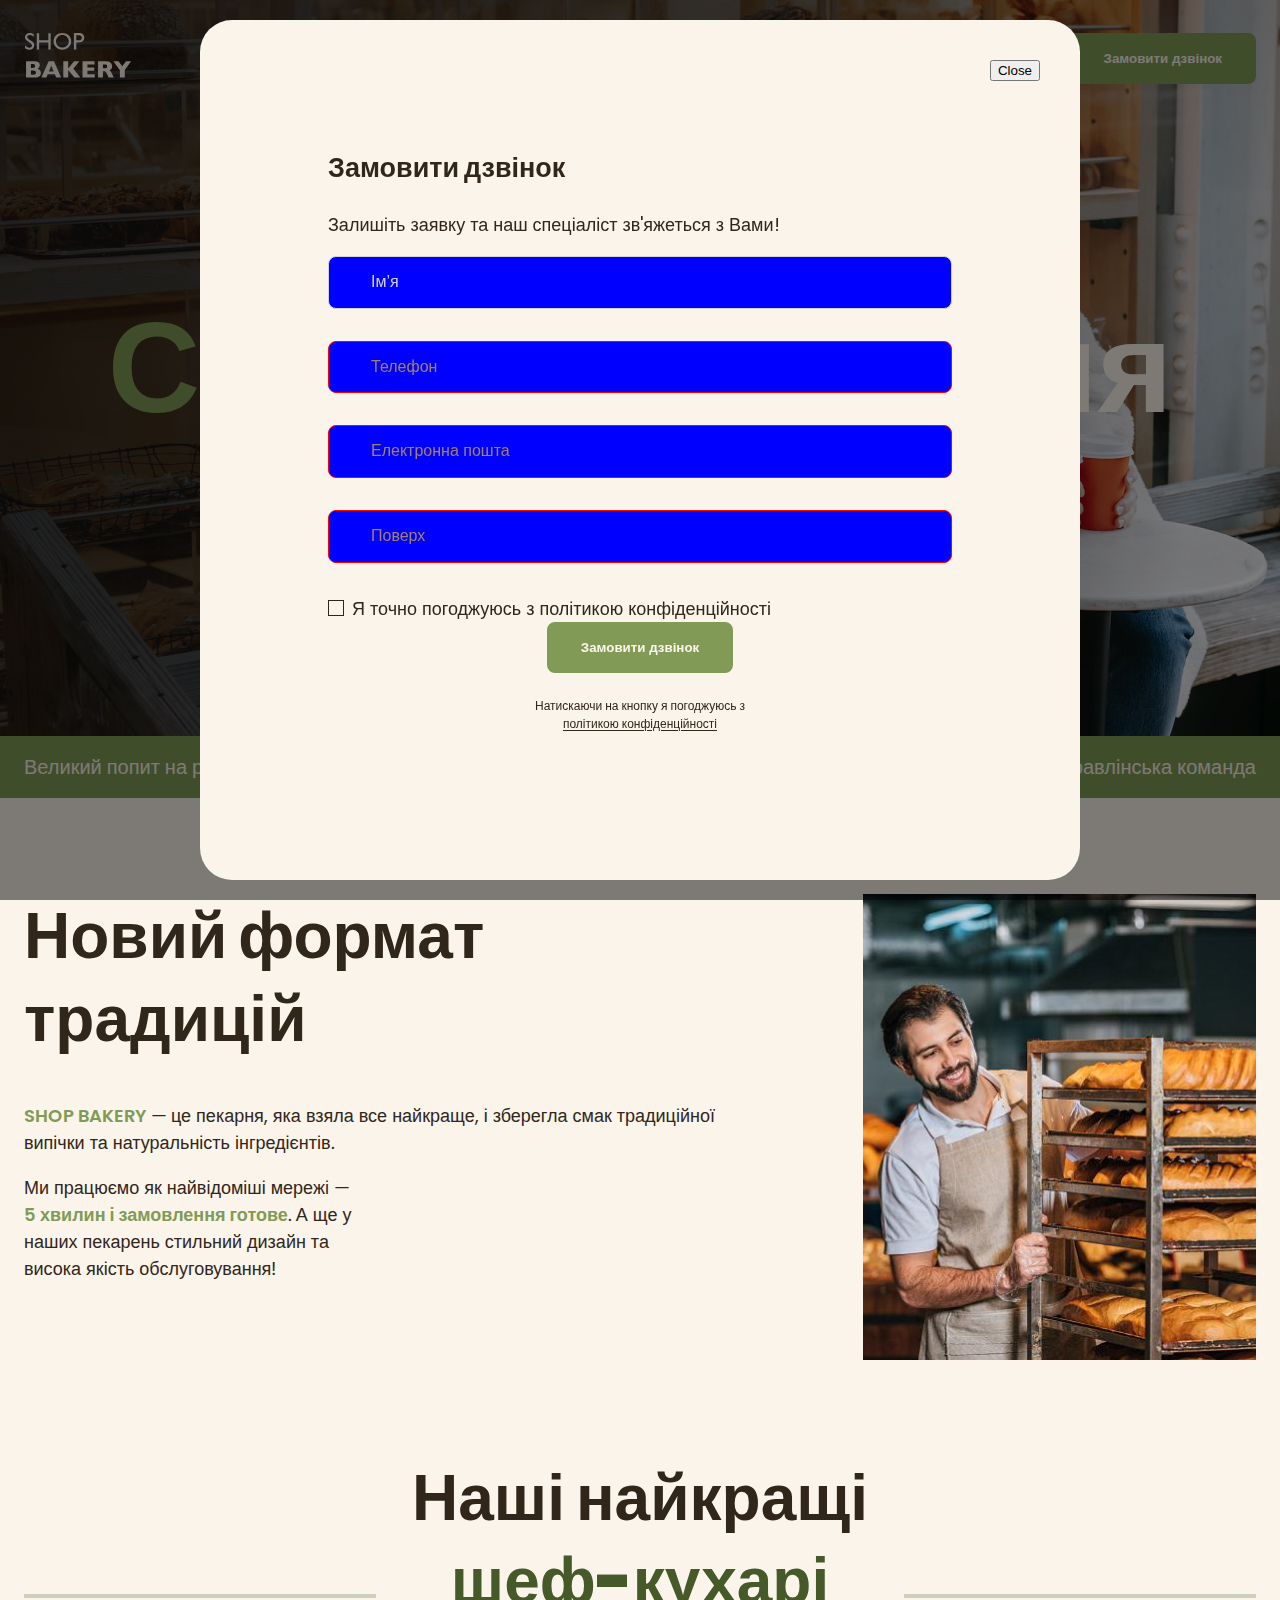
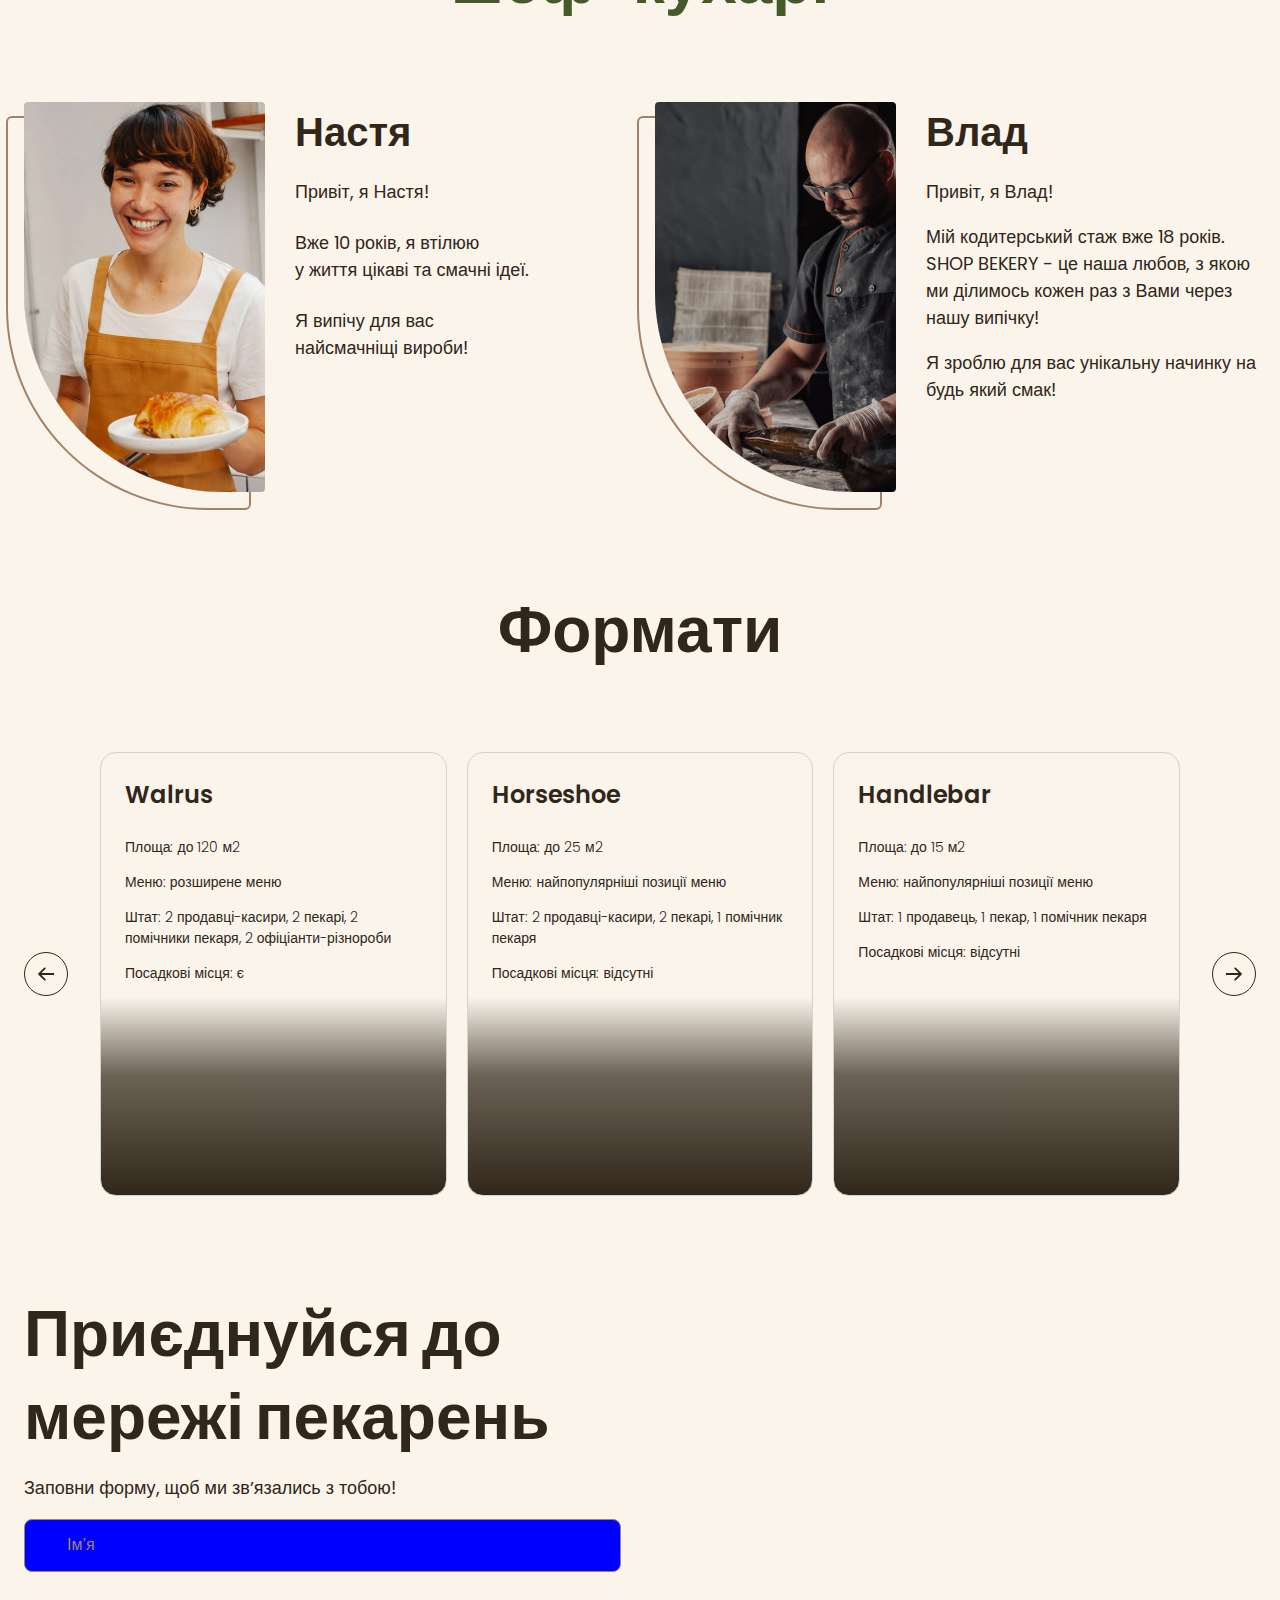
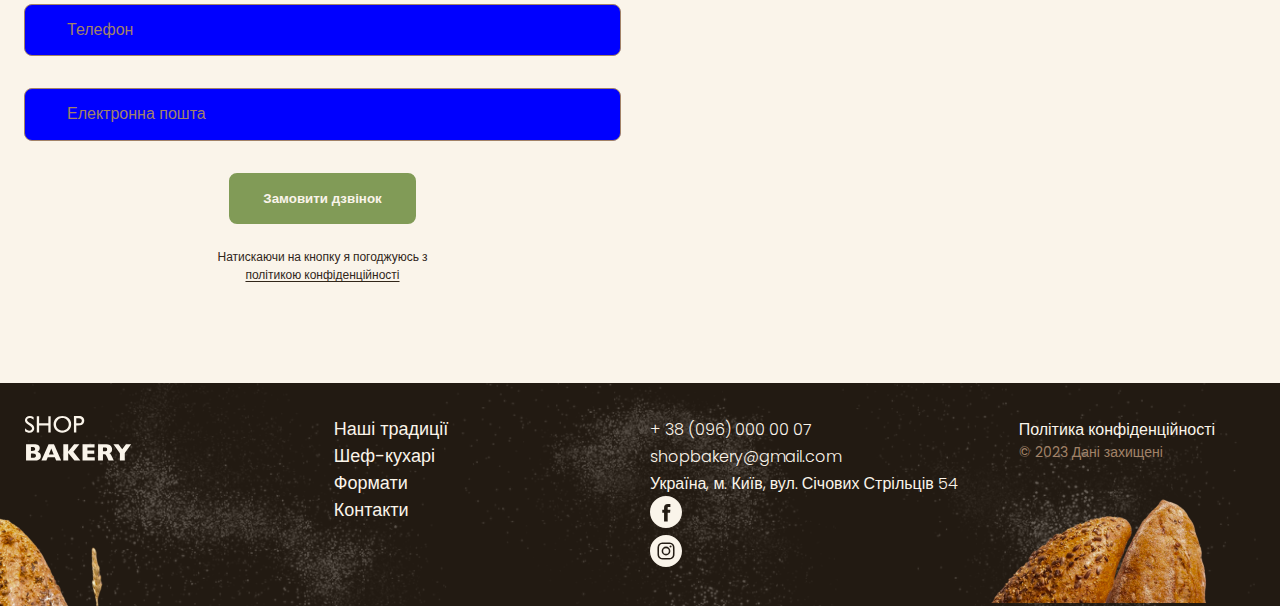
<file: index.html>
<!DOCTYPE html>
<html lang="uk">
  <head>
    <meta charset="UTF-8" />
    <meta http-equiv="X-UA-Compatible" content="IE=edge" />
    <meta name="viewport" content="width=device-width, initial-scale=1.0" />
    <title>Сучасна пекарня Svet</title>

    <!-- Fonts -->
    <!-- <link rel="preconnect" href="https://fonts.googleapis.com" />
    <link rel="preconnect" href="https://fonts.gstatic.com" crossorigin />
    <link
      href="https://fonts.googleapis.com/css2?family=Poppins:ital,wght@0,100;0,200;0,300;0,400;0,600;0,800;0,900;1,100;1,200;1,300;1,400;1,600;1,800;1,900&display=swap"
      rel="stylesheet"
    /> -->

    <!-- Styles -->
    <!-- <style>
      h1 {
        background-color: blueviolet;
      }
    </style> -->
    <link rel="stylesheet" href="./css/styles.css" />
  </head>

  <body>
    <!-- <dl>
      <dt>VS code</dt>
      <dd>Редактор коду</dd>
      <dt>Figma</dt>
      <dd>Графiчний редактор</dd>
      <dt>Chrome</dt>
      <dd>Браузер</dd>
    </dl> -->
    <header class="header">
      <div class="container">
        <div class="header-container">
          <!-- этот div для созд-я flex -->
          <nav class="header-nav">
            <a href="./index.html">
              <!-- logo -->
              <!-- <img src="./images/logo.svg" alt="Логотип сучасної пекарні" /> -->
              <svg
                width="108"
                height="46"
                viewBox="0 0 108 46"
                fill="none"
                xmlns="http://www.w3.org/2000/svg"
              >
                <path
                  d="M5.85938 10.6328L4.07812 9.55469C2.96094 8.875 2.16406 8.20703 1.6875 7.55078C1.21875 6.88672 0.984375 6.125 0.984375 5.26562C0.984375 3.97656 1.42969 2.92969 2.32031 2.125C3.21875 1.32031 4.38281 0.917969 5.8125 0.917969C7.17969 0.917969 8.43359 1.30078 9.57422 2.06641V4.72656C8.39453 3.59375 7.125 3.02734 5.76562 3.02734C5 3.02734 4.37109 3.20703 3.87891 3.56641C3.38672 3.91797 3.14062 4.37109 3.14062 4.92578C3.14062 5.41797 3.32031 5.87891 3.67969 6.30859C4.03906 6.73828 4.62109 7.1875 5.42578 7.65625L7.21875 8.71094C9.21875 9.89844 10.2188 11.4141 10.2188 13.2578C10.2188 14.5703 9.77734 15.6367 8.89453 16.457C8.01953 17.2773 6.87891 17.6875 5.47266 17.6875C3.85547 17.6875 2.38281 17.1914 1.05469 16.1992V13.2227C2.32031 14.8242 3.78516 15.625 5.44922 15.625C6.18359 15.625 6.79297 15.4219 7.27734 15.0156C7.76953 14.6016 8.01562 14.0859 8.01562 13.4688C8.01562 12.4688 7.29688 11.5234 5.85938 10.6328ZM24.3398 1.12891H26.6836V17.5H24.3398V10.375H15.1406V17.5H12.7969V1.12891H15.1406V8.20703H24.3398V1.12891ZM38.3438 0.894531C40.875 0.894531 42.9805 1.69531 44.6602 3.29688C46.3477 4.89844 47.1914 6.90625 47.1914 9.32031C47.1914 11.7344 46.3398 13.7344 44.6367 15.3203C42.9414 16.8984 40.8008 17.6875 38.2148 17.6875C35.7461 17.6875 33.6875 16.8984 32.0391 15.3203C30.3984 13.7344 29.5781 11.75 29.5781 9.36719C29.5781 6.92188 30.4062 4.89844 32.0625 3.29688C33.7188 1.69531 35.8125 0.894531 38.3438 0.894531ZM38.4375 3.12109C36.5625 3.12109 35.0195 3.70703 33.8086 4.87891C32.6055 6.05078 32.0039 7.54688 32.0039 9.36719C32.0039 11.1328 32.6094 12.6016 33.8203 13.7734C35.0312 14.9453 36.5469 15.5312 38.3672 15.5312C40.1953 15.5312 41.7188 14.9336 42.9375 13.7383C44.1641 12.543 44.7773 11.0547 44.7773 9.27344C44.7773 7.53906 44.1641 6.08203 42.9375 4.90234C41.7188 3.71484 40.2188 3.12109 38.4375 3.12109ZM49.9336 17.5V1.10547H55.125C56.6875 1.10547 57.9336 1.52734 58.8633 2.37109C59.793 3.21484 60.2578 4.34766 60.2578 5.76953C60.2578 6.72266 60.0195 7.56641 59.543 8.30078C59.0664 9.03516 58.4141 9.57031 57.5859 9.90625C56.7578 10.2344 55.5703 10.3984 54.0234 10.3984H52.2891V17.5H49.9336ZM54.7148 3.19141H52.2891V8.3125H54.8555C55.8086 8.3125 56.543 8.08984 57.0586 7.64453C57.5742 7.19141 57.832 6.54688 57.832 5.71094C57.832 4.03125 56.793 3.19141 54.7148 3.19141ZM16.875 40.8945C16.875 42.293 16.3945 43.4102 15.4336 44.2461C14.4805 45.082 13.1445 45.5 11.4258 45.5H2.03906V29.2578H9.89062C10.9062 29.2578 11.7891 29.3555 12.5391 29.5508C13.2969 29.7461 13.9062 30.0156 14.3672 30.3594C14.8281 30.6953 15.1719 31.0938 15.3984 31.5547C15.625 32.0156 15.7383 32.5195 15.7383 33.0664C15.7383 33.6602 15.6211 34.2109 15.3867 34.7188C15.1523 35.2188 14.8594 35.6328 14.5078 35.9609C14.1641 36.2812 13.8164 36.5078 13.4648 36.6406C14.5742 37.0781 15.418 37.6328 15.9961 38.3047C16.582 38.9688 16.875 39.832 16.875 40.8945ZM11.1562 33.9336C11.1562 33.1523 10.8984 32.6328 10.3828 32.375C9.86719 32.1172 9.0625 31.9883 7.96875 31.9883H6.9375V35.8789H7.99219C9.10938 35.8789 9.91406 35.75 10.4062 35.4922C10.9062 35.2344 11.1562 34.7148 11.1562 33.9336ZM11.9531 40.6953C11.9531 39.3047 10.9453 38.6094 8.92969 38.6094H6.9375V42.7695H8.92969C10.9453 42.7695 11.9531 42.0781 11.9531 40.6953ZM37.1484 45.5H32.1328L30.8086 42.207H23.7539L22.4062 45.5H17.3906L24.5742 29.2578H29.9883L37.1484 45.5ZM29.6836 39.3828L27.3047 33.4531L24.9023 39.3828H29.6836ZM56.3906 45.5H50.4141L44.2031 37.8945V45.5H39.3047V29.2578H44.2031V36.5234L50.0859 29.2578H55.4062L49.3594 36.8633L56.3906 45.5ZM70.7695 45.5H58.5234V29.2578H70.5703V32.5156H63.4219V35.4922H70.2422V38.7617H63.4219V42.2305H70.7695V45.5ZM89.7891 45.5H84.5273L83.25 42.6172C82.7812 41.5625 82.3594 40.793 81.9844 40.3086C81.6094 39.8164 81.2422 39.5039 80.8828 39.3711C80.5312 39.2305 80.0742 39.1602 79.5117 39.1602H78.9609V45.5H74.0625V29.2578H82.3945C83.7383 29.2578 84.8398 29.5312 85.6992 30.0781C86.5586 30.625 87.1758 31.2891 87.5508 32.0703C87.9336 32.8516 88.125 33.5938 88.125 34.2969C88.125 35.1172 87.9648 35.8125 87.6445 36.3828C87.332 36.9453 87 37.3555 86.6484 37.6133C86.2969 37.8711 85.9023 38.1172 85.4648 38.3516C85.9883 38.6562 86.418 39.0195 86.7539 39.4414C87.0977 39.8555 87.5625 40.6992 88.1484 41.9727L89.7891 45.5ZM83.1328 34.3906C83.1328 33.6406 82.8867 33.1172 82.3945 32.8203C81.9023 32.5234 81.1016 32.375 79.9922 32.375H78.9609V36.2891H80.0156C81.2109 36.2891 82.0273 36.1602 82.4648 35.9023C82.9102 35.6367 83.1328 35.1328 83.1328 34.3906ZM107.156 29.2578L100.793 38.0586V45.5H95.8945V38.1523L89.4141 29.2578H94.5L98.2266 34.3672L101.965 29.2578H107.156Z"
                  fill="#FAF4EA"
                />
              </svg>
            </a>
            <ul class="header-menu">
              <li>
                <a class="link" href="#traditions-section">Наші традиції</a>
              </li>
              <li><a class="link" href="#chefs-section">Шеф-кухарі</a></li>
              <li><a class="link" href="#format-section">Формати</a></li>
              <li><a class="link" href="#contact-section">Контакти</a></li>
            </ul>
          </nav>
          <!-- button Замовити Дзвинок -->
          <!-- <button type="button">Замовити дзвінок</button> -->
          <!-- <button class="button-main" type="button">Замовити дзвінок</button> -->
          <!-- <button class="button-main" type="button" disabled> -->
          <!-- <button class="button" type="button" disabled>Замовити дзвінок</button> -->
          <button class="button modal-btn-open" type="button">
            Замовити дзвінок
          </button>
        </div>
      </div>
    </header>

    <main>
      <!-- <section><h1 style="color: burlywood">Сучасна пекарня</h1></section> -->
      <!-- <section><h1 class="main-title">Сучасна пекарня</h1></section> -->
      <section class="hero-section">
        <h1 class="hero-title"><span class="accent">Сучасна</span> пекарня</h1>
      </section>
      <!-- <div class="test-box"></div> -->
      <section class="advantages-section">
        <div class="container">
          <h2 class="visually-hidden">Наші переваги</h2>
          <ul class="advantages-list">
            <li class="advantages-item">Великий попит на ринку</li>
            <li class="advantages-item">Доступні за бюджетом формати</li>
            <li class="advantages-item">Досвідчена управлінська команда</li>
          </ul>
        </div>
      </section>
      <section class="traditions-section section" id="traditions-section">
        <div class="container">
          <div class="traditions-container">
            <div class="traditions-content">
              <h2 class="traditions-title section-title">
                Новий формат традицій
              </h2>
              <p class="traditions-text">
                <span class="brand uppercase">shop bakery</span> — це пекарня,
                яка взяла все найкраще, і зберегла смак традиційної випічки та
                натуральність інгредієнтів.
              </p>
              <p class="traditions-text limited">
                Ми працюємо як найвідоміші мережі —
                <span class="brand"> 5 хвилин і замовлення готове</span>. А ще у
                наших пекарень стильний дизайн та висока якість обслуговування!
              </p>
            </div>
            <img
              src="./images/baker-man.jpg"
              alt="Чоловік пекар дивиться на батони із посмішкою"
            />
          </div>
        </div>
      </section>
      <section class="section" id="chefs-section">
        <div class="container">
          <h2 class="chefs-title section-title centered">
            Наші найкращі <br />
            <span class="accent">шеф-кухарі</span>
          </h2>
          <ul class="chefs-list">
            <li class="chefs-item">
              <article class="chef-card">
                <img
                  class="chef-photo"
                  src="./images/nastya-chef.jpg"
                  alt="Nastya chef"
                />
                <div>
                  <h3 class="chef-title">Настя</h3>
                  <div class="chef-text">
                    <p>Привіт, я Настя!</p>
                    <p>
                      Вже 10 років, я втілюю <br />
                      у життя цікаві та смачні ідеї.
                    </p>
                    <p>
                      Я випічу для вас <br />
                      найсмачніщі вироби!
                    </p>
                  </div>
                </div>
              </article>
            </li>
            <li class="chefs-item">
              <article class="chef-card">
                <img
                  class="chef-photo"
                  src="./images/vlad-chef.jpg"
                  alt="Vlad chef"
                />
                <div>
                  <h3 class="chef-title">Влад</h3>
                  <p class="chef-text">Привіт, я Влад!</p>
                  <p class="chef-text">
                    Мій кодитерський стаж вже 18 років. SHOP BEKERY - це наша
                    любов, з якою ми ділимось кожен раз з Вами через нашу
                    випічку!
                  </p>
                  <p class="chef-text">
                    Я зроблю для вас унікальну начинку на будь який смак!
                  </p>
                </div>
              </article>
            </li>
          </ul>
        </div>
      </section>
      <section class="section" id="format-section">
        <div class="container">
          <h2 class="formats-title section-title centered">Формати</h2>
          <div class="formats-container">
            <button class="carousel-button" type="button">
              <!-- <svg class="carousel-arrow" width="16" height="16"></svg> -->
              <svg width="16" height="16">
                <use href="./images/icons.svg#icon-arrow"></use>
              </svg>
            </button>
            <ul class="formats-list">
              <li class="format-item">
                <article class="format-card">
                  <h3 class="format-title" lang="en">Walrus</h3>
                  <div class="format-text">
                    <p>Площа: до 120 м2</p>
                    <p>Меню: розширене меню</p>
                    <p>
                      Штат: 2 продавці-касири, 2 пекарі, 2 помічники пекаря, 2
                      офіціанти-різнороби
                    </p>
                    <p>Посадкові місця: є</p>
                  </div>
                </article>
              </li>
              <li class="format-item">
                <article class="format-card">
                  <h3 class="format-title" lang="en">Horseshoe</h3>
                  <div class="format-text">
                    <p>Площа: до 25 м2</p>
                    <p>Меню: найпопулярніші позиції меню</p>
                    <p>Штат: 2 продавці-касири, 2 пекарі, 1 помічник пекаря</p>
                    <p>Посадкові місця: відсутні</p>
                  </div>
                </article>
              </li>
              <li class="format-item">
                <article class="format-card">
                  <h3 class="format-title" lang="en">Handlebar</h3>
                  <div class="format-text">
                    <p>Площа: до 15 м2</p>
                    <p>Меню: найпопулярніші позиції меню</p>
                    <p>Штат: 1 продавець, 1 пекар, 1 помічник пекаря</p>
                    <p>Посадкові місця: відсутні</p>
                  </div>
                </article>
              </li>
            </ul>
            <button class="carousel-button next" type="button">
              <!-- класс next добавлен для повернуть стрелку-кнопку вправо  -->
              <svg width="16" height="16">
                <use href="./images/icons.svg#icon-arrow"></use>
              </svg>
            </button>
          </div>
        </div>
      </section>

      <section class="contact-section section" id="contact-section">
        <!-- </section> -->

        <div class="container">
          <div class="contact-container">
            <div class="contact-form">
              <h2 class="contact-title section-title">
                Приєднуйся до мережі пекарень
              </h2>
              <p>Заповни форму, щоб ми звʼязались з тобою!</p>
              <!-- Form -->
              <form name="contact-form" autocomplete="off">
                <!-- <legend>Контактна iнформацiя</legend> -->
                <div class="form-field">
                  <label class="form-label visually-hidden" for="user-name"
                    >Ім’я</label
                  >
                  <input
                    class="form-input"
                    type="text"
                    id="user-name"
                    name="user-name"
                    placeholder="Ім’я"
                  />
                </div>
                <div class="form-field">
                  <label class="form-label visually-hidden" for="user-tel"
                    >Телефон</label
                  >
                  <input
                    class="form-input"
                    type="tel"
                    id="user-tel"
                    name="user-tel"
                    placeholder="Телефон"
                  />
                </div>
                <div class="form-field">
                  <label class="form-label visually-hidden" for="user-email"
                    >Електронна пошта</label
                  >
                  <input
                    class="form-input"
                    type="email"
                    id="user-email"
                    name="user-email"
                    placeholder="Електронна пошта"
                  />
                </div>

                <button class="form-button button" type="submit">
                  Замовити дзвінок
                </button>

                <p class="form-terms">
                  Натискаючи на кнопку я погоджуюсь з
                  <a class="form-terms-link" href="#"
                    >політикою конфіденційності</a
                  >
                </p>
              </form>
            </div>

            <!-- <p style="color: red; font-size: 40px; background-color: gold">
            ВЕРНУТЬ MAP!!!
          </p> -->

            <iframe
              class="contact-map"
              src="https://www.google.com/maps/embed?pb=!1m18!1m12!1m3!1d2540.164724367906!2d30.491251499999997!3d50.4566572!2m3!1f0!2f0!3f0!3m2!1i1024!2i768!4f13.1!3m3!1m2!1s0x40d4ce637bfe1717%3A0x5370c2254ad1b952!2z0YPQuy4g0KHQtdGH0LXQstGL0YUg0KHRgtGA0LXQu9GM0YbQvtCyLCA1NCwg0JrQuNC10LIsIDAyMDAw!5e0!3m2!1sru!2sua!4v1718219965162!5m2!1sru!2sua"
              width="603"
              height="595"
              allowfullscreen=""
              loading="lazy"
              referrerpolicy="no-referrer-when-downgrade"
            ></iframe>
          </div>
        </div>
      </section>
    </main>
    <footer class="footer">
      <div class="container">
        <div class="footer-container">
          <nav class="footer-nav">
            <!-- чтобы Logo был ссылкой с наведением только на тексте Img, поменьше -->
            <div class="footer-logo">
              <!-- <a class="footer-logo" href="#"> -->
              <a href="#">
                <!-- logo -->
                <img src="./images/logo.svg" alt="Логотип сучасної пекарні" />
                <!-- <img
                src="https://fastly.picsum.photos/id/324/200/200.jpg?hmac=qhw4ORwk8T1r-Rxd2QREZORSVvc6l_R1S6F3Pl9mR_c"
                alt="Логотип сучасної пекарні"
              /> -->
              </a>
            </div>
            <ul class="footer-menu">
              <li>
                <a class="link" href="#traditions-section">Наші традиції</a>
              </li>
              <li><a class="link" href="#chefs-section">Шеф-кухарі</a></li>
              <li><a class="link" href="#format-section">Формати</a></li>
              <li><a class="link" href="#contact-section">Контакти</a></li>
            </ul>
          </nav>
          <address class="footer-address">
            <ul class="address-list">
              <li>
                <a class="address-link" href="tel:+380960000007">
                  + 38 (096) 000 00 07</a
                >
              </li>
              <li>
                <a class="address-link" href="mailto:shopbakery@gmail.com">
                  shopbakery@gmail.com
                </a>
              </li>
              <li>
                <a
                  class="address-link"
                  href="https://goo.gl/maps/KpjmkaboxKH6DTnk9"
                  target="_blank"
                >
                  Україна, м. Київ, вул. Січових Стрільців 54
                </a>
              </li>
              <li>
                <a href="#">
                  <!-- facebook icon  -->
                  <svg class="address-icon" width="32" height="32">
                    <use href="./images/icons.svg#icon-facebook"></use>
                  </svg>
                </a>
              </li>
              <li>
                <a href="#">
                  <!-- instagramm icon  -->
                  <svg class="address-icon" width="32" height="32">
                    <use href="./images/icons.svg#icon-instagram"></use>
                  </svg>
                </a>
              </li>
            </ul>
            <div class="address-info">
              <a class="address-link" href="#" target="_blank"
                >Політика конфіденційності</a
              >
              <p class="address-copyright">&copy; 2023 Дані захищені</p>
            </div>
          </address>
        </div>
      </div>
    </footer>

    <!-- <div class="backdrop" is-hidden> -->
    <div class="backdrop">
      <div class="modal">
        <button class="modal-btn-close" type="button">Close</button>
        <h2>Замовити дзвінок</h2>
        <p>Залишіть заявку та наш спеціаліст зв'яжеться з Вами!</p>
        <!-- <form name="modal-form" autocomplete="on" novalidate> -->
        <form name="modal-form" autocomplete="off">
          <!-- <legend>Контактна iнформацiя</legend> -->
          <div class="form-field">
            <label class="form-label visually-hidden" for="user-name"
              >Ім’я</label
            >
            <input
              class="form-input"
              type="text"
              id="user-name"
              name="user-name"
              placeholder="Ім’я"
              minlength="2"
              maxlength="20"
              required
              disabled
            />
          </div>
          <div class="form-field">
            <label class="form-label visually-hidden" for="user-tel"
              >Телефон</label
            >
            <input
              class="form-input"
              type="tel"
              id="user-tel"
              name="user-tel"
              pattern="^\+[0-9]{12}"
              placeholder="Телефон"
              required
            />
          </div>
          <div class="form-field">
            <label class="form-label visually-hidden" for="user-email"
              >Електронна пошта</label
            >
            <input
              class="form-input"
              type="email"
              id="user-email"
              name="user-email"
              placeholder="Електронна пошта"
              required
            />
          </div>

          <div class="form-field">
            <label class="form-label visually-hidden" for="user-etag"
              >Поверх</label
            >
            <input
              class="form-input"
              type="number"
              id="user-etag"
              name="user-etag"
              placeholder="Поверх"
              min="1"
              maxlength="24"
              step="4"
              required
            />
          </div>

          <div class="checkbox">
            <input
              class="checkbox-input visually-hidden"
              type="checkbox"
              id="terms-conditions"
              name="terms-conditions"
            />
            <label class="checkbox-label" for="terms-conditions">
              Я точно погоджуюсь з політикою конфіденційності</label
            >
          </div>

          <!-- <button class="form-button button" type="submit" disabled> -->
          <button class="form-button button" type="submit">
            Замовити дзвінок
          </button>

          <p class="form-terms">
            Натискаючи на кнопку я погоджуюсь з
            <a class="form-terms-link" href="#">політикою конфіденційності</a>
          </p>

          <!-- <fieldset>
            <legend>Додаткова iнформацiя</legend>
            <select name="" id="">
              <option value="small">Small</option>
              <option value="medium">Medium</option>
              <option value="large">Large</option>
            </select>
          </fieldset> -->

          <!-- <label for="user-comment">Введіть ваш коментар</label>
          <textarea
            name="user-comment"
            id="user-comment"
            cols="30"
            rows="10"
          ></textarea> -->

          <!-- <input type="radio" name="size" id="small" />
          <label for="small">Small</label>

          <input type="radio" name="size" id="medium" />
          <label for="medium">Medium</label>

          <input type="radio" name="size" id="large" />
          <label for="large">Large</label>
          <br />
          <input type="checkbox" name="size-s" id="small" />
          <label for="small">Small</label>

          <input type="checkbox" name="size-m" id="medium" />
          <label for="medium">Medium</label>

          <input type="checkbox" name="size-l" id="large" />
          <label for="large">Large</label> -->

          <!-- <label></label>
            можно и так
            <input type="text" />
          </label> -->
        </form>
      </div>
    </div>

    <script src="./js/modal.js"></script>
  </body>
</html>
</file>
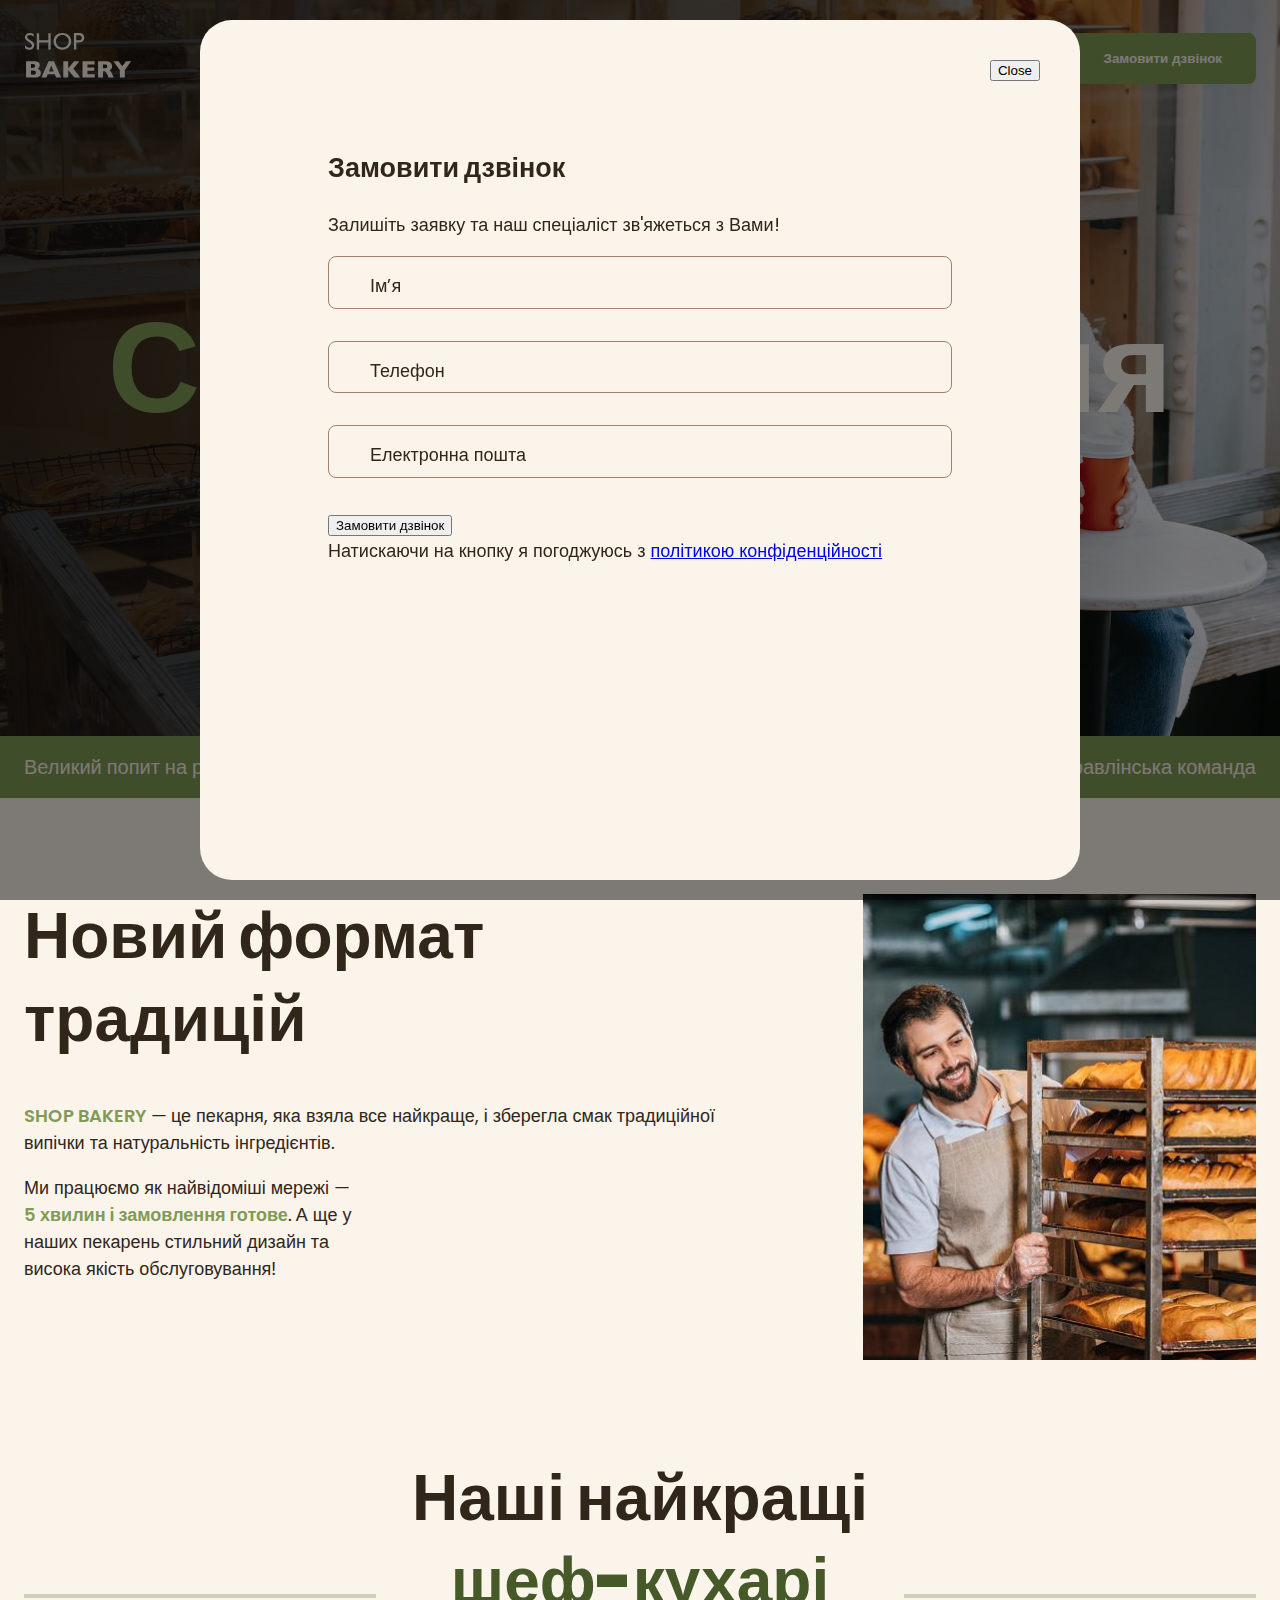
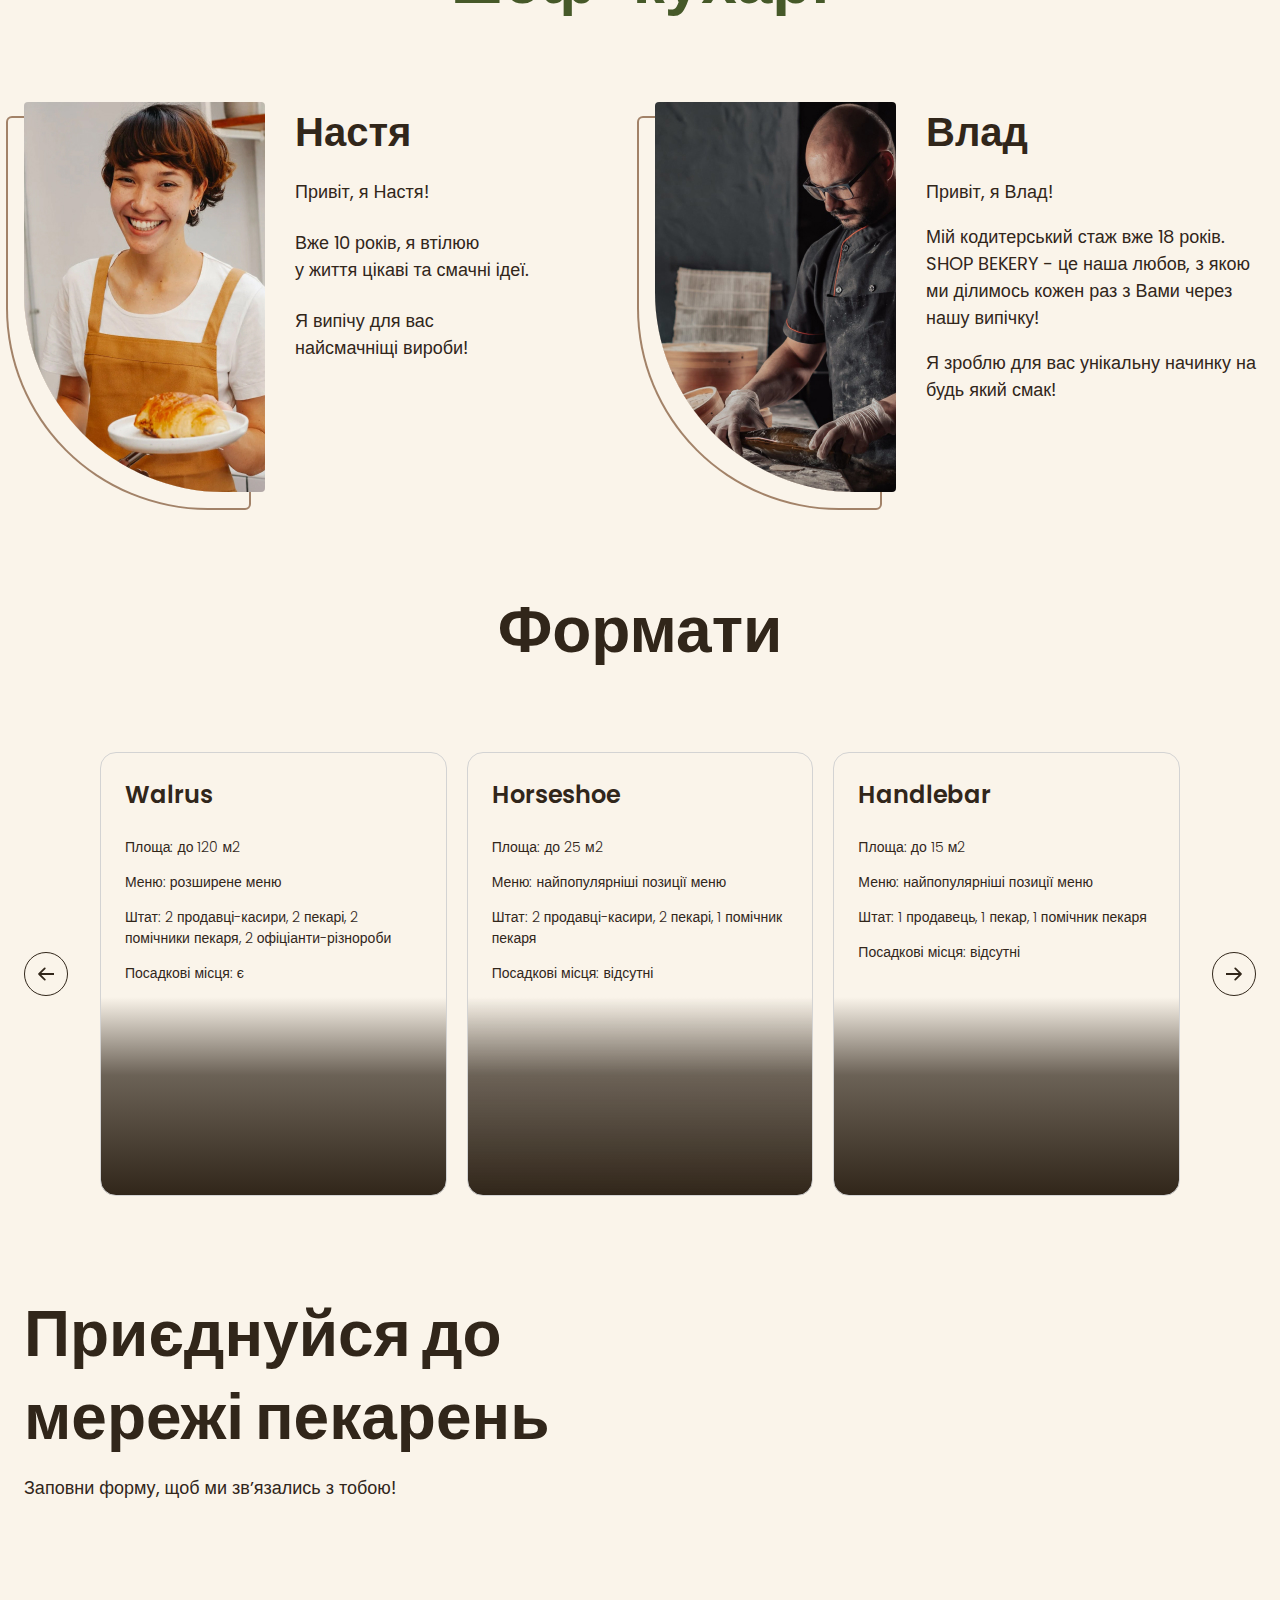
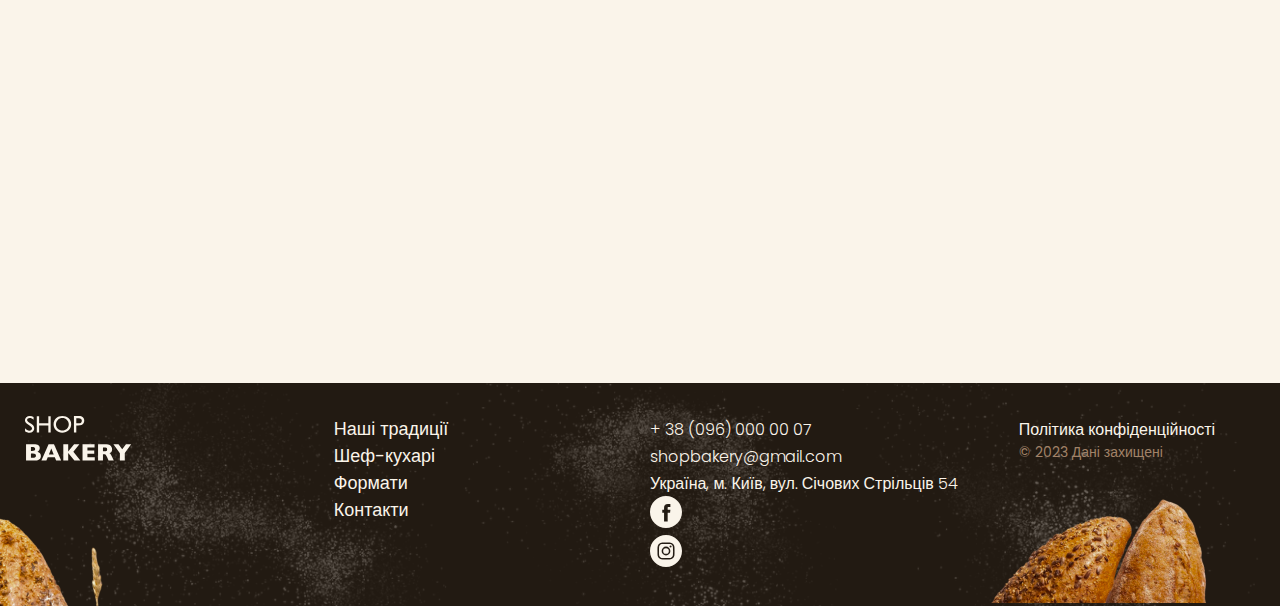
<file: index14_focus-within.html>
<!DOCTYPE html>
<html lang="uk">
  <head>
    <meta charset="UTF-8" />
    <meta http-equiv="X-UA-Compatible" content="IE=edge" />
    <meta name="viewport" content="width=device-width, initial-scale=1.0" />
    <title>Сучасна пекарня Svet</title>

    <!-- Fonts -->
    <!-- <link rel="preconnect" href="https://fonts.googleapis.com" />
    <link rel="preconnect" href="https://fonts.gstatic.com" crossorigin />
    <link
      href="https://fonts.googleapis.com/css2?family=Poppins:ital,wght@0,100;0,200;0,300;0,400;0,600;0,800;0,900;1,100;1,200;1,300;1,400;1,600;1,800;1,900&display=swap"
      rel="stylesheet"
    /> -->

    <!-- Styles -->
    <!-- <style>
      h1 {
        background-color: blueviolet;
      }
    </style> -->
    <link rel="stylesheet" href="./css/styles.css" />
  </head>

  <body>
    <!-- <dl>
      <dt>VS code</dt>
      <dd>Редактор коду</dd>
      <dt>Figma</dt>
      <dd>Графiчний редактор</dd>
      <dt>Chrome</dt>
      <dd>Браузер</dd>
    </dl> -->
    <header class="header">
      <div class="container">
        <div class="header-container">
          <!-- этот div для созд-я flex -->
          <nav class="header-nav">
            <a href="./index.html">
              <!-- logo -->
              <!-- <img src="./images/logo.svg" alt="Логотип сучасної пекарні" /> -->
              <svg
                width="108"
                height="46"
                viewBox="0 0 108 46"
                fill="none"
                xmlns="http://www.w3.org/2000/svg"
              >
                <path
                  d="M5.85938 10.6328L4.07812 9.55469C2.96094 8.875 2.16406 8.20703 1.6875 7.55078C1.21875 6.88672 0.984375 6.125 0.984375 5.26562C0.984375 3.97656 1.42969 2.92969 2.32031 2.125C3.21875 1.32031 4.38281 0.917969 5.8125 0.917969C7.17969 0.917969 8.43359 1.30078 9.57422 2.06641V4.72656C8.39453 3.59375 7.125 3.02734 5.76562 3.02734C5 3.02734 4.37109 3.20703 3.87891 3.56641C3.38672 3.91797 3.14062 4.37109 3.14062 4.92578C3.14062 5.41797 3.32031 5.87891 3.67969 6.30859C4.03906 6.73828 4.62109 7.1875 5.42578 7.65625L7.21875 8.71094C9.21875 9.89844 10.2188 11.4141 10.2188 13.2578C10.2188 14.5703 9.77734 15.6367 8.89453 16.457C8.01953 17.2773 6.87891 17.6875 5.47266 17.6875C3.85547 17.6875 2.38281 17.1914 1.05469 16.1992V13.2227C2.32031 14.8242 3.78516 15.625 5.44922 15.625C6.18359 15.625 6.79297 15.4219 7.27734 15.0156C7.76953 14.6016 8.01562 14.0859 8.01562 13.4688C8.01562 12.4688 7.29688 11.5234 5.85938 10.6328ZM24.3398 1.12891H26.6836V17.5H24.3398V10.375H15.1406V17.5H12.7969V1.12891H15.1406V8.20703H24.3398V1.12891ZM38.3438 0.894531C40.875 0.894531 42.9805 1.69531 44.6602 3.29688C46.3477 4.89844 47.1914 6.90625 47.1914 9.32031C47.1914 11.7344 46.3398 13.7344 44.6367 15.3203C42.9414 16.8984 40.8008 17.6875 38.2148 17.6875C35.7461 17.6875 33.6875 16.8984 32.0391 15.3203C30.3984 13.7344 29.5781 11.75 29.5781 9.36719C29.5781 6.92188 30.4062 4.89844 32.0625 3.29688C33.7188 1.69531 35.8125 0.894531 38.3438 0.894531ZM38.4375 3.12109C36.5625 3.12109 35.0195 3.70703 33.8086 4.87891C32.6055 6.05078 32.0039 7.54688 32.0039 9.36719C32.0039 11.1328 32.6094 12.6016 33.8203 13.7734C35.0312 14.9453 36.5469 15.5312 38.3672 15.5312C40.1953 15.5312 41.7188 14.9336 42.9375 13.7383C44.1641 12.543 44.7773 11.0547 44.7773 9.27344C44.7773 7.53906 44.1641 6.08203 42.9375 4.90234C41.7188 3.71484 40.2188 3.12109 38.4375 3.12109ZM49.9336 17.5V1.10547H55.125C56.6875 1.10547 57.9336 1.52734 58.8633 2.37109C59.793 3.21484 60.2578 4.34766 60.2578 5.76953C60.2578 6.72266 60.0195 7.56641 59.543 8.30078C59.0664 9.03516 58.4141 9.57031 57.5859 9.90625C56.7578 10.2344 55.5703 10.3984 54.0234 10.3984H52.2891V17.5H49.9336ZM54.7148 3.19141H52.2891V8.3125H54.8555C55.8086 8.3125 56.543 8.08984 57.0586 7.64453C57.5742 7.19141 57.832 6.54688 57.832 5.71094C57.832 4.03125 56.793 3.19141 54.7148 3.19141ZM16.875 40.8945C16.875 42.293 16.3945 43.4102 15.4336 44.2461C14.4805 45.082 13.1445 45.5 11.4258 45.5H2.03906V29.2578H9.89062C10.9062 29.2578 11.7891 29.3555 12.5391 29.5508C13.2969 29.7461 13.9062 30.0156 14.3672 30.3594C14.8281 30.6953 15.1719 31.0938 15.3984 31.5547C15.625 32.0156 15.7383 32.5195 15.7383 33.0664C15.7383 33.6602 15.6211 34.2109 15.3867 34.7188C15.1523 35.2188 14.8594 35.6328 14.5078 35.9609C14.1641 36.2812 13.8164 36.5078 13.4648 36.6406C14.5742 37.0781 15.418 37.6328 15.9961 38.3047C16.582 38.9688 16.875 39.832 16.875 40.8945ZM11.1562 33.9336C11.1562 33.1523 10.8984 32.6328 10.3828 32.375C9.86719 32.1172 9.0625 31.9883 7.96875 31.9883H6.9375V35.8789H7.99219C9.10938 35.8789 9.91406 35.75 10.4062 35.4922C10.9062 35.2344 11.1562 34.7148 11.1562 33.9336ZM11.9531 40.6953C11.9531 39.3047 10.9453 38.6094 8.92969 38.6094H6.9375V42.7695H8.92969C10.9453 42.7695 11.9531 42.0781 11.9531 40.6953ZM37.1484 45.5H32.1328L30.8086 42.207H23.7539L22.4062 45.5H17.3906L24.5742 29.2578H29.9883L37.1484 45.5ZM29.6836 39.3828L27.3047 33.4531L24.9023 39.3828H29.6836ZM56.3906 45.5H50.4141L44.2031 37.8945V45.5H39.3047V29.2578H44.2031V36.5234L50.0859 29.2578H55.4062L49.3594 36.8633L56.3906 45.5ZM70.7695 45.5H58.5234V29.2578H70.5703V32.5156H63.4219V35.4922H70.2422V38.7617H63.4219V42.2305H70.7695V45.5ZM89.7891 45.5H84.5273L83.25 42.6172C82.7812 41.5625 82.3594 40.793 81.9844 40.3086C81.6094 39.8164 81.2422 39.5039 80.8828 39.3711C80.5312 39.2305 80.0742 39.1602 79.5117 39.1602H78.9609V45.5H74.0625V29.2578H82.3945C83.7383 29.2578 84.8398 29.5312 85.6992 30.0781C86.5586 30.625 87.1758 31.2891 87.5508 32.0703C87.9336 32.8516 88.125 33.5938 88.125 34.2969C88.125 35.1172 87.9648 35.8125 87.6445 36.3828C87.332 36.9453 87 37.3555 86.6484 37.6133C86.2969 37.8711 85.9023 38.1172 85.4648 38.3516C85.9883 38.6562 86.418 39.0195 86.7539 39.4414C87.0977 39.8555 87.5625 40.6992 88.1484 41.9727L89.7891 45.5ZM83.1328 34.3906C83.1328 33.6406 82.8867 33.1172 82.3945 32.8203C81.9023 32.5234 81.1016 32.375 79.9922 32.375H78.9609V36.2891H80.0156C81.2109 36.2891 82.0273 36.1602 82.4648 35.9023C82.9102 35.6367 83.1328 35.1328 83.1328 34.3906ZM107.156 29.2578L100.793 38.0586V45.5H95.8945V38.1523L89.4141 29.2578H94.5L98.2266 34.3672L101.965 29.2578H107.156Z"
                  fill="#FAF4EA"
                />
              </svg>
            </a>
            <ul class="header-menu">
              <li>
                <a class="link" href="#traditions-section">Наші традиції</a>
              </li>
              <li><a class="link" href="#chefs-section">Шеф-кухарі</a></li>
              <li><a class="link" href="#format-section">Формати</a></li>
              <li><a class="link" href="#contact-section">Контакти</a></li>
            </ul>
          </nav>
          <!-- button Замовити Дзвинок -->
          <!-- <button type="button">Замовити дзвінок</button> -->
          <!-- <button class="button-main" type="button">Замовити дзвінок</button> -->
          <!-- <button class="button-main" type="button" disabled> -->
          <!-- <button class="button" type="button" disabled>Замовити дзвінок</button> -->
          <button class="button modal-btn-open" type="button">
            Замовити дзвінок
          </button>
        </div>
      </div>
    </header>

    <main>
      <!-- <section><h1 style="color: burlywood">Сучасна пекарня</h1></section> -->
      <!-- <section><h1 class="main-title">Сучасна пекарня</h1></section> -->
      <section class="hero-section">
        <h1 class="hero-title"><span class="accent">Сучасна</span> пекарня</h1>
      </section>
      <!-- <div class="test-box"></div> -->
      <section class="advantages-section">
        <div class="container">
          <h2 class="visually-hidden">Наші переваги</h2>
          <ul class="advantages-list">
            <li class="advantages-item">Великий попит на ринку</li>
            <li class="advantages-item">Доступні за бюджетом формати</li>
            <li class="advantages-item">Досвідчена управлінська команда</li>
          </ul>
        </div>
      </section>
      <section class="traditions-section section" id="traditions-section">
        <div class="container">
          <div class="traditions-container">
            <div class="traditions-content">
              <h2 class="traditions-title section-title">
                Новий формат традицій
              </h2>
              <p class="traditions-text">
                <span class="brand uppercase">shop bakery</span> — це пекарня,
                яка взяла все найкраще, і зберегла смак традиційної випічки та
                натуральність інгредієнтів.
              </p>
              <p class="traditions-text limited">
                Ми працюємо як найвідоміші мережі —
                <span class="brand"> 5 хвилин і замовлення готове</span>. А ще у
                наших пекарень стильний дизайн та висока якість обслуговування!
              </p>
            </div>
            <img
              src="./images/baker-man.jpg"
              alt="Чоловік пекар дивиться на батони із посмішкою"
            />
          </div>
        </div>
      </section>
      <section class="section" id="chefs-section">
        <div class="container">
          <h2 class="chefs-title section-title centered">
            Наші найкращі <br />
            <span class="accent">шеф-кухарі</span>
          </h2>
          <ul class="chefs-list">
            <li class="chefs-item">
              <article class="chef-card">
                <img
                  class="chef-photo"
                  src="./images/nastya-chef.jpg"
                  alt="Nastya chef"
                />
                <div>
                  <h3 class="chef-title">Настя</h3>
                  <div class="chef-text">
                    <p>Привіт, я Настя!</p>
                    <p>
                      Вже 10 років, я втілюю <br />
                      у життя цікаві та смачні ідеї.
                    </p>
                    <p>
                      Я випічу для вас <br />
                      найсмачніщі вироби!
                    </p>
                  </div>
                </div>
              </article>
            </li>
            <li class="chefs-item">
              <article class="chef-card">
                <img
                  class="chef-photo"
                  src="./images/vlad-chef.jpg"
                  alt="Vlad chef"
                />
                <div>
                  <h3 class="chef-title">Влад</h3>
                  <p class="chef-text">Привіт, я Влад!</p>
                  <p class="chef-text">
                    Мій кодитерський стаж вже 18 років. SHOP BEKERY - це наша
                    любов, з якою ми ділимось кожен раз з Вами через нашу
                    випічку!
                  </p>
                  <p class="chef-text">
                    Я зроблю для вас унікальну начинку на будь який смак!
                  </p>
                </div>
              </article>
            </li>
          </ul>
        </div>
      </section>
      <section class="section" id="format-section">
        <div class="container">
          <h2 class="formats-title section-title centered">Формати</h2>
          <div class="formats-container">
            <button class="carousel-button" type="button">
              <!-- <svg class="carousel-arrow" width="16" height="16"></svg> -->
              <svg width="16" height="16">
                <use href="./images/icons.svg#icon-arrow"></use>
              </svg>
            </button>
            <ul class="formats-list">
              <li class="format-item">
                <article class="format-card">
                  <h3 class="format-title" lang="en">Walrus</h3>
                  <div class="format-text">
                    <p>Площа: до 120 м2</p>
                    <p>Меню: розширене меню</p>
                    <p>
                      Штат: 2 продавці-касири, 2 пекарі, 2 помічники пекаря, 2
                      офіціанти-різнороби
                    </p>
                    <p>Посадкові місця: є</p>
                  </div>
                </article>
              </li>
              <li class="format-item">
                <article class="format-card">
                  <h3 class="format-title" lang="en">Horseshoe</h3>
                  <div class="format-text">
                    <p>Площа: до 25 м2</p>
                    <p>Меню: найпопулярніші позиції меню</p>
                    <p>Штат: 2 продавці-касири, 2 пекарі, 1 помічник пекаря</p>
                    <p>Посадкові місця: відсутні</p>
                  </div>
                </article>
              </li>
              <li class="format-item">
                <article class="format-card">
                  <h3 class="format-title" lang="en">Handlebar</h3>
                  <div class="format-text">
                    <p>Площа: до 15 м2</p>
                    <p>Меню: найпопулярніші позиції меню</p>
                    <p>Штат: 1 продавець, 1 пекар, 1 помічник пекаря</p>
                    <p>Посадкові місця: відсутні</p>
                  </div>
                </article>
              </li>
            </ul>
            <button class="carousel-button next" type="button">
              <!-- класс next добавлен для повернуть стрелку-кнопку вправо  -->
              <svg width="16" height="16">
                <use href="./images/icons.svg#icon-arrow"></use>
              </svg>
            </button>
          </div>
        </div>
      </section>

      <section class="contact-section section" id="contact-section">
        <!-- </section> -->

        <div class="container">
          <div class="contact-container">
            <div class="contact-form">
              <h2 class="contact-title section-title">
                Приєднуйся до мережі пекарень
              </h2>
              <p>Заповни форму, щоб ми звʼязались з тобою!</p>
              <!-- Form -->
            </div>

            <!-- <p style="color: red; font-size: 40px; background-color: gold">
            ВЕРНУТЬ MAP!!!
          </p> -->

            <iframe
              class="contact-map"
              src="https://www.google.com/maps/embed?pb=!1m18!1m12!1m3!1d2540.164724367906!2d30.491251499999997!3d50.4566572!2m3!1f0!2f0!3f0!3m2!1i1024!2i768!4f13.1!3m3!1m2!1s0x40d4ce637bfe1717%3A0x5370c2254ad1b952!2z0YPQuy4g0KHQtdGH0LXQstGL0YUg0KHRgtGA0LXQu9GM0YbQvtCyLCA1NCwg0JrQuNC10LIsIDAyMDAw!5e0!3m2!1sru!2sua!4v1718219965162!5m2!1sru!2sua"
              width="603"
              height="595"
              allowfullscreen=""
              loading="lazy"
              referrerpolicy="no-referrer-when-downgrade"
            ></iframe>
          </div>
        </div>
      </section>
    </main>
    <footer class="footer">
      <div class="container">
        <div class="footer-container">
          <nav class="footer-nav">
            <!-- чтобы Logo был ссылкой с наведением только на тексте Img, поменьше -->
            <div class="footer-logo">
              <!-- <a class="footer-logo" href="#"> -->
              <a href="#">
                <!-- logo -->
                <img src="./images/logo.svg" alt="Логотип сучасної пекарні" />
                <!-- <img
                src="https://fastly.picsum.photos/id/324/200/200.jpg?hmac=qhw4ORwk8T1r-Rxd2QREZORSVvc6l_R1S6F3Pl9mR_c"
                alt="Логотип сучасної пекарні"
              /> -->
              </a>
            </div>
            <ul class="footer-menu">
              <li>
                <a class="link" href="#traditions-section">Наші традиції</a>
              </li>
              <li><a class="link" href="#chefs-section">Шеф-кухарі</a></li>
              <li><a class="link" href="#format-section">Формати</a></li>
              <li><a class="link" href="#contact-section">Контакти</a></li>
            </ul>
          </nav>
          <address class="footer-address">
            <ul class="address-list">
              <li>
                <a class="address-link" href="tel:+380960000007">
                  + 38 (096) 000 00 07</a
                >
              </li>
              <li>
                <a class="address-link" href="mailto:shopbakery@gmail.com">
                  shopbakery@gmail.com
                </a>
              </li>
              <li>
                <a
                  class="address-link"
                  href="https://goo.gl/maps/KpjmkaboxKH6DTnk9"
                  target="_blank"
                >
                  Україна, м. Київ, вул. Січових Стрільців 54
                </a>
              </li>
              <li>
                <a href="#">
                  <!-- facebook icon  -->
                  <svg class="address-icon" width="32" height="32">
                    <use href="./images/icons.svg#icon-facebook"></use>
                  </svg>
                </a>
              </li>
              <li>
                <a href="#">
                  <!-- instagramm icon  -->
                  <svg class="address-icon" width="32" height="32">
                    <use href="./images/icons.svg#icon-instagram"></use>
                  </svg>
                </a>
              </li>
            </ul>
            <div class="address-info">
              <a class="address-link" href="#" target="_blank"
                >Політика конфіденційності</a
              >
              <p class="address-copyright">&copy; 2023 Дані захищені</p>
            </div>
          </address>
        </div>
      </div>
    </footer>

    <div class="backdrop">
      <div class="modal">
        <button class="modal-btn-close" type="button">Close</button>
        <h2>Замовити дзвінок</h2>
        <p>Залишіть заявку та наш спеціаліст зв'яжеться з Вами!</p>
        <form class="form" name="contact-form" autocomplete="off" novalidate>
          <!-- <legend>Контактна iнформацiя</legend> -->
          <div class="form-field">
            <label class="form-label" for="user-name">Ім’я</label>
            <input
              class="form-input"
              type="text"
              id="user-name"
              name="user-name"
            />
          </div>
          <div class="form-field">
            <label class="form-label" for="user-tel">Телефон</label>
            <input
              class="form-input"
              type="tel"
              id="user-tel"
              name="user-tel"
            />
          </div>
          <div class="form-field">
            <label class="form-label" for="user-email">Електронна пошта</label>
            <input
              class="form-input"
              type="email"
              id="user-email"
              name="user-email"
            />
            <!-- <label class="form-label" for="user-email">Електронна пошта</label> -->
          </div>

          <button type="submit">Замовити дзвінок</button>

          <p>
            Натискаючи на кнопку я погоджуюсь з
            <a href="#">політикою конфіденційності</a>
          </p>

          <!-- <fieldset>
            <legend>Додаткова iнформацiя</legend>
            <select name="" id="">
              <option value="small">Small</option>
              <option value="medium">Medium</option>
              <option value="large">Large</option>
            </select>
          </fieldset> -->

          <!-- <label for="user-comment">Введіть ваш коментар</label>
          <textarea
            name="user-comment"
            id="user-comment"
            cols="30"
            rows="10"
          ></textarea> -->

          <!-- <input type="radio" name="size" id="small" />
          <label for="small">Small</label>

          <input type="radio" name="size" id="medium" />
          <label for="medium">Medium</label>

          <input type="radio" name="size" id="large" />
          <label for="large">Large</label>
          <br />
          <input type="checkbox" name="size-s" id="small" />
          <label for="small">Small</label>

          <input type="checkbox" name="size-m" id="medium" />
          <label for="medium">Medium</label>

          <input type="checkbox" name="size-l" id="large" />
          <label for="large">Large</label> -->

          <!-- <label></label>
            можно и так
            <input type="text" />
          </label> -->
        </form>
      </div>
    </div>

    <script src="./js/modal.js"></script>
  </body>
</html>
</file>
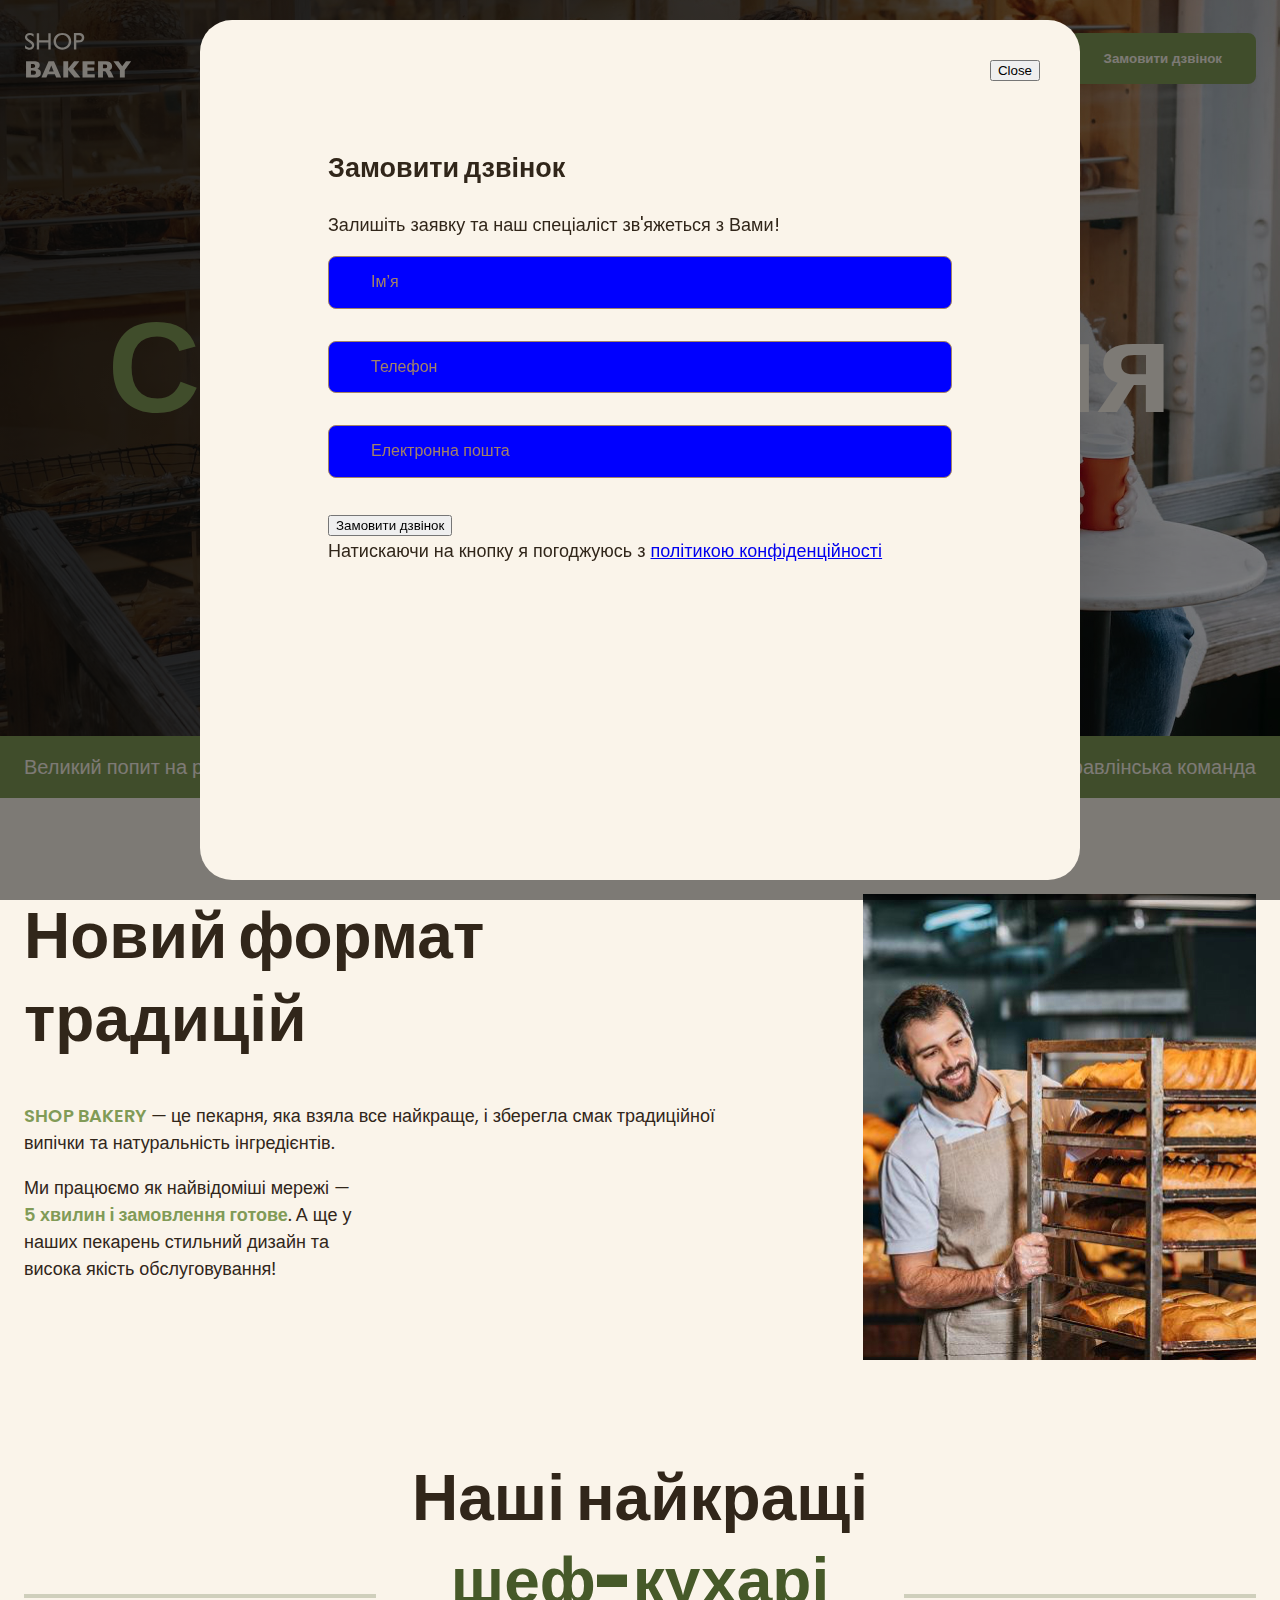
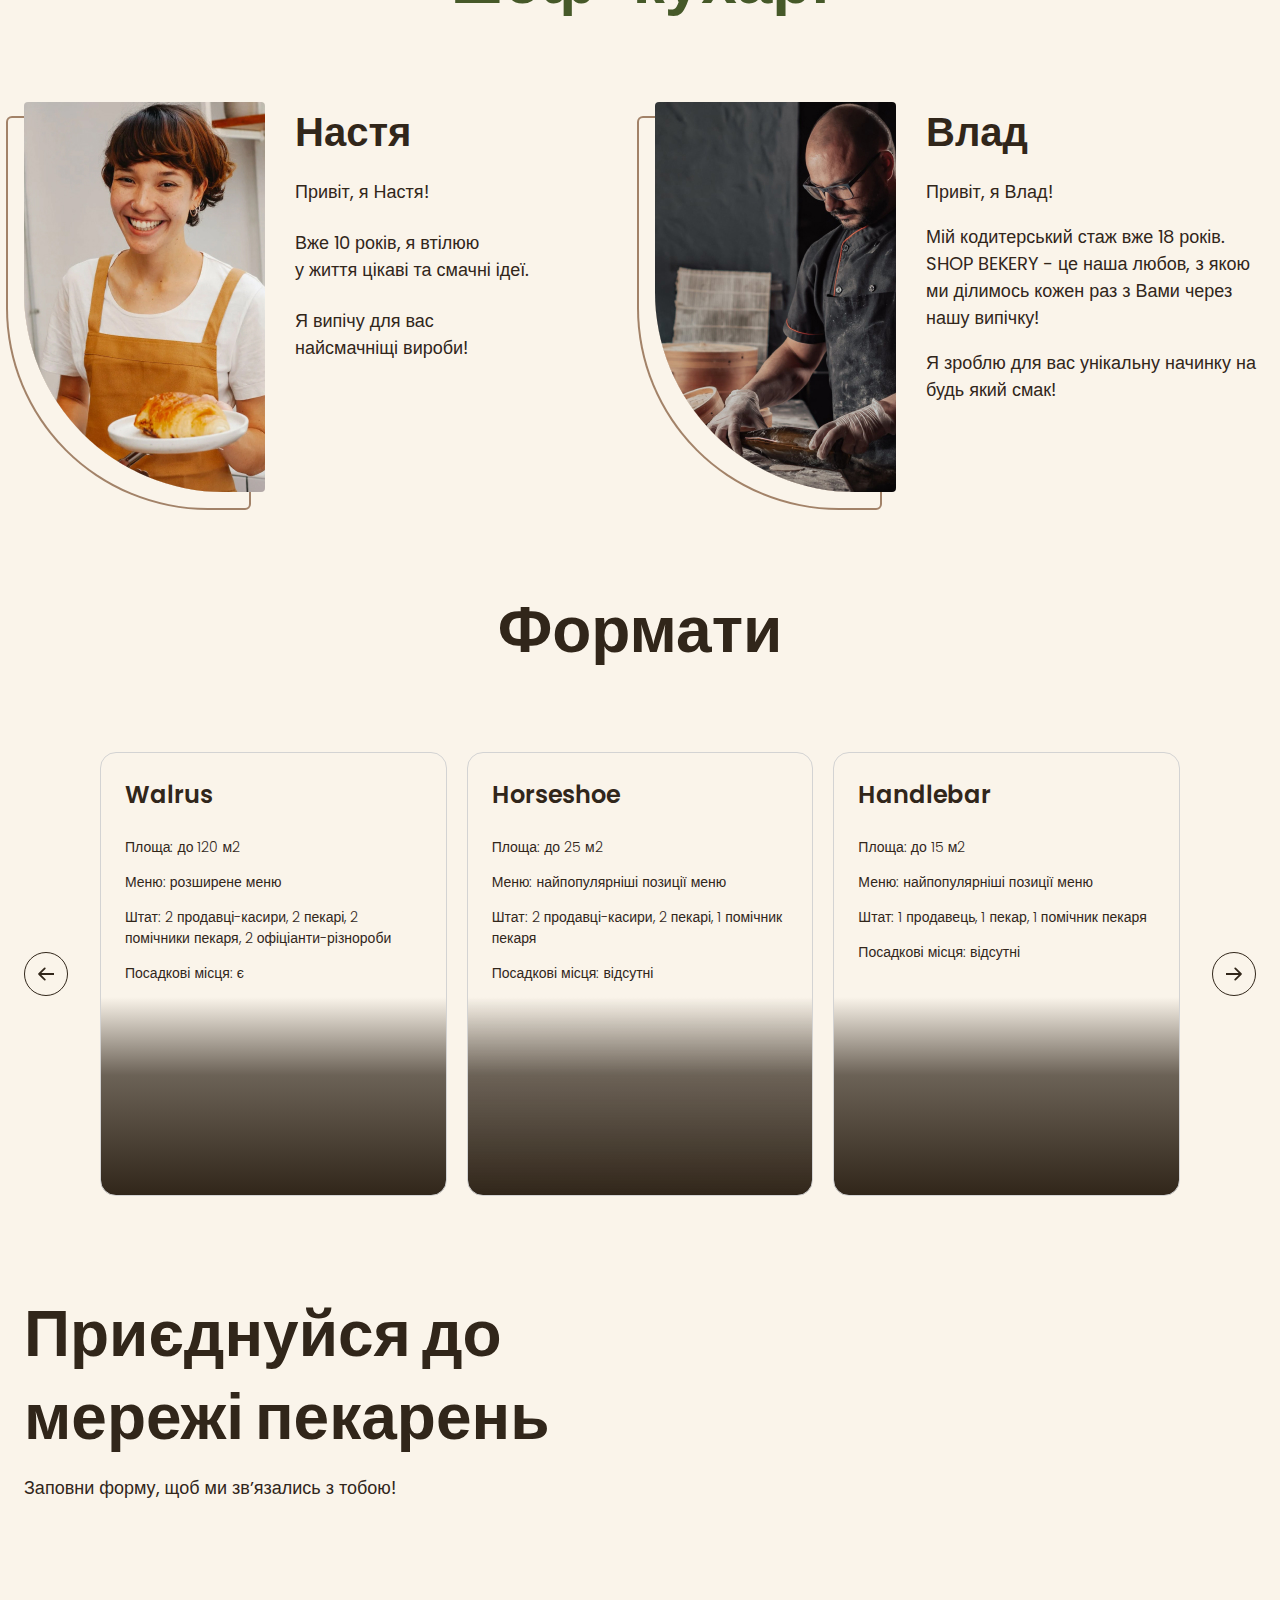
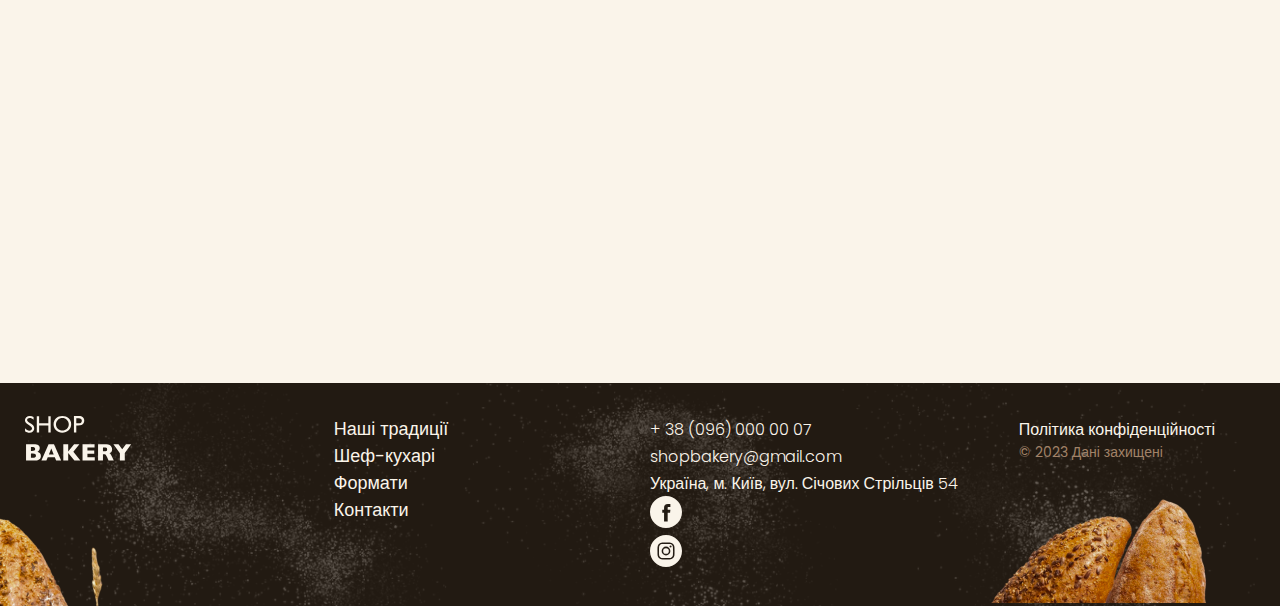
<file: index14_placeholder.html>
<!DOCTYPE html>
<html lang="uk">
  <head>
    <meta charset="UTF-8" />
    <meta http-equiv="X-UA-Compatible" content="IE=edge" />
    <meta name="viewport" content="width=device-width, initial-scale=1.0" />
    <title>Сучасна пекарня Svet</title>

    <!-- Fonts -->
    <!-- <link rel="preconnect" href="https://fonts.googleapis.com" />
    <link rel="preconnect" href="https://fonts.gstatic.com" crossorigin />
    <link
      href="https://fonts.googleapis.com/css2?family=Poppins:ital,wght@0,100;0,200;0,300;0,400;0,600;0,800;0,900;1,100;1,200;1,300;1,400;1,600;1,800;1,900&display=swap"
      rel="stylesheet"
    /> -->

    <!-- Styles -->
    <!-- <style>
      h1 {
        background-color: blueviolet;
      }
    </style> -->
    <link rel="stylesheet" href="./css/styles.css" />
  </head>

  <body>
    <!-- <dl>
      <dt>VS code</dt>
      <dd>Редактор коду</dd>
      <dt>Figma</dt>
      <dd>Графiчний редактор</dd>
      <dt>Chrome</dt>
      <dd>Браузер</dd>
    </dl> -->
    <header class="header">
      <div class="container">
        <div class="header-container">
          <!-- этот div для созд-я flex -->
          <nav class="header-nav">
            <a href="./index.html">
              <!-- logo -->
              <!-- <img src="./images/logo.svg" alt="Логотип сучасної пекарні" /> -->
              <svg
                width="108"
                height="46"
                viewBox="0 0 108 46"
                fill="none"
                xmlns="http://www.w3.org/2000/svg"
              >
                <path
                  d="M5.85938 10.6328L4.07812 9.55469C2.96094 8.875 2.16406 8.20703 1.6875 7.55078C1.21875 6.88672 0.984375 6.125 0.984375 5.26562C0.984375 3.97656 1.42969 2.92969 2.32031 2.125C3.21875 1.32031 4.38281 0.917969 5.8125 0.917969C7.17969 0.917969 8.43359 1.30078 9.57422 2.06641V4.72656C8.39453 3.59375 7.125 3.02734 5.76562 3.02734C5 3.02734 4.37109 3.20703 3.87891 3.56641C3.38672 3.91797 3.14062 4.37109 3.14062 4.92578C3.14062 5.41797 3.32031 5.87891 3.67969 6.30859C4.03906 6.73828 4.62109 7.1875 5.42578 7.65625L7.21875 8.71094C9.21875 9.89844 10.2188 11.4141 10.2188 13.2578C10.2188 14.5703 9.77734 15.6367 8.89453 16.457C8.01953 17.2773 6.87891 17.6875 5.47266 17.6875C3.85547 17.6875 2.38281 17.1914 1.05469 16.1992V13.2227C2.32031 14.8242 3.78516 15.625 5.44922 15.625C6.18359 15.625 6.79297 15.4219 7.27734 15.0156C7.76953 14.6016 8.01562 14.0859 8.01562 13.4688C8.01562 12.4688 7.29688 11.5234 5.85938 10.6328ZM24.3398 1.12891H26.6836V17.5H24.3398V10.375H15.1406V17.5H12.7969V1.12891H15.1406V8.20703H24.3398V1.12891ZM38.3438 0.894531C40.875 0.894531 42.9805 1.69531 44.6602 3.29688C46.3477 4.89844 47.1914 6.90625 47.1914 9.32031C47.1914 11.7344 46.3398 13.7344 44.6367 15.3203C42.9414 16.8984 40.8008 17.6875 38.2148 17.6875C35.7461 17.6875 33.6875 16.8984 32.0391 15.3203C30.3984 13.7344 29.5781 11.75 29.5781 9.36719C29.5781 6.92188 30.4062 4.89844 32.0625 3.29688C33.7188 1.69531 35.8125 0.894531 38.3438 0.894531ZM38.4375 3.12109C36.5625 3.12109 35.0195 3.70703 33.8086 4.87891C32.6055 6.05078 32.0039 7.54688 32.0039 9.36719C32.0039 11.1328 32.6094 12.6016 33.8203 13.7734C35.0312 14.9453 36.5469 15.5312 38.3672 15.5312C40.1953 15.5312 41.7188 14.9336 42.9375 13.7383C44.1641 12.543 44.7773 11.0547 44.7773 9.27344C44.7773 7.53906 44.1641 6.08203 42.9375 4.90234C41.7188 3.71484 40.2188 3.12109 38.4375 3.12109ZM49.9336 17.5V1.10547H55.125C56.6875 1.10547 57.9336 1.52734 58.8633 2.37109C59.793 3.21484 60.2578 4.34766 60.2578 5.76953C60.2578 6.72266 60.0195 7.56641 59.543 8.30078C59.0664 9.03516 58.4141 9.57031 57.5859 9.90625C56.7578 10.2344 55.5703 10.3984 54.0234 10.3984H52.2891V17.5H49.9336ZM54.7148 3.19141H52.2891V8.3125H54.8555C55.8086 8.3125 56.543 8.08984 57.0586 7.64453C57.5742 7.19141 57.832 6.54688 57.832 5.71094C57.832 4.03125 56.793 3.19141 54.7148 3.19141ZM16.875 40.8945C16.875 42.293 16.3945 43.4102 15.4336 44.2461C14.4805 45.082 13.1445 45.5 11.4258 45.5H2.03906V29.2578H9.89062C10.9062 29.2578 11.7891 29.3555 12.5391 29.5508C13.2969 29.7461 13.9062 30.0156 14.3672 30.3594C14.8281 30.6953 15.1719 31.0938 15.3984 31.5547C15.625 32.0156 15.7383 32.5195 15.7383 33.0664C15.7383 33.6602 15.6211 34.2109 15.3867 34.7188C15.1523 35.2188 14.8594 35.6328 14.5078 35.9609C14.1641 36.2812 13.8164 36.5078 13.4648 36.6406C14.5742 37.0781 15.418 37.6328 15.9961 38.3047C16.582 38.9688 16.875 39.832 16.875 40.8945ZM11.1562 33.9336C11.1562 33.1523 10.8984 32.6328 10.3828 32.375C9.86719 32.1172 9.0625 31.9883 7.96875 31.9883H6.9375V35.8789H7.99219C9.10938 35.8789 9.91406 35.75 10.4062 35.4922C10.9062 35.2344 11.1562 34.7148 11.1562 33.9336ZM11.9531 40.6953C11.9531 39.3047 10.9453 38.6094 8.92969 38.6094H6.9375V42.7695H8.92969C10.9453 42.7695 11.9531 42.0781 11.9531 40.6953ZM37.1484 45.5H32.1328L30.8086 42.207H23.7539L22.4062 45.5H17.3906L24.5742 29.2578H29.9883L37.1484 45.5ZM29.6836 39.3828L27.3047 33.4531L24.9023 39.3828H29.6836ZM56.3906 45.5H50.4141L44.2031 37.8945V45.5H39.3047V29.2578H44.2031V36.5234L50.0859 29.2578H55.4062L49.3594 36.8633L56.3906 45.5ZM70.7695 45.5H58.5234V29.2578H70.5703V32.5156H63.4219V35.4922H70.2422V38.7617H63.4219V42.2305H70.7695V45.5ZM89.7891 45.5H84.5273L83.25 42.6172C82.7812 41.5625 82.3594 40.793 81.9844 40.3086C81.6094 39.8164 81.2422 39.5039 80.8828 39.3711C80.5312 39.2305 80.0742 39.1602 79.5117 39.1602H78.9609V45.5H74.0625V29.2578H82.3945C83.7383 29.2578 84.8398 29.5312 85.6992 30.0781C86.5586 30.625 87.1758 31.2891 87.5508 32.0703C87.9336 32.8516 88.125 33.5938 88.125 34.2969C88.125 35.1172 87.9648 35.8125 87.6445 36.3828C87.332 36.9453 87 37.3555 86.6484 37.6133C86.2969 37.8711 85.9023 38.1172 85.4648 38.3516C85.9883 38.6562 86.418 39.0195 86.7539 39.4414C87.0977 39.8555 87.5625 40.6992 88.1484 41.9727L89.7891 45.5ZM83.1328 34.3906C83.1328 33.6406 82.8867 33.1172 82.3945 32.8203C81.9023 32.5234 81.1016 32.375 79.9922 32.375H78.9609V36.2891H80.0156C81.2109 36.2891 82.0273 36.1602 82.4648 35.9023C82.9102 35.6367 83.1328 35.1328 83.1328 34.3906ZM107.156 29.2578L100.793 38.0586V45.5H95.8945V38.1523L89.4141 29.2578H94.5L98.2266 34.3672L101.965 29.2578H107.156Z"
                  fill="#FAF4EA"
                />
              </svg>
            </a>
            <ul class="header-menu">
              <li>
                <a class="link" href="#traditions-section">Наші традиції</a>
              </li>
              <li><a class="link" href="#chefs-section">Шеф-кухарі</a></li>
              <li><a class="link" href="#format-section">Формати</a></li>
              <li><a class="link" href="#contact-section">Контакти</a></li>
            </ul>
          </nav>
          <!-- button Замовити Дзвинок -->
          <!-- <button type="button">Замовити дзвінок</button> -->
          <!-- <button class="button-main" type="button">Замовити дзвінок</button> -->
          <!-- <button class="button-main" type="button" disabled> -->
          <!-- <button class="button" type="button" disabled>Замовити дзвінок</button> -->
          <button class="button modal-btn-open" type="button">
            Замовити дзвінок
          </button>
        </div>
      </div>
    </header>

    <main>
      <!-- <section><h1 style="color: burlywood">Сучасна пекарня</h1></section> -->
      <!-- <section><h1 class="main-title">Сучасна пекарня</h1></section> -->
      <section class="hero-section">
        <h1 class="hero-title"><span class="accent">Сучасна</span> пекарня</h1>
      </section>
      <!-- <div class="test-box"></div> -->
      <section class="advantages-section">
        <div class="container">
          <h2 class="visually-hidden">Наші переваги</h2>
          <ul class="advantages-list">
            <li class="advantages-item">Великий попит на ринку</li>
            <li class="advantages-item">Доступні за бюджетом формати</li>
            <li class="advantages-item">Досвідчена управлінська команда</li>
          </ul>
        </div>
      </section>
      <section class="traditions-section section" id="traditions-section">
        <div class="container">
          <div class="traditions-container">
            <div class="traditions-content">
              <h2 class="traditions-title section-title">
                Новий формат традицій
              </h2>
              <p class="traditions-text">
                <span class="brand uppercase">shop bakery</span> — це пекарня,
                яка взяла все найкраще, і зберегла смак традиційної випічки та
                натуральність інгредієнтів.
              </p>
              <p class="traditions-text limited">
                Ми працюємо як найвідоміші мережі —
                <span class="brand"> 5 хвилин і замовлення готове</span>. А ще у
                наших пекарень стильний дизайн та висока якість обслуговування!
              </p>
            </div>
            <img
              src="./images/baker-man.jpg"
              alt="Чоловік пекар дивиться на батони із посмішкою"
            />
          </div>
        </div>
      </section>
      <section class="section" id="chefs-section">
        <div class="container">
          <h2 class="chefs-title section-title centered">
            Наші найкращі <br />
            <span class="accent">шеф-кухарі</span>
          </h2>
          <ul class="chefs-list">
            <li class="chefs-item">
              <article class="chef-card">
                <img
                  class="chef-photo"
                  src="./images/nastya-chef.jpg"
                  alt="Nastya chef"
                />
                <div>
                  <h3 class="chef-title">Настя</h3>
                  <div class="chef-text">
                    <p>Привіт, я Настя!</p>
                    <p>
                      Вже 10 років, я втілюю <br />
                      у життя цікаві та смачні ідеї.
                    </p>
                    <p>
                      Я випічу для вас <br />
                      найсмачніщі вироби!
                    </p>
                  </div>
                </div>
              </article>
            </li>
            <li class="chefs-item">
              <article class="chef-card">
                <img
                  class="chef-photo"
                  src="./images/vlad-chef.jpg"
                  alt="Vlad chef"
                />
                <div>
                  <h3 class="chef-title">Влад</h3>
                  <p class="chef-text">Привіт, я Влад!</p>
                  <p class="chef-text">
                    Мій кодитерський стаж вже 18 років. SHOP BEKERY - це наша
                    любов, з якою ми ділимось кожен раз з Вами через нашу
                    випічку!
                  </p>
                  <p class="chef-text">
                    Я зроблю для вас унікальну начинку на будь який смак!
                  </p>
                </div>
              </article>
            </li>
          </ul>
        </div>
      </section>
      <section class="section" id="format-section">
        <div class="container">
          <h2 class="formats-title section-title centered">Формати</h2>
          <div class="formats-container">
            <button class="carousel-button" type="button">
              <!-- <svg class="carousel-arrow" width="16" height="16"></svg> -->
              <svg width="16" height="16">
                <use href="./images/icons.svg#icon-arrow"></use>
              </svg>
            </button>
            <ul class="formats-list">
              <li class="format-item">
                <article class="format-card">
                  <h3 class="format-title" lang="en">Walrus</h3>
                  <div class="format-text">
                    <p>Площа: до 120 м2</p>
                    <p>Меню: розширене меню</p>
                    <p>
                      Штат: 2 продавці-касири, 2 пекарі, 2 помічники пекаря, 2
                      офіціанти-різнороби
                    </p>
                    <p>Посадкові місця: є</p>
                  </div>
                </article>
              </li>
              <li class="format-item">
                <article class="format-card">
                  <h3 class="format-title" lang="en">Horseshoe</h3>
                  <div class="format-text">
                    <p>Площа: до 25 м2</p>
                    <p>Меню: найпопулярніші позиції меню</p>
                    <p>Штат: 2 продавці-касири, 2 пекарі, 1 помічник пекаря</p>
                    <p>Посадкові місця: відсутні</p>
                  </div>
                </article>
              </li>
              <li class="format-item">
                <article class="format-card">
                  <h3 class="format-title" lang="en">Handlebar</h3>
                  <div class="format-text">
                    <p>Площа: до 15 м2</p>
                    <p>Меню: найпопулярніші позиції меню</p>
                    <p>Штат: 1 продавець, 1 пекар, 1 помічник пекаря</p>
                    <p>Посадкові місця: відсутні</p>
                  </div>
                </article>
              </li>
            </ul>
            <button class="carousel-button next" type="button">
              <!-- класс next добавлен для повернуть стрелку-кнопку вправо  -->
              <svg width="16" height="16">
                <use href="./images/icons.svg#icon-arrow"></use>
              </svg>
            </button>
          </div>
        </div>
      </section>

      <section class="contact-section section" id="contact-section">
        <!-- </section> -->

        <div class="container">
          <div class="contact-container">
            <div class="contact-form">
              <h2 class="contact-title section-title">
                Приєднуйся до мережі пекарень
              </h2>
              <p>Заповни форму, щоб ми звʼязались з тобою!</p>
              <!-- Form -->
            </div>

            <!-- <p style="color: red; font-size: 40px; background-color: gold">
            ВЕРНУТЬ MAP!!!
          </p> -->

            <iframe
              class="contact-map"
              src="https://www.google.com/maps/embed?pb=!1m18!1m12!1m3!1d2540.164724367906!2d30.491251499999997!3d50.4566572!2m3!1f0!2f0!3f0!3m2!1i1024!2i768!4f13.1!3m3!1m2!1s0x40d4ce637bfe1717%3A0x5370c2254ad1b952!2z0YPQuy4g0KHQtdGH0LXQstGL0YUg0KHRgtGA0LXQu9GM0YbQvtCyLCA1NCwg0JrQuNC10LIsIDAyMDAw!5e0!3m2!1sru!2sua!4v1718219965162!5m2!1sru!2sua"
              width="603"
              height="595"
              allowfullscreen=""
              loading="lazy"
              referrerpolicy="no-referrer-when-downgrade"
            ></iframe>
          </div>
        </div>
      </section>
    </main>
    <footer class="footer">
      <div class="container">
        <div class="footer-container">
          <nav class="footer-nav">
            <!-- чтобы Logo был ссылкой с наведением только на тексте Img, поменьше -->
            <div class="footer-logo">
              <!-- <a class="footer-logo" href="#"> -->
              <a href="#">
                <!-- logo -->
                <img src="./images/logo.svg" alt="Логотип сучасної пекарні" />
                <!-- <img
                src="https://fastly.picsum.photos/id/324/200/200.jpg?hmac=qhw4ORwk8T1r-Rxd2QREZORSVvc6l_R1S6F3Pl9mR_c"
                alt="Логотип сучасної пекарні"
              /> -->
              </a>
            </div>
            <ul class="footer-menu">
              <li>
                <a class="link" href="#traditions-section">Наші традиції</a>
              </li>
              <li><a class="link" href="#chefs-section">Шеф-кухарі</a></li>
              <li><a class="link" href="#format-section">Формати</a></li>
              <li><a class="link" href="#contact-section">Контакти</a></li>
            </ul>
          </nav>
          <address class="footer-address">
            <ul class="address-list">
              <li>
                <a class="address-link" href="tel:+380960000007">
                  + 38 (096) 000 00 07</a
                >
              </li>
              <li>
                <a class="address-link" href="mailto:shopbakery@gmail.com">
                  shopbakery@gmail.com
                </a>
              </li>
              <li>
                <a
                  class="address-link"
                  href="https://goo.gl/maps/KpjmkaboxKH6DTnk9"
                  target="_blank"
                >
                  Україна, м. Київ, вул. Січових Стрільців 54
                </a>
              </li>
              <li>
                <a href="#">
                  <!-- facebook icon  -->
                  <svg class="address-icon" width="32" height="32">
                    <use href="./images/icons.svg#icon-facebook"></use>
                  </svg>
                </a>
              </li>
              <li>
                <a href="#">
                  <!-- instagramm icon  -->
                  <svg class="address-icon" width="32" height="32">
                    <use href="./images/icons.svg#icon-instagram"></use>
                  </svg>
                </a>
              </li>
            </ul>
            <div class="address-info">
              <a class="address-link" href="#" target="_blank"
                >Політика конфіденційності</a
              >
              <p class="address-copyright">&copy; 2023 Дані захищені</p>
            </div>
          </address>
        </div>
      </div>
    </footer>

    <div class="backdrop">
      <div class="modal">
        <button class="modal-btn-close" type="button">Close</button>
        <h2>Замовити дзвінок</h2>
        <p>Залишіть заявку та наш спеціаліст зв'яжеться з Вами!</p>
        <form name="contact-form" autocomplete="off" novalidate>
          <!-- <legend>Контактна iнформацiя</legend> -->
          <div class="form-field">
            <label class="form-label visually-hidden" for="user-name"
              >Ім’я</label
            >
            <input
              class="form-input"
              type="text"
              id="user-name"
              name="user-name"
              placeholder="Ім’я"
            />
          </div>
          <div class="form-field">
            <label class="form-label visually-hidden" for="user-tel"
              >Телефон</label
            >
            <input
              class="form-input"
              type="tel"
              id="user-tel"
              name="user-tel"
              placeholder="Телефон"
            />
          </div>
          <div class="form-field">
            <label class="form-label visually-hidden" for="user-email"
              >Електронна пошта</label
            >
            <input
              class="form-input"
              type="email"
              id="user-email"
              name="user-email"
              placeholder="Електронна пошта"
            />
          </div>

          <button type="submit">Замовити дзвінок</button>

          <p>
            Натискаючи на кнопку я погоджуюсь з
            <a href="#">політикою конфіденційності</a>
          </p>

          <!-- <fieldset>
            <legend>Додаткова iнформацiя</legend>
            <select name="" id="">
              <option value="small">Small</option>
              <option value="medium">Medium</option>
              <option value="large">Large</option>
            </select>
          </fieldset> -->

          <!-- <label for="user-comment">Введіть ваш коментар</label>
          <textarea
            name="user-comment"
            id="user-comment"
            cols="30"
            rows="10"
          ></textarea> -->

          <!-- <input type="radio" name="size" id="small" />
          <label for="small">Small</label>

          <input type="radio" name="size" id="medium" />
          <label for="medium">Medium</label>

          <input type="radio" name="size" id="large" />
          <label for="large">Large</label>
          <br />
          <input type="checkbox" name="size-s" id="small" />
          <label for="small">Small</label>

          <input type="checkbox" name="size-m" id="medium" />
          <label for="medium">Medium</label>

          <input type="checkbox" name="size-l" id="large" />
          <label for="large">Large</label> -->

          <!-- <label></label>
            можно и так
            <input type="text" />
          </label> -->
        </form>
      </div>
    </div>

    <script src="./js/modal.js"></script>
  </body>
</html>
</file>
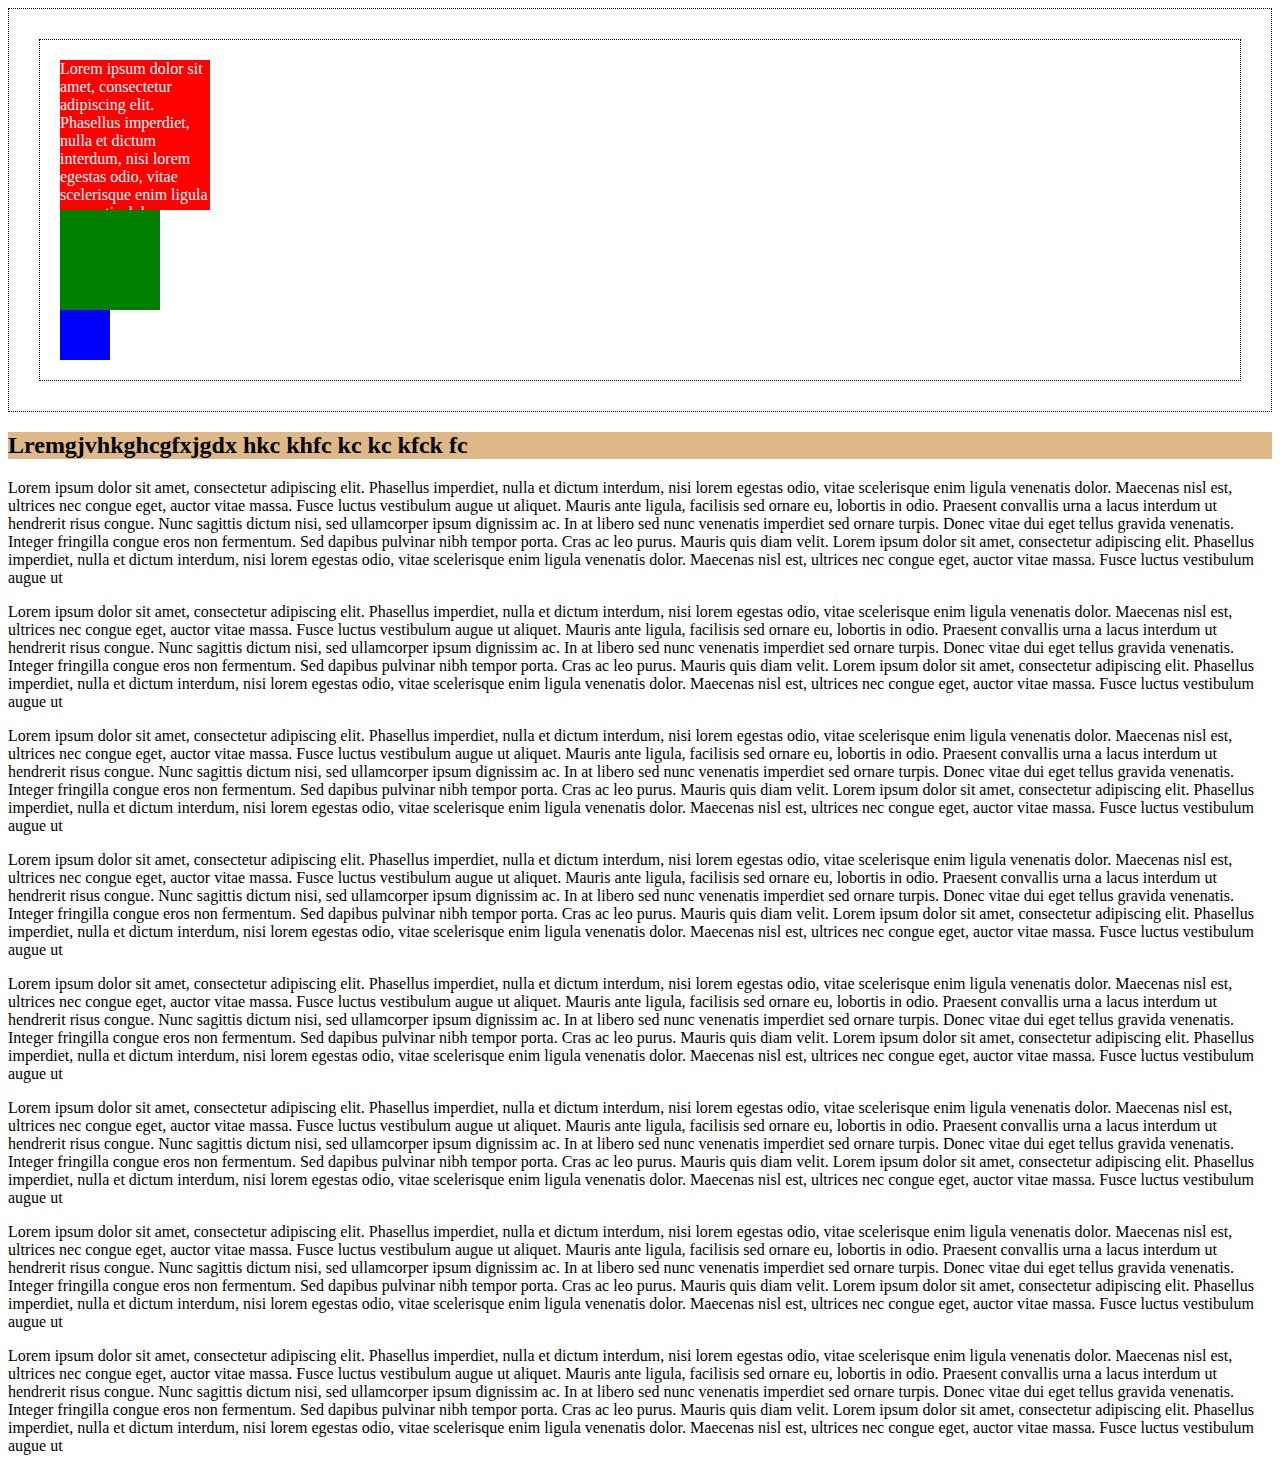
<file: test12.html>
<!DOCTYPE html>
<html lang="en">
  <head>
    <meta charset="UTF-8" />
    <meta http-equiv="X-UA-Compatible" content="IE=edge" />
    <meta name="viewport" content="width=device-width, initial-scale=1.0" />
    <title>Модуль 12 - позиционирование</title>
    <link rel="stylesheet" href="./css/styles12.css" />
  </head>
  <body>
    <div class="container">
      <div class="parent">
        <div class="item red">Lorem ipsum dolor sit amet, consectetur adipiscing elit. Phasellus imperdiet, nulla et dictum interdum, nisi lorem egestas odio, vitae scelerisque enim ligula venenatis dolor.</div>
        <div class="item green"></div>
        <div class="item blue"></div>
        <!-- <p> jhkjhkj kjhkjhkjjhkjhkj kjhkjhkjjhkjhkj kjhkjhkjjhkjhkj kjhkjhkjjhkjhkj kjhkjhkjjhkjhkj kjhkjhkjjhkjhkj kjhkjhkjjhkjhkj kjhkjhkjjhkjhkj kjhkjhkjjhkjhkj kjhkjhkjjhkjhkj kjhkjhkjjhkjhkj kjhkjhkjjhkjhkj kjhkjhkjjhkjhkj kjhkjhkjjhkjhkj kjhkjhkjjhkjhkj kjhkjhkjjhkjhkj kjhkjhkjjhkjhkj kjhkjhkjjhkjhkj kjhkjhkjjhkjhkj kjhkjhkjjhkjhkj kjhkjhkjjhkjhkj kjhkjhkjjhkjhkj kjhkjhkjjhkjhkj kjhkjhkjjhkjhkj kjhkjhkjjhkjhkj kjhkjhkjjhkjhkj kjhkjhkjjhkjhkj kjhkjhkjjhkjhkj kjhkjhkjjhkjhkj kjhkjhkjjhkjhkj kjhkjhkjjhkjhkj kjhkjhkjjhkjhkj kjhkjhkjjhkjhkj kjhkjhkjjhkjhkj kjhkjhkjjhkjhkj kjhkjhkjjhkjhkj kjhkjhkj </p> -->
      </div>
    </div>
    <section class="section">
      <h2 class="section-title">Lremgjvhkghcgfxjgdx hkc khfc kc kc kfck fc </h2>
      <p> Lorem ipsum dolor sit amet, consectetur adipiscing elit. Phasellus imperdiet, nulla et dictum interdum, nisi lorem egestas odio, vitae scelerisque enim ligula venenatis dolor. Maecenas nisl est, ultrices nec congue eget, auctor vitae massa. Fusce luctus vestibulum augue ut aliquet. Mauris ante ligula, facilisis sed ornare eu, lobortis in odio. Praesent convallis urna a lacus interdum ut hendrerit risus congue. Nunc sagittis dictum nisi, sed ullamcorper ipsum dignissim ac. In at libero sed nunc venenatis imperdiet sed ornare turpis. Donec vitae dui eget tellus gravida venenatis. Integer fringilla congue eros non fermentum. Sed dapibus pulvinar nibh tempor porta. Cras ac leo purus. Mauris quis diam velit. Lorem ipsum dolor sit amet, consectetur adipiscing elit. Phasellus imperdiet, nulla et dictum interdum, nisi lorem egestas odio, vitae scelerisque enim ligula venenatis dolor. Maecenas nisl est, ultrices nec congue eget, auctor vitae massa. Fusce luctus vestibulum augue ut </p>
      <p> Lorem ipsum dolor sit amet, consectetur adipiscing elit. Phasellus imperdiet, nulla et dictum interdum, nisi lorem egestas odio, vitae scelerisque enim ligula venenatis dolor. Maecenas nisl est, ultrices nec congue eget, auctor vitae massa. Fusce luctus vestibulum augue ut aliquet. Mauris ante ligula, facilisis sed ornare eu, lobortis in odio. Praesent convallis urna a lacus interdum ut hendrerit risus congue. Nunc sagittis dictum nisi, sed ullamcorper ipsum dignissim ac. In at libero sed nunc venenatis imperdiet sed ornare turpis. Donec vitae dui eget tellus gravida venenatis. Integer fringilla congue eros non fermentum. Sed dapibus pulvinar nibh tempor porta. Cras ac leo purus. Mauris quis diam velit. Lorem ipsum dolor sit amet, consectetur adipiscing elit. Phasellus imperdiet, nulla et dictum interdum, nisi lorem egestas odio, vitae scelerisque enim ligula venenatis dolor. Maecenas nisl est, ultrices nec congue eget, auctor vitae massa. Fusce luctus vestibulum augue ut </p>
      <p> Lorem ipsum dolor sit amet, consectetur adipiscing elit. Phasellus imperdiet, nulla et dictum interdum, nisi lorem egestas odio, vitae scelerisque enim ligula venenatis dolor. Maecenas nisl est, ultrices nec congue eget, auctor vitae massa. Fusce luctus vestibulum augue ut aliquet. Mauris ante ligula, facilisis sed ornare eu, lobortis in odio. Praesent convallis urna a lacus interdum ut hendrerit risus congue. Nunc sagittis dictum nisi, sed ullamcorper ipsum dignissim ac. In at libero sed nunc venenatis imperdiet sed ornare turpis. Donec vitae dui eget tellus gravida venenatis. Integer fringilla congue eros non fermentum. Sed dapibus pulvinar nibh tempor porta. Cras ac leo purus. Mauris quis diam velit. Lorem ipsum dolor sit amet, consectetur adipiscing elit. Phasellus imperdiet, nulla et dictum interdum, nisi lorem egestas odio, vitae scelerisque enim ligula venenatis dolor. Maecenas nisl est, ultrices nec congue eget, auctor vitae massa. Fusce luctus vestibulum augue ut </p>
      <p> Lorem ipsum dolor sit amet, consectetur adipiscing elit. Phasellus imperdiet, nulla et dictum interdum, nisi lorem egestas odio, vitae scelerisque enim ligula venenatis dolor. Maecenas nisl est, ultrices nec congue eget, auctor vitae massa. Fusce luctus vestibulum augue ut aliquet. Mauris ante ligula, facilisis sed ornare eu, lobortis in odio. Praesent convallis urna a lacus interdum ut hendrerit risus congue. Nunc sagittis dictum nisi, sed ullamcorper ipsum dignissim ac. In at libero sed nunc venenatis imperdiet sed ornare turpis. Donec vitae dui eget tellus gravida venenatis. Integer fringilla congue eros non fermentum. Sed dapibus pulvinar nibh tempor porta. Cras ac leo purus. Mauris quis diam velit. Lorem ipsum dolor sit amet, consectetur adipiscing elit. Phasellus imperdiet, nulla et dictum interdum, nisi lorem egestas odio, vitae scelerisque enim ligula venenatis dolor. Maecenas nisl est, ultrices nec congue eget, auctor vitae massa. Fusce luctus vestibulum augue ut </p>
      <p> Lorem ipsum dolor sit amet, consectetur adipiscing elit. Phasellus imperdiet, nulla et dictum interdum, nisi lorem egestas odio, vitae scelerisque enim ligula venenatis dolor. Maecenas nisl est, ultrices nec congue eget, auctor vitae massa. Fusce luctus vestibulum augue ut aliquet. Mauris ante ligula, facilisis sed ornare eu, lobortis in odio. Praesent convallis urna a lacus interdum ut hendrerit risus congue. Nunc sagittis dictum nisi, sed ullamcorper ipsum dignissim ac. In at libero sed nunc venenatis imperdiet sed ornare turpis. Donec vitae dui eget tellus gravida venenatis. Integer fringilla congue eros non fermentum. Sed dapibus pulvinar nibh tempor porta. Cras ac leo purus. Mauris quis diam velit. Lorem ipsum dolor sit amet, consectetur adipiscing elit. Phasellus imperdiet, nulla et dictum interdum, nisi lorem egestas odio, vitae scelerisque enim ligula venenatis dolor. Maecenas nisl est, ultrices nec congue eget, auctor vitae massa. Fusce luctus vestibulum augue ut </p>
      <p> Lorem ipsum dolor sit amet, consectetur adipiscing elit. Phasellus imperdiet, nulla et dictum interdum, nisi lorem egestas odio, vitae scelerisque enim ligula venenatis dolor. Maecenas nisl est, ultrices nec congue eget, auctor vitae massa. Fusce luctus vestibulum augue ut aliquet. Mauris ante ligula, facilisis sed ornare eu, lobortis in odio. Praesent convallis urna a lacus interdum ut hendrerit risus congue. Nunc sagittis dictum nisi, sed ullamcorper ipsum dignissim ac. In at libero sed nunc venenatis imperdiet sed ornare turpis. Donec vitae dui eget tellus gravida venenatis. Integer fringilla congue eros non fermentum. Sed dapibus pulvinar nibh tempor porta. Cras ac leo purus. Mauris quis diam velit. Lorem ipsum dolor sit amet, consectetur adipiscing elit. Phasellus imperdiet, nulla et dictum interdum, nisi lorem egestas odio, vitae scelerisque enim ligula venenatis dolor. Maecenas nisl est, ultrices nec congue eget, auctor vitae massa. Fusce luctus vestibulum augue ut </p>
      <p> Lorem ipsum dolor sit amet, consectetur adipiscing elit. Phasellus imperdiet, nulla et dictum interdum, nisi lorem egestas odio, vitae scelerisque enim ligula venenatis dolor. Maecenas nisl est, ultrices nec congue eget, auctor vitae massa. Fusce luctus vestibulum augue ut aliquet. Mauris ante ligula, facilisis sed ornare eu, lobortis in odio. Praesent convallis urna a lacus interdum ut hendrerit risus congue. Nunc sagittis dictum nisi, sed ullamcorper ipsum dignissim ac. In at libero sed nunc venenatis imperdiet sed ornare turpis. Donec vitae dui eget tellus gravida venenatis. Integer fringilla congue eros non fermentum. Sed dapibus pulvinar nibh tempor porta. Cras ac leo purus. Mauris quis diam velit. Lorem ipsum dolor sit amet, consectetur adipiscing elit. Phasellus imperdiet, nulla et dictum interdum, nisi lorem egestas odio, vitae scelerisque enim ligula venenatis dolor. Maecenas nisl est, ultrices nec congue eget, auctor vitae massa. Fusce luctus vestibulum augue ut </p>
      <p> Lorem ipsum dolor sit amet, consectetur adipiscing elit. Phasellus imperdiet, nulla et dictum interdum, nisi lorem egestas odio, vitae scelerisque enim ligula venenatis dolor. Maecenas nisl est, ultrices nec congue eget, auctor vitae massa. Fusce luctus vestibulum augue ut aliquet. Mauris ante ligula, facilisis sed ornare eu, lobortis in odio. Praesent convallis urna a lacus interdum ut hendrerit risus congue. Nunc sagittis dictum nisi, sed ullamcorper ipsum dignissim ac. In at libero sed nunc venenatis imperdiet sed ornare turpis. Donec vitae dui eget tellus gravida venenatis. Integer fringilla congue eros non fermentum. Sed dapibus pulvinar nibh tempor porta. Cras ac leo purus. Mauris quis diam velit. Lorem ipsum dolor sit amet, consectetur adipiscing elit. Phasellus imperdiet, nulla et dictum interdum, nisi lorem egestas odio, vitae scelerisque enim ligula venenatis dolor. Maecenas nisl est, ultrices nec congue eget, auctor vitae massa. Fusce luctus vestibulum augue ut </p>

    </section>
    
  </body>
</html>
</file>
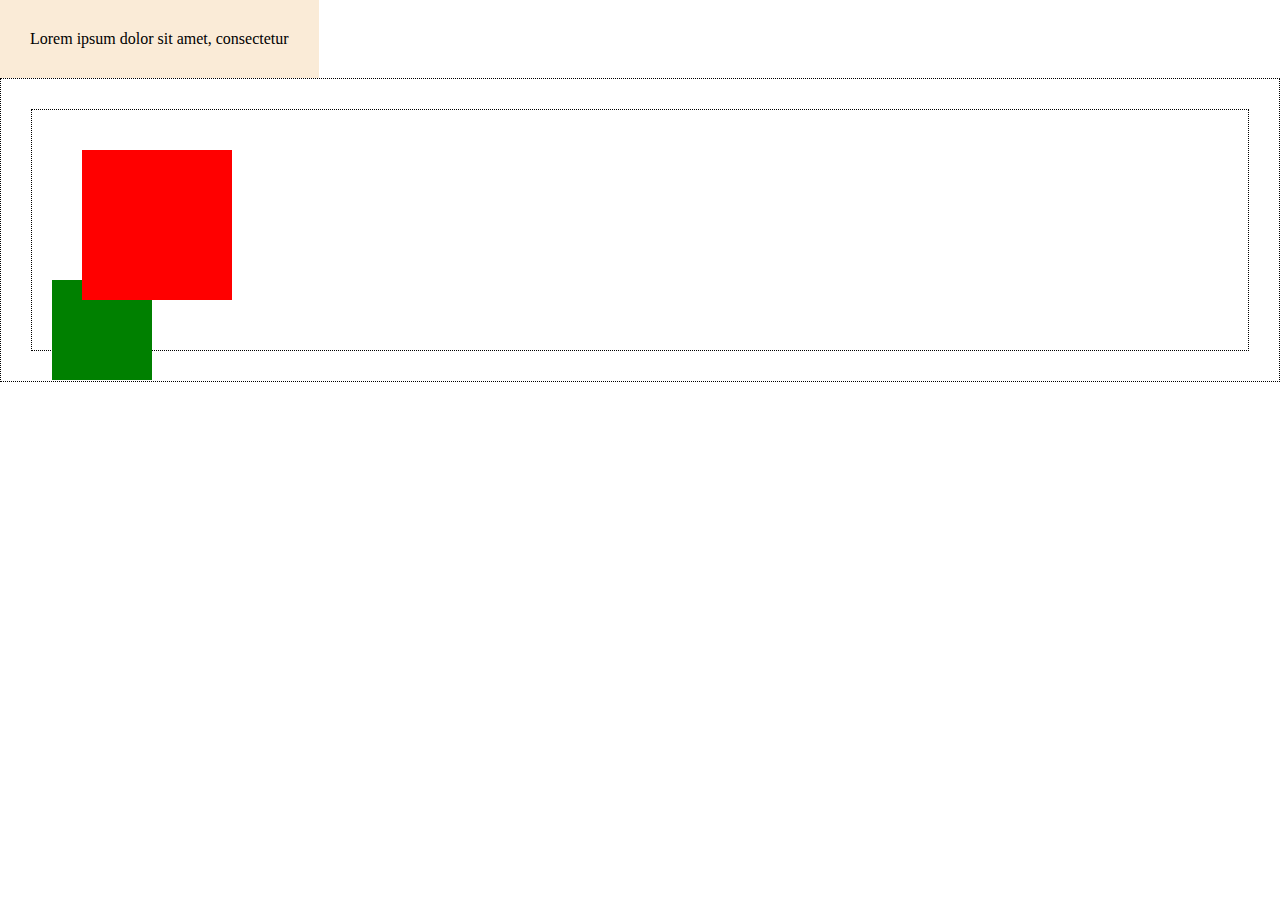
<file: test12_1.html>
<!DOCTYPE html>
<html lang="en">
  <head>
    <meta charset="UTF-8" />
    <meta http-equiv="X-UA-Compatible" content="IE=edge" />
    <meta name="viewport" content="width=device-width, initial-scale=1.0" />
    <title>Модуль 12 - позиционирование</title>
    <link rel="stylesheet" href="./css/styles12_1.css" />
  </head>
  <body>
    <header class="header">
      <!-- <h2 class="section-title">Lremgjvhkghcgfxjgdx hkc khfc kc kc kfck fc </h2> -->
      <p> Lorem ipsum dolor sit amet, consectetur
         </p>
    </header>
    <div class="container">
      <div class="parent">
        <div class="item red"></div>
        <div class="item green"></div>
        <div class="item blue"></div>
        <!-- <p> jhkjhkj kjhkjhkjjhkjhkj kjhkjhkjjhkjhkj kjhkjhkjjhkjhkj kjhkjhkjjhkjhkj kjhkjhkjjhkjhkj kjhkjhkjjhkjhkj kjhkjhkjjhkjhkj kjhkjhkjjhkjhkj kjhkjhkjjhkjhkj kjhkjhkjjhkjhkj kjhkjhkjjhkjhkj kjhkjhkjjhkjhkj kjhkjhkjjhkjhkj kjhkjhkjjhkjhkj kjhkjhkjjhkjhkj kjhkjhkjjhkjhkj kjhkjhkjjhkjhkj kjhkjhkjjhkjhkj kjhkjhkjjhkjhkj kjhkjhkjjhkjhkj kjhkjhkjjhkjhkj kjhkjhkjjhkjhkj kjhkjhkjjhkjhkj kjhkjhkjjhkjhkj kjhkjhkjjhkjhkj kjhkjhkjjhkjhkj kjhkjhkjjhkjhkj kjhkjhkjjhkjhkj kjhkjhkjjhkjhkj kjhkjhkjjhkjhkj kjhkjhkjjhkjhkj kjhkjhkjjhkjhkj kjhkjhkjjhkjhkj kjhkjhkjjhkjhkj kjhkjhkjjhkjhkj kjhkjhkjjhkjhkj kjhkjhkj </p> -->
      </div>
    </div>

    
  </body>
</html>
</file>
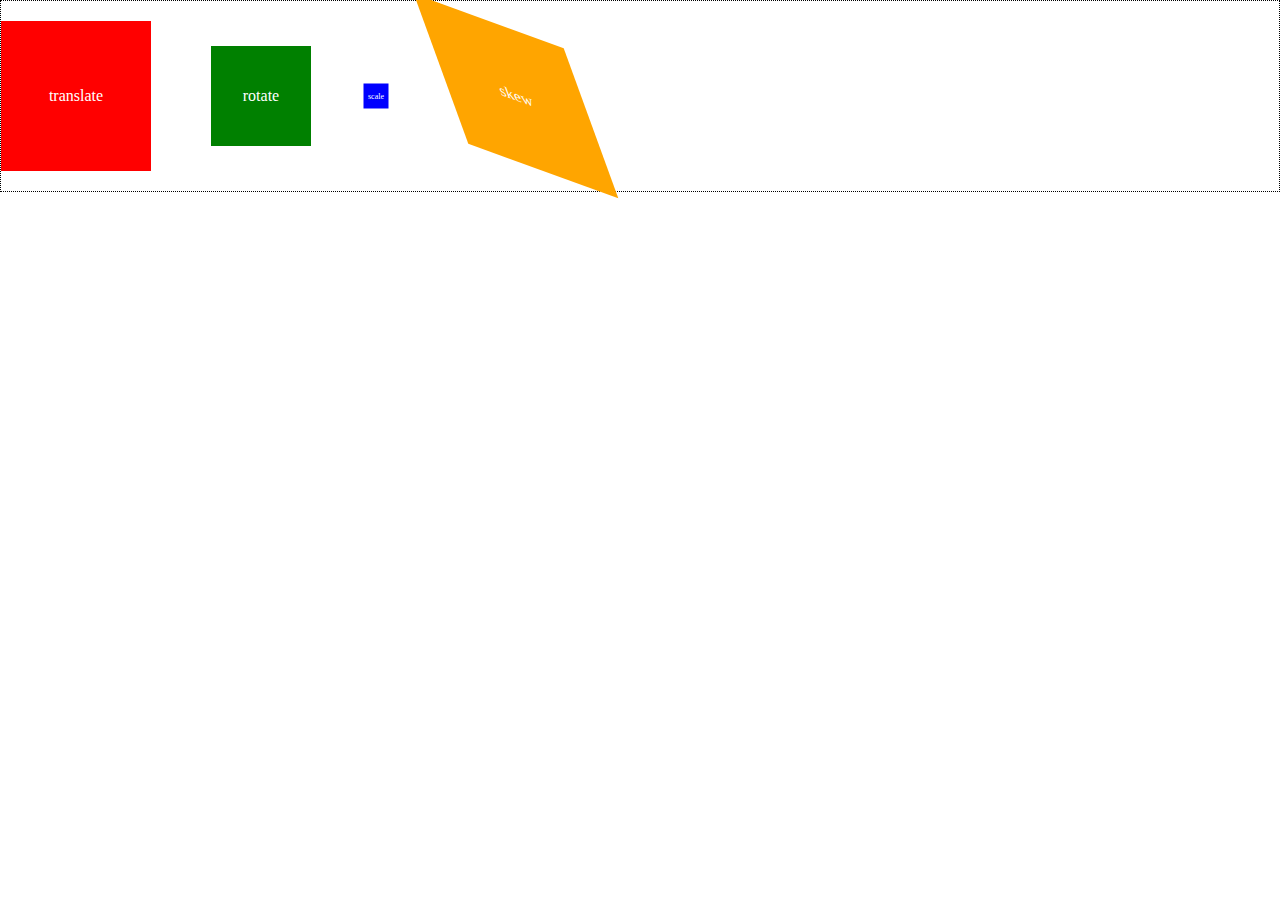
<file: test13.html>
<!DOCTYPE html>
<html lang="en">
  <head>
    <meta charset="UTF-8" />
    <meta http-equiv="X-UA-Compatible" content="IE=edge" />
    <meta name="viewport" content="width=device-width, initial-scale=1.0" />
    <title>Модуль 13 - трансформация</title>
    <link rel="stylesheet" href="./css/styles13.css" />
  </head>
  <body>
    <div class="parent">
      <div class="item red">translate</div>
      <div class="item green">rotate</div>
      <div class="item blue">scale</div>
      <div class="item orange">skew</div>
    </div>
  </body>
</html>
</file>
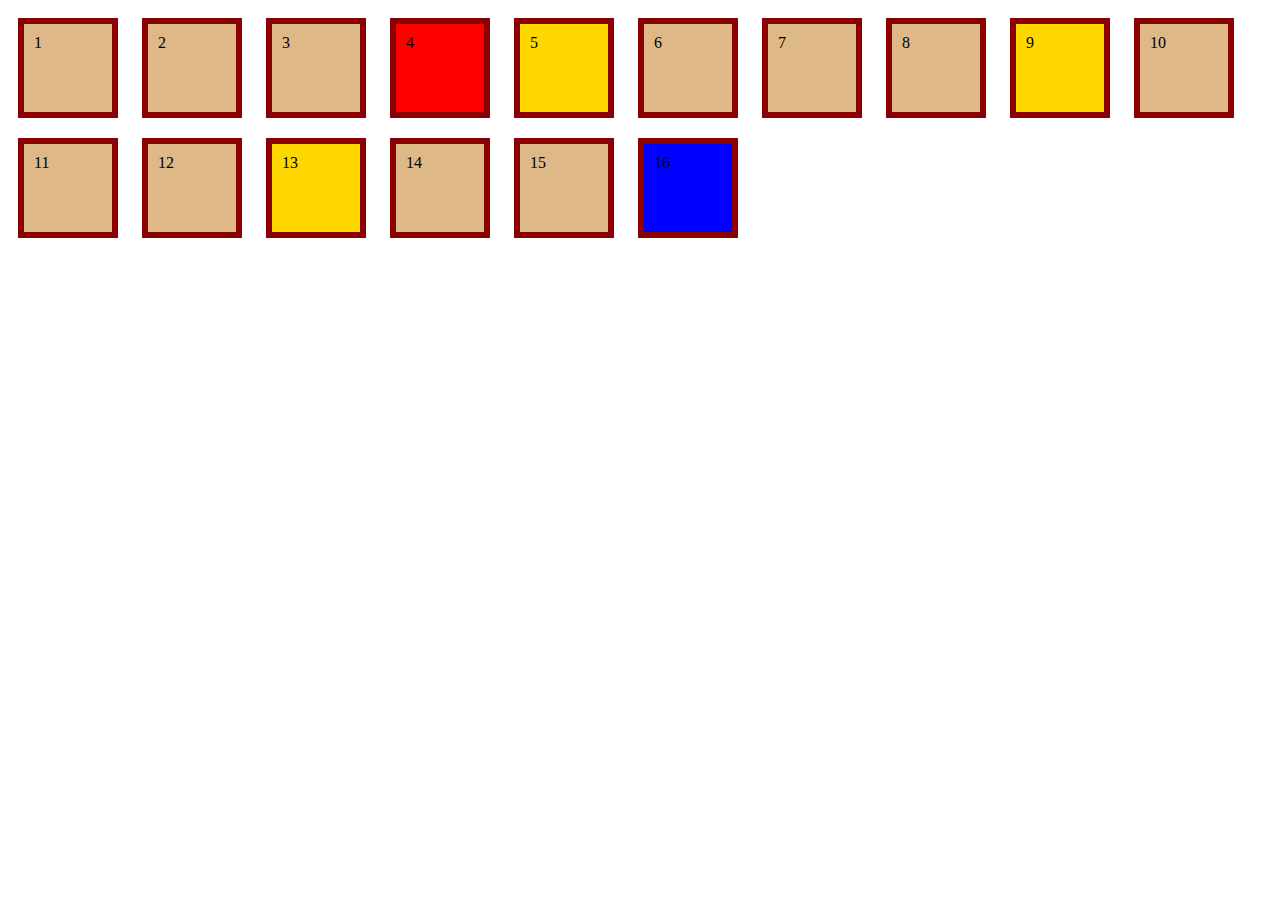
<file: test7.html>
<!DOCTYPE html>
<html lang="en">
  <head>
    <meta charset="UTF-8" />
    <meta http-equiv="X-UA-Compatible" content="IE=edge" />
    <meta name="viewport" content="width=device-width, initial-scale=1.0" />
    <title>test 7 blok model</title>
    <link rel="stylesheet" href="./css/test7.css" />
  </head>
  <body>
    <div class="box-parent">
      <div class="box">1</div>
      <div class="box">2</div>
      <div class="box">3</div>
      <div class="box">4</div>
      <div class="box">5</div>
      <div class="box">6</div>
      <div class="box">7</div>
      <div class="box">8</div>
      <div class="box">9</div>
      <div class="box">10</div>
      <div class="box">11</div>
      <div class="box">12</div>
      <div class="box">13</div>
      <div class="box">14</div>
      <div class="box">15</div>
      <div class="box">16</div>
    </div>
  </body>
</html>
</file>
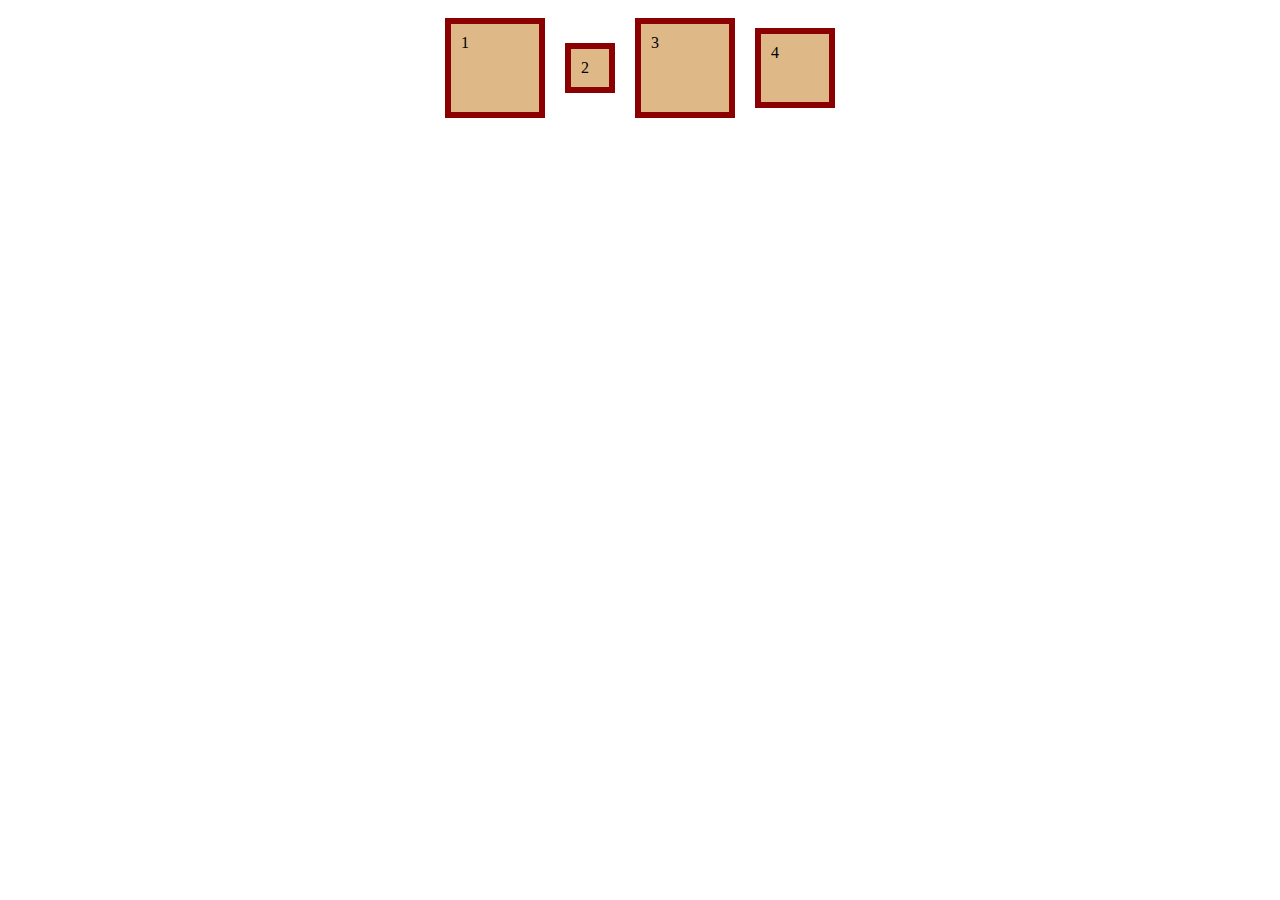
<file: test8.html>
<!DOCTYPE html>
<html lang="en">
  <head>
    <meta charset="UTF-8" />
    <meta http-equiv="X-UA-Compatible" content="IE=edge" />
    <meta name="viewport" content="width=device-width, initial-scale=1.0" />
    <title>test8 FlaxBox</title>
    <link rel="stylesheet" href="./css/test8.css" />
  </head>
  <body>
    <div class="flex-container">
      <div class="item">1</div>
      <div class="item">2</div>
      <div class="item">3</div>
      <div class="item">4</div>
      <!-- <div class="item">5</div>
      <div class="item">6</div>
      <div class="item">7</div>
      <div class="item">8</div> -->
    </div>
  </body>
</html>
</file>
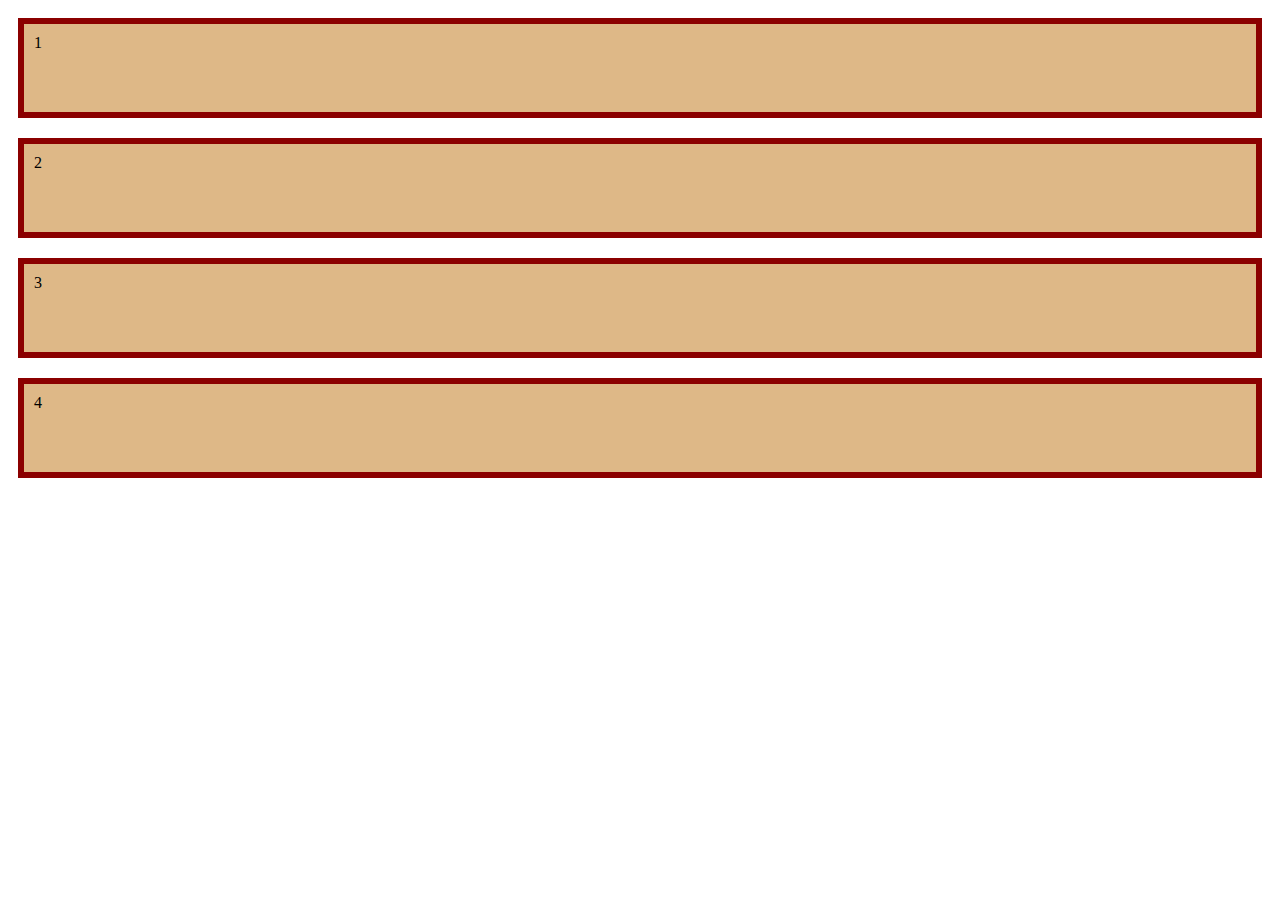
<file: test8_2.html>
<!DOCTYPE html>
<html lang="en">
  <head>
    <meta charset="UTF-8" />
    <meta http-equiv="X-UA-Compatible" content="IE=edge" />
    <meta name="viewport" content="width=device-width, initial-scale=1.0" />
    <title>test8 FlaxBox</title>
    <link rel="stylesheet" href="./css/test8_2.css" />
  </head>
  <body>
    <div class="flex-container">
      <div class="item">1</div>
      <div class="item">2</div>
      <div class="item">3</div>
      <div class="item">4</div>
      <!-- <div class="item">5</div>
      <div class="item">6</div>
      <div class="item">7</div>
      <div class="item">8</div> -->
    </div>
  </body>
</html>
</file>
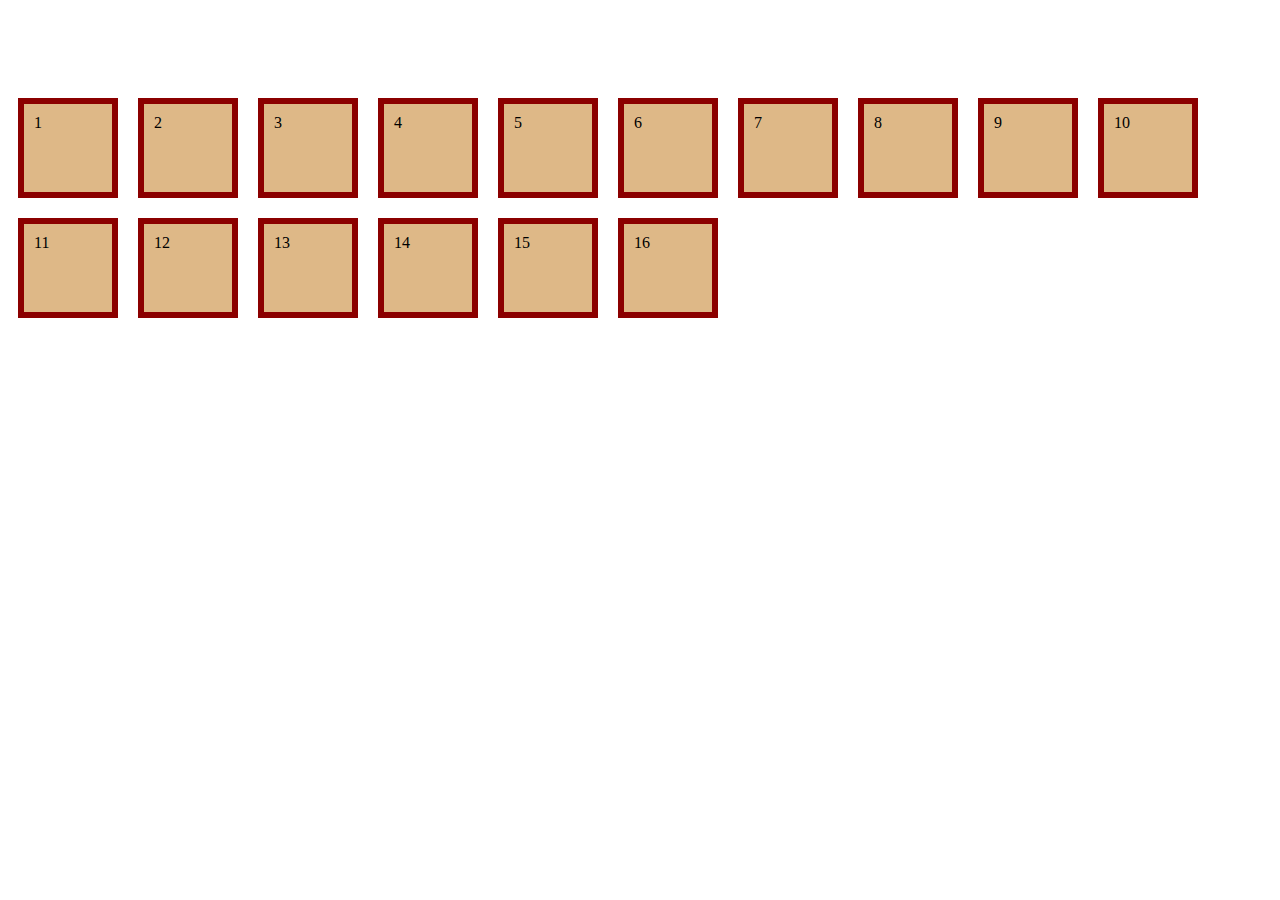
<file: test8_3.html>
<!DOCTYPE html>
<html lang="en">
  <head>
    <meta charset="UTF-8" />
    <meta http-equiv="X-UA-Compatible" content="IE=edge" />
    <meta name="viewport" content="width=device-width, initial-scale=1.0" />

    <title>test8_3 align-content FlaxBox</title>
    <link rel="stylesheet" href="./css/styles8_3.css" />
  </head>
  <body>
    <div class="flex-container">
      <div class="item">1</div>
      <div class="item">2</div>
      <div class="item">3</div>
      <div class="item">4</div>
      <div class="item">5</div>
      <div class="item">6</div>
      <div class="item">7</div>
      <div class="item">8</div>
      <div class="item">9</div>
      <div class="item">10</div>
      <div class="item">11</div>
      <div class="item">12</div>
      <div class="item">13</div>
      <div class="item">14</div>
      <div class="item">15</div>
      <div class="item">16</div>
    </div>
  </body>
</html>
</file>
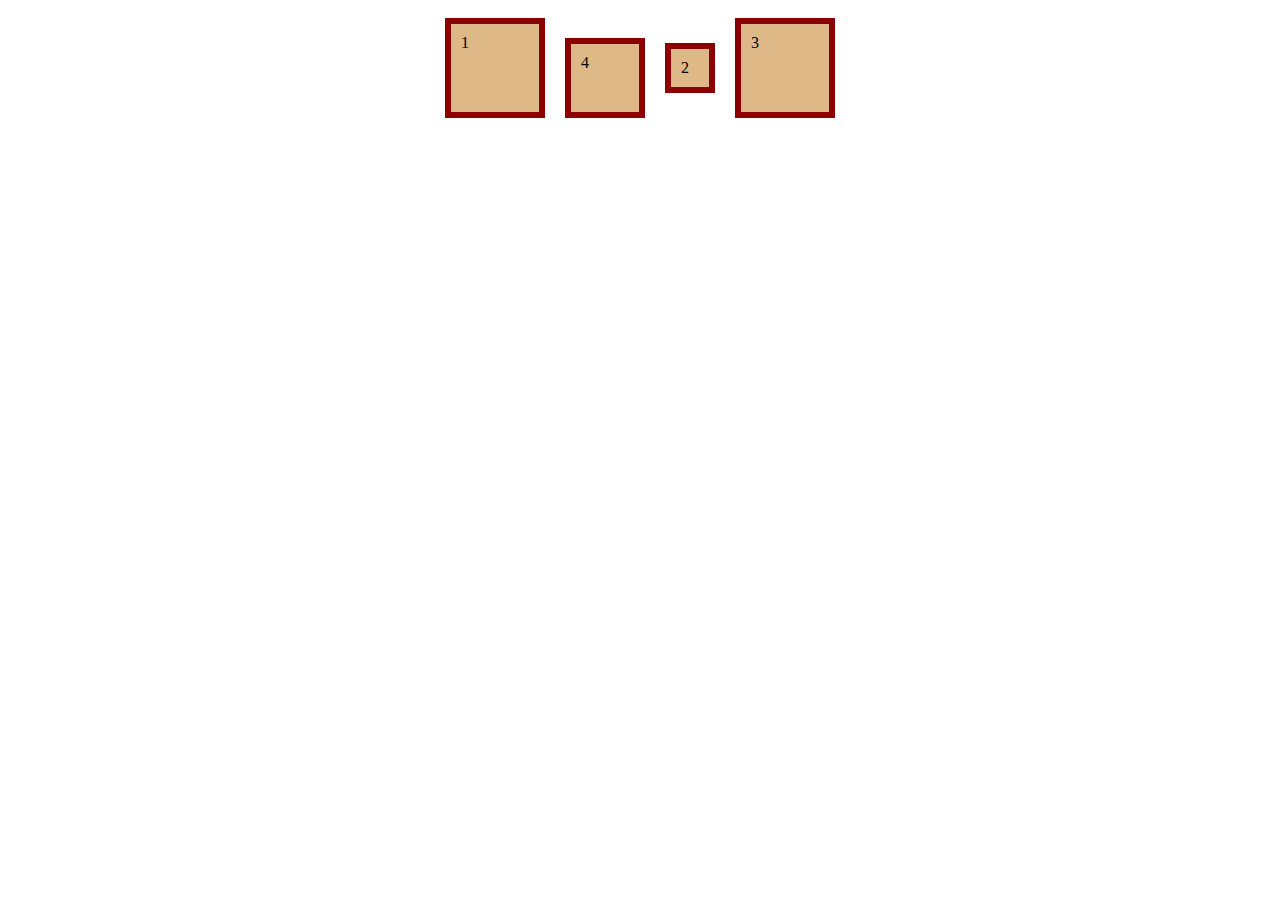
<file: test8_4.html>
<!DOCTYPE html>
<html lang="en">
  <head>
    <meta charset="UTF-8" />
    <meta http-equiv="X-UA-Compatible" content="IE=edge" />
    <meta name="viewport" content="width=device-width, initial-scale=1.0" />

    <title>test8_4 Flex элементы</title>
    <link rel="stylesheet" href="./css/styles8_4.css" />
  </head>
  <body>
    <div class="flex-container">
      <div class="item">1</div>
      <div class="item">2</div>
      <div class="item">3</div>
      <div class="item">4</div>
    </div>
  </body>
</html>
</file>
<file: css/styles.css>
/* poppins-300 - latin */
@font-face {
  font-display: swap;
  /* Check https://developer.mozilla.org/en-US/docs/Web/CSS/@font-face/font-display for other options. */
  font-family: "Poppins";
  /* font-style: normal; */
  font-weight: 300;
  src: url("../fonts/poppins-v21-latin-300.woff2") format("woff2");
  /* Chrome 36+, Opera 23+, Firefox 39+, Safari 12+, iOS 10+ */
}

/* poppins-regular - latin */
@font-face {
  font-display: swap;
  /* Check https://developer.mozilla.org/en-US/docs/Web/CSS/@font-face/font-display for other options. */
  font-family: "Poppins";
  /* font-style: normal; */
  font-weight: 400;
  src: url("../fonts/poppins-v21-latin-regular.woff2") format("woff2");
  /* Chrome 36+, Opera 23+, Firefox 39+, Safari 12+, iOS 10+ */
}

/* poppins-600 - latin */
@font-face {
  font-display: swap;
  /* Check https://developer.mozilla.org/en-US/docs/Web/CSS/@font-face/font-display for other options. */
  font-family: "Poppins";
  /* font-style: normal; */
  font-weight: 600;
  src: url("../fonts/poppins-v21-latin-600.woff2") format("woff2");
  /* Chrome 36+, Opera 23+, Firefox 39+, Safari 12+, iOS 10+ */
}

/* poppins-900 - latin */
@font-face {
  font-display: swap;
  /* Check https://developer.mozilla.org/en-US/docs/Web/CSS/@font-face/font-display for other options. */
  font-family: "Poppins";
  /* font-style: normal; */
  font-weight: 900;
  src: url("../fonts/poppins-v21-latin-900.woff2") format("woff2");
  /* Chrome 36+, Opera 23+, Firefox 39+, Safari 12+, iOS 10+ */
}

:root {
  --color-primary-dark: #31261a;
  --color-primary-light: #faf4ea;
  --color-secondary-dark: #a28268;
  --color-brand-dark: #465929;
  --color-brand-normal: #819b57;
  --color-brand-light: #cfcfbc;
  --color-background: #faf4ea;
  /* #A28268; */
  --color-secondary-normal: #a18268;
}

/* Base */
*,
*::before,
*::after {
  /* размеры блока padding  border  отсчитывать внутрь блока */
  box-sizing: border-box;
}

body {
  color: var(--color-primary-dark);
  background-color: var(--color-primary-light);
  font-family: "Poppins", sans-serif;
  font-size: 18px;
  font-weight: 400;
  line-height: 1.5;
  margin: 0;
}

h1,
h2,
h3,
h4,
h5,
h6,
p {
  margin-top: 0;
}

a {
  /* всем ссылкам, чтобы сделать ссылку блоковой. Т.е. в нем буду работать размеры,
    но оно останется строчный(рядковым) . т.е. не будет растягиваться на всю ширину родительского элемента. */
  display: inline-block;
}

address {
  font-style: normal;
}

ul {
  margin: 0;
  padding: 0;
  /* убрать значки кружков перед элементами списка ВСЕХ на странице. селектор тэга ul, без классов*/
  list-style-type: none;
}

/* Для скрыть визуально h2 в section. Но для браузера останется. так надо */
.visually-hidden {
  position: absolute;
  left: -10000px;
  top: auto;
  width: 1px;
  height: 1px;
  overflow: hidden;
}

.section {
  padding: 48px 0;
}

.container {
  /* width: 1240px; */
  /* надо чтобы сайт не менял размеры при изменении адаптив размеров,  типа экрана  */
  width: 100%;
  /* max-width: 1240px; */
  /* 1288=1240+24*2   т.к. padiing из-за установленного box-sizing не учитываются, их надо добавить */
  max-width: 1288px;
  /* центрировать контейнер div class=container относително макс размераы горизонатльно */
  margin: 0 auto;
  padding: 0 24px;
}

/* button */
/* Разница отображения для неактивной кнопки */
/* .button {
  border: 4px solid violet;
}

.button[disabled] {
  border: 4px solid black;
} */

/* .main-section {
  color: blue;
}

.main-section>h1 {
  color: aqua;
}

.main-section>p {
  color: green;
} */

/* Псевдоклассы состояния */
.button {
  padding: 16px 32px;
  color: var(--color-primary-light);
  font-weight: 600;
  background-color: var(--color-brand-normal);
  border: 2px solid var(--color-brand-normal);
  border-radius: 8px;
  cursor: pointer;
}

/* специфичность */
/* <button class="button" type="button">Замовити дзвінок</button> */
/* этот приоритетнее, специфичнее */
/* .button.button[type='button'] {
  color: red;
} */

/* .button.button[type='button'] { */
/* nav .button { */

/* header .button {
  color: blueviolet;
} */

.button:hover {
  color: color-brand-dark;
  background-color: transparent;
}

/* визуально отразить , если элемент кнопка disabled (программно отключен в html) */
/* .button:disabled {} или через псевдокласс - так рекомендованнее */
/* mod15 */
/* .button[disabled] {
  color: gray;
  background-color: lightgray;
  border-color: currentColor;
  cursor: not-allowed;
} */

/* .button:focus {
  color: palevioletred;
}

.button:active {
  color: yellowgreen;
} */

/* каскадность */
/* .button {
  color: brown;


} */

/* link */
/* меню списком header и footer */
.link {
  color: var(--color-primary-light);
  /* убрать значки кружков перед элементами списка */
  text-decoration: none;
  /* анимация переход цвета ссылки при hover */
  transition: color 0.3s;
}

.link:hover {
  color: var(--color-brand-normal);
  /*нехорошо,  что при наведении на меню - двигаются-прыгают все элементы меню.
   Из-за увеличенного размера шрифта hover Обсуждать с разработчиком макета. 
   Лучше - убрать увеличение шрифта hover. Выделения цветом достаточно */
  /* font-weight: 600; */
}

/* Header */
.header {
  /* фон был нужен до позиционирвоания Header над hero-section слоем position */
  /* background-color: lightgrey; */
  /* распоагаем над hero-section слоем */
  position: absolute;
  /* к левому верхнему углу body.
   Для absolute
  Відлік значень top,  left, bottom і right 
  ведеться щодо найближчого предка з позиціонуванням,
    відмінного від static. Якщо такого предка не буде,
    то відлік від меж body*/
  top: 0;
  left: 0;
  /* Растянуть header по ширине на 100%  */
  width: 100%;
  padding-top: 32px;
}

.header-container {
  /* 2 блока (логотип+ меню   и   кнопка) стали горизонтально рядом
  но align-items=stretch по-умолч - поэтому растянута кнопка по вертикали на всю высоту строки - родительского элемента (заданную наверное составом меню) */
  display: flex;
  /* сделать кнопку не растянутой stretch (по-умолч), а центрированной по вертикали */
  align-items: center;
  /* для разделить nav и кнопку при уменьшении размера экрана */
  gap: 40px;
}

.header-nav {
  /* для расположить горизонтально рядом лого и меню в nav навигации */
  display: flex;
  align-items: center;
  flex-grow: 1;
  /* для разделить в nav лого и меню ы при уменьшении размера экрана */
  gap: 40px;
}

.header-menu {
  /* это класс <ul> */
  /* для меню расположить горизонтально */
  display: flex;
  /* для задать расстояние между элементами меню */
  gap: 64px;
  /* align-items: center; */
  /* Чтобы занял все свободно место в родительском элементе nav (класс  .header-nav) :
  часть займет лого, а все оставшееся - меню ul */
  flex-grow: 1;
  /* выравнять по гоавной горизонтальной оси */
  justify-content: center;
}

/* hero-section */
.hero-section {
  padding: 272px 0;
  /* background-color: burlywood; */
  /* background-image: url('../images/couple-in-bakery.jpg'); */
  /* background-repeat: no-repeat; */
  /* background-position: 20px 40px; */
  /* background-position: right bottom; */
  /* background-position: right; */
  /* top по Y - чтобы оставались лица при вписывании картинки по background-size: cover */
  /* background-position: center top; */
  /* Не сохраняет пропорции */
  /* background-size: 1000px 400px; */
  /* background-size: cover; */
  /* fixed При прокрутке - не двигается: */
  /* background-attachment: fixed; */

  background-image: linear-gradient(102.76deg,
      rgba(18, 18, 17, 0.78) 2.03%,
      rgba(18, 18, 17, 0.6) 58.46%,
      rgba(18, 18, 17, 0) 90.36%),
    url("../images/hero-section-background.jpg");
  background-repeat: no-repeat;
  background-position: center top;
  background-size: cover;

  /* вместо 4х правил - все в одно: но так - лучше не делать*/
  /* background: url('../images/couple-in-bakery.jpg') no-repeat center/top cover; */
}

/* h1 сучасна пекарня */
.hero-title {
  margin-bottom: 0;
  color: var(--color-primary-light);
  text-align: center;
  font-size: 128px;
  font-weight: 900;
  /* font-style: italic; */
  /* text-transform: capitalize; */
  /* text-shadow: 2px 2px 4px violet;
  letter-spacing: 4px;
  word-spacing: 4px;
  white-space: nowrap; */
}

/* .hero-title span {
  color: var(--color-brand-normal);
} */

.hero-title .accent {
  /* background: rgba(18, 18, 17, 0.6);  4й параметр - прозрачность. 1 полностью прозрачный. 0 -непрозр. */
  color: var(--color-brand-normal);
}

/* advantages section */

.advantages-section {
  /* перенсен сюда bcgr из .advantages-list. чтобы фон растягивался с section до границ. слева справа */
  background: var(--color-brand-normal);
  /* отступы сверху-снизу от меню padding 16 top bottom. padding дочернего элемента div внутри родительского section advantages-section */
  padding: 16px 0;
}

.advantages-list {
  /* ul */
  /* для разместить элементыменю горизонтально */
  display: flex;
  /* для сделать одинак расстояния между элементами меню. растягивает элементы по сторонам */
  justify-content: space-between;
  /* чтобы не сЪезжались при уменеьшении горизонтальном экрана элементы меню : */
  gap: 40px;
  /* color: var(--color-primary-light); перенесен в .advantages-item*/
  /* background: var(--color-brand-normal); перенсен в .advantages-section*/
}

.advantages-item {
  /* li */
  /* цвет перенесен из .advantages-list сюда */
  color: var(--color-primary-light);
  font-size: 20px;
  font-weight: 300;
}

/* класс стал ненужен, т.к. color наследуется от указанного в селекторе body
color там указан как основной для всей страницы.
Но оставим. надо будет выделять часть текста особым форматом с пом. span  */
/* .section-title {
  color: var(--color-primary-dark);
} */

.section-title {
  font-size: 64px;
  font-weight: 900;
  /* 1.3 = 84px (line-height) / 64px (font-size) */
  line-height: 1.3;
}

/* если  рядом с заголовком h2 (его класс section-title) есть класс centered - центрировать его */
.section-title.centered {
  text-align: center;
}

/* если внутри класса section-title (это общий класс заголовков h2) есть класс accent, то цвет задать всем*/
.section-title .accent {
  /* для span class="accent">шеф-кухарі расположить вертикально
   под первой частью текста h2, как блоковый элемент */
  display: block;
  color: var(--color-brand-dark);
}

/* Traditions section */
/* чтобы между1 и 2й секциями сделать 96,а пока есть 48.
Внимание! ДОбалвлен класс секции 2й через пробел.
в html :     <section class="traditions-section section" id="traditions-section"> 
Это в css обращение к class, а не к id. 
К Id из css НЕ ОБРАЩАТЬСЯ!!!*/
.traditions-section {
  padding-top: 96px;
}

/* div включает все содржимое секции Традиции (H2, p,p, img)*/
.traditions-container {
  /* контент (H2, p,p) и img располагает горизонтально. т.к. По-умолч flex-direction: row */
  display: flex;
  /* между текстовым контентом (H2, p,p) и  img (именно самой картинкой, а не блоком шире, в которую она помещена в макете Figma)
расстояние 104px. Раздвигаем эти 2 div с пом. gap */
  /* gap: 100px; делаем иначе размещение (H2, p,p) и img  2.1 +2.2+2.3.  и в div .traditions-content . 
  2.1. gap меньше (при уменьшении будет не статично 100, а меньше)  
  2.2 .traditions-content     max-width: 710px; 
  2.3.   раздвинуть по сторонам элементы , к краям
   */
  /* 2.1 +2.2+2.3  */
  /* 2.2. ограничить div content с текстом размером 710 по ширине В div .traditions-content*/
  /* max-width: 710px; */
  /*2.3. раздвинуть по сторонам элементы , к краям*/
  justify-content: space-between;
  /* 2.1.чтобы не сталикивались элементы ри уменьшении ширины экрана */
  gap: 40px;
}

.traditions-content {
  /* 2.2. ограничить div content с текстом размером 710 по ширине */
  max-width: 710px;
}

/* отступ от h2 до p в секции 2 traditions (теперь3)  */
.traditions-title {
  margin-bottom: 42px;
}

/* .traditions-text span { */
.traditions-text .brand {
  color: var(--color-brand-normal);
  font-weight: 600;
}

/* через пробел - это вложенный класс любого уровня (через ">" вложенный только первого уровня)
<p class="traditions-text">
      <span class="brand uppercase">shop bakery</span>
*/
.traditions-text .uppercase {
  text-transform: uppercase;
}

/* Ограничить ширину текста половной всего блока . произвольно сами решили . вместо br */
/* ограничить ширину только2-го параграфа <p>   2 способа. ПОдробнее пробы nth-child() см. inf8_2.txt*/
/* .traditions-text:nth-child(3) {
  max-width: 360px;
} */
/* .traditions-text:last-child {
  max-width: 340px;
} */

/* Без пробела - это этого же уровня этот же сам тэг, но с 2м классом
<p class="traditions-text limited"> 
У .traditions-text есть еще и класс limited  .          */
.traditions-text.limited {
  max-width: 330px;
}

/* Так работает тоже: */
/* .traditions-content .limited {
  background-color: red;
} */

/* .traditions-container .limited {
  background-color: aqua;
} */

/* Chefs section */

.chefs-title {
  /* для расположить линии before after по сторонам этого заголовка hw*/
  position: relative;
  /* чтобы в 2 строки h2 стал, как на макете Фигма */
  /* max-width: 520px;  так в 3 строки, а не 2 */

  /* убрали т.к. сделали br */
  /* max-width: 532px; */

  /* от заголовка h2 до списка настя-влад в секц. 3 (теперь 4) Шефы */
  /* margin-bottom: 80px; */
  /* 0 auto добавлено для центрирования h2 относительно своей секции. Класс centered - здесь недостасточно */
  margin: 0 auto 80px;
}

/* Псевдоэлемент (after before):   для h2*/
.chefs-title::before,
.chefs-title::after {
  position: absolute;
  bottom: 24px;
  /* чтобы задавать высоту и ширину сдеелать block. по-умолч псевдо-элементы after before -  Inline и не учитывают w h */

  /* Назначили after before «position: absolute» 
  элементы автоматически становятся блоковыми.
  Теперь display block Ненуен, они уже стали такими 
  из-за position=absolute */
  /* display: block; */

  width: 352px;

  /* height: 2px;  вариант2 реализации
  background-color: #CFCFBC; */
  border: 2px solid var(--color-brand-light);
  content: "";

  /* мод10 Для добавить svg Через псевдоэлемент - не получилось */
  /* height: 50px;
  background-image: url("../images/logo.svg");
  position: absolute;
  background-repeat: no-repeat; */
  /* background-size: cover; */
}

.chefs-title::before {
  /* для подвинуть линию before влево на ее ширину 352px */
  /* относительно его элемента h2, к которому он присоединен */

  /* перенесли вверх, одинак для after before */
  /* position: absolute; */

  /* top: 0; он и так изначально тут */
  /* left: -352px; */
  /* + 8px - зазор между границей H2 слева и линией before
  352+8=360 */
  /* left: -360px; */

  /* убрали ограничение max-width=352 у chefs-title  (h2),
     h2 стал шириной на всЮ страницу.
     отсчет от границ H2 для after before */
  left: 0;
  /* к нижней границе по вертикали , на расстояние по макету снизу 24 Px*/
  /* перенесли вверх, одинак правило для after before */
  /* bottom: 24px; */
}

.chefs-title::after {
  /* для подвинуть линию after вправо на ее ширину 352px */
  /* относительно его элемента h2, к которому он присоединен */

  /* перенесли вверх, одинак для after before */
  /* position: absolute; */

  /* top: 0; он и так изначально тут */
  /* right: -352px; */
  /* + 8px - зазор между границей H2  и линией after: 
    352+8=360 */
  /* right: -360px; */

  /* убрали ограничение max-width=352 у chefs-title  (h2),
   h2 стал шириной на всЮ страницу.
   отсчет от границ H2 для after before */
  right: 0;

  /* к нижней границе по вертикали , на расстояние по макету снизу 24 Px*/

  /* перенесли вверх, одинак правило для after before */
  /* bottom: 24px; */
}

.chefs-list {
  display: flex;
  /* чтобы gap стал между элементами flex */
  gap: 30px;
  /* На развитие - при добавлении карточек - чтобы переносились на след строку */
  flex-wrap: wrap;
  /* На развитие - увеличить row-gap отступ между строчками карточек. после проверки f12 с болшим количеством карточек */
  gap: 40px 30px;
}

.chefs-item {
  flex-basis: calc((100% - 30px) / 2);
}

.chef-card {
  display: flex;
  gap: 30px;
}

.chef-photo {
  /* Обрезать фотки шефов Настя ВЛад слева снизу */
  border-radius: 4px 4px 4px 200px;
  /* box-shadow: -16px 16px 0 0 white, -16px 16px 0 2px var(--color-secondary-dark); */
  box-shadow: -16px 16px 0 0 var(--color-primary-light),
    -16px 16px 0 2px var(--color-secondary-dark);
}

.chef-title {
  /* От Настя, Влад (h2) до параграфа одинаково по 16px: */
  margin-bottom: 16px;
  font-size: 40px;
  font-weight: 600;
  /* line-height: 1.5; не пишем. т.к. 60/40  =1.5  наследуются от body . НО - у меня эти 60px Figma не пишется!!! */
}

/* так недостаточно , остается последний параграф 18 по-умолч, а не 0 */
/* .chef-text p:not(:last-child) {
  отступы между параграфами - 24,кроме посднего
  margin-bottom: 24px;
} */

.chef-text p {
  /* отступы между параграфами - 24 */
  margin-bottom: 24px;
}

.chef-text p:last-child {
  /* отступ последнему параграфу - 0 */
  margin-bottom: 0;
}

/* Formats section */
.format-item {
  /* 40 px это 2 gap по 20 px */
  flex-basis: calc((100% - 40px) / 3);
}

.format-card {
  height: 444px;
  padding: 24px;
  background-image: linear-gradient(180deg,
      rgba(49, 38, 26, 0) 55.21%,
      rgba(49, 38, 26, 0.71) 72.92%,
      var(--color-primary-dark) 100%);
  /* background-image: url('../images/walrus-format.jpg');  ненадо сюда - так одинаковая во все 3 карты добавляется  */
  /*remove*/
  border: 1px solid lightgray;
  border-radius: 16px;
  /* тень */
  /* box-shadow: 2px 2px 4px 4px violet;
  box-shadow: 0px -10px 4px -5px violet; */
  /* многослойная тень */
  /* box-shadow: 2px 2px 4px 4px violet, 4px 4px 8px 8px gold; */

  /* плавнее увеличение размера карточки при Hover */
  transition: transform 0.3s;
}

.format-card:hover {
  /* при наведении увеличить */
  transform: scale(1.05);
}

.formats-container {
  display: flex;
  /* выставить кнопки по вспомог. оси вертикальной посредине */
  align-items: center;
  /* между кнопками и div из 3-х карточек с обеих сторон*/
  gap: 32px;
}

.formats-list {
  /* расположить карточки горизоантально */
  display: flex;
  flex-wrap: wrap;
  /*переносить карточки из расч. 100% / 3*/
  gap: 20px;
  /*на макете так*/
}

.formats-title {
  /* от h2 Walrus...  до p */
  margin-bottom: 80px;
}

.format-title {
  font-size: 24px;
  font-weight: 600;
}

.format-text {
  font-size: 14px;
  font-weight: 300;
}

/* Carousel */
.carousel-button {
  /* центрировать кнопку */
  display: flex;
  /* по основной оси */
  align-items: center;
  /* по вспомогательной оси, вертикально : */
  justify-content: center;
  /* чтобы круглые кнопки не сжимались до эллипса после display-flex новому div "formats-container" */
  flex-shrink: 0;
  width: 44px;
  height: 44px;
  /* Кнопочка кругленька */
  border-radius: 50%;
  /* исправить по-умолч что добавил браузер кнопке */
  background-color: transparent;
  border: 1px solid var(--color-primary-dark);
  padding: 0;
  /* fill наследуется от кнопки - перенесено  в кнопку из иконки .carousel-arrow {}*/
  fill: var(--color-primary-dark);
  /* курсор ручкой над кнопкой */
  cursor: pointer;
}

.carousel-button:hover {
  /* наведение на кнопку круглую со стрелкой - фон темно-зел */
  background-color: var(--color-primary-dark);
  /* fill наследуется от кнопки - перенесено  в кнопку из иконки .carousel-button: hover .carousel-arrow{} */
  fill: var(--color-primary-light);
}

.carousel-button.next {
  /* повернуть круглую кнопку-стрелку справа НАПРАВО */
  transform: rotate(180deg);
}

/* ушло из-за наслеlования fill */
/* .carousel-button:hover .carousel-arrow { */
/* наведение на кнопку круглую со стрелкой - сама стрелка иконка svg внутри кнопки становится светлой */
/* fill здесь в иконке-стрелке наследуется от кнопки - переносим в кнопку-родителя.hover */
/* fill: var(--color-primary-light); */
/* } */

/* ушло из-за наслеlования fill */
/* .carousel-arrow { */
/* fill здесь в иконке-стрелке наследуется от кнопки - переносим в кнопку-родителя */
/* fill: var(--color-primary-dark); */
/* } */

/* Contacts section */
.contact-section {
  padding-bottom: 96px;
}

.contact-container {
  display: flex;
  gap: 32px;
}

.contact-map {
  /* чтобы карта не сжималась после flex родителю и gap */
  flex-shrink: 0;
  /* убрать рамку вокруг map */
  border: none;
  border-radius: 16px;
}

.contact-title {
  /* от h2 Приеднуйся...  до p Заповни форму */
  margin-bottom: 16px;
}

/* Footer */
.footer {
  padding: 32px 0;
  /* без этого не виден декор  before хлебец после bottom 0 у before */
  /* это надо т.к. именно относительно footer позицонируем это изображение декор before */
  position: relative;
  /* background-image: url('../images/footer-background.jpg'); */
  /* png - Прозрачный, чтобы достичь темного цвета фона, как в макете */
  background-image: url("../images/footer-background.png");
  background-color: var(--color-primary-dark);
  background-repeat: no-repeat;
  background-position: center;
  background-size: cover;
}

.footer::before,
.footer::after {
  position: absolute;
  bottom: 0;
  background-repeat: no-repeat;
  content: "";
}

.footer::before {
  /* стал блоковым, вертикално располаг */
  /* position: absolute;  одинаковые - вверх */
  width: 180px;
  height: 120px;
  /* поместить в нижний левый угол хлебец-декор before */
  /* bottom: 0; одинаковые - вверх */
  left: 0;
  /* размеры задали явно, поэтому меняем на 100% */
  /* background-size: 180px 120px; */
  /* убрали 100% т.к. доавили no-repeat */
  /* background-size: 100%; */
  /* background-repeat: no-repeat; одинаковые - вверх */
  background-image: url("../images/decor-bread-small.png");
  /* content: ""; одинаковые - вверх */
}

.footer::after {
  /* стал блоковым, вертикално располаг */
  /* position: absolute; одинаковые - вверх  */
  width: 380px;
  height: 190px;
  /* поместить в нижний левый угол хлебец-декор before */
  /* bottom: 0; одинаковые - вверх  */
  /* поместить к правому краю */
  right: 0;
  /* background-repeat: no-repeat;  одинаковые - вверх  */
  background-image: url("../images/decor-bread-large.png");
  /* content: ""; одинаковые - вверх  */
}

.footer-container {
  display: flex;
  /* между блоками крупными 2-мя - элементами flex (nav и address) родительского footer-container */
  gap: 20px;
}

.footer-nav,
.footer-address {
  /* для логотип и список ul стали в один ряд */
  display: flex;
  flex-basis: 50%;
  /* между блоками- элементами flex каждого родительского. попарно */
  gap: 20px;
}

/* .footer-address {
  чтобы ul и addres-info (copyright и ...) стали в ряд
  display: flex;
  flex-basis: 50%;
} */

.footer-logo,
.footer-menu {
  /* для логотип и список ul заняли по 50% в своем flex*/
  flex-grow: 1;
}

/* .footer-menu {
  для логотип и список ul заняли по 50% в своем flex
  flex-grow: 1;
} */

.address-list,
.address-info {
  flex-grow: 1;
}

.address-link {
  color: var(--color-primary-light);
  font-size: 16px;
  font-weight: 300;
  text-decoration: none;
}

.address-link:hover {
  color: var(--color-brand-normal);
}

.address-icon {
  fill: var(--color-primary-light);
  /* обводка иконки  */
  /* stroke: red; */
}

.address-icon:hover {
  fill: var(--color-brand-normal);
}

.address-copyright {
  font-size: 14px;
  /* 400 inheryt от body} */
  color: var(--color-secondary-normal);
}

/* .test-box {
  width: 300px;
  height: 400px;
  border: 1px solid black;
  margin: 20px auto;
  background-image: linear-gradient(gold, blue);
  background-image: linear-gradient(gold, green, blue);
  background-image: linear-gradient(gold 50%, green 70%, blue 100%);
  background-image: linear-gradient(to left, gold 50%, green 70%, blue 100%);
  background-image: linear-gradient(to right, gold 50%, green 70%, blue 100%);
  background-image: linear-gradient(to top, gold 50%, green 70%, blue 100%);
  background-image: linear-gradient(to bottom, gold 50%, green 70%, blue 100%);
  background-image: linear-gradient(45deg, gold 50%, green 50%, green 70%, blue 100%);
  background-image: linear-gradient(45deg, gold 50%, green 50%, green 70%, blue 70%, blue 100%);
  background-image: radial-gradient(gold 50%, green 50%, green 70%, blue 70%, blue 100%);
  background-image: radial-gradient(gold 50%,  green 70%, blue 100%);
} */

/* Мodal */
.backdrop {
  /* затемененный фон под активным модальным окном-  фиксированный элемент */
  position: fixed;
  /* растягиваться на всю ширину экрана. */
  top: 0;
  left: 0;
  right: 0;
  bottom: 0;
  /* фон - полупрозрачный черный цвет */
  background-color: rgba(0, 0, 0, 0.5);
  /* для расположить модальное окно по центру backdrop */
  display: flex;
  align-items: center;
  justify-content: center;
  /* модальное окно отодвинуть от границ  - относительно родительского Padding-Ом */
  padding: 20px 0;
  /* анимация ПЕРЕХОД- плавнее показывать модальное окно */
  transition: opacity 0.3s, visibility 0.3s;
}

/* .modal.is-hidden { */
.backdrop.is-hidden {
  /* когда к backdrop добавляется класс 'is-hidden', надо его- окно прятать: */
  /* display: none; */

  /* в2 реализации  */
  /* делает окно прозрачным , но еще можно нажать на любой контент внутри формы, поля ввода*/
  opacity: 0;
  /* чтобы нельзя нажать на элементы скрытой формы */
  /* Не сделать окно прозрачным , а  спрятать его, нажать нельзя уже на элементы на окне. */
  visibility: hidden;
  /* чтобы вообще нельзя было нажать на окно */
  pointer-events: none;
}

.modal {
  /* модальное окно */
  /* для расположить относительно него кнопку ккрестик close */
  position: relative;
  /* для больших экранов не больше 880px модальное окно */
  /* если окно меньше 880 то модальное окно будет занимать 100% окна по ширине*/
  /* width: 880px; */
  width: 100%;
  max-width: 880px;
  /* height: 880px; */
  height: 100%;
  max-height: 880px;
  /* на макете вокруг заголовка - формы такие с 3-х сторон отступы */
  padding: 128px;
  background-color: var(--color-primary-light);
  border-radius: 32px;
  /* чтобы скроллилось модальное окно когда не помещается содержимаое */
  overflow-y: auto;
}

.modal-btn-close {
  /* кнопка крестик close */
  position: absolute;
  top: 40px;
  right: 40px;
}

/* Form */

.form-field {
  /* Для альтернативной версии расположения label, и перемещения его над input при фокусе на input */
  position: relative;
  margin-bottom: 32px;
}

/* Когда внутри form  будет фокус в любом элемента, к ней добавляются стили ( рамка будет черной у всей формы) */
/* .form:focus-within {
  border: 1px solid black;
} */

/* Когда внутри form-field (div) будет фокус, к нему добавляются стили ( рамка будет черной) */
/* .form-field:focus-within {
  border: 1px solid black;
} */


.form-label {
  /* Для альтернативной версии расположения label, и перемещения его над input при фокусе на input */
  position: absolute;
  /* display: block; убрали, т.к. position abslolute делает элмент блоком по-умолчанию*/
  top: 16px;
  /* на макете слева от label до div */
  left: 42px;
  /* для перемещения label над input */
  /* transform: translate(-36px, -40px);  перемещен В .form-input:focus + .form-label */
  /* transition: transform 0.3s;  для вар 2 , 3*/
}


/* для перемещения label над input */
/* вар2 */
/* Когда form-input в фокусе, то label, который лежит рядом, должен принимать такой стиль */
/* .form-input:focus+.form-label { */
/* для перемещения label над input */
/* transform: translate(-36px, -40px);
} */


/* вар 3  */
/* перемещения Label над input, Когда form-input в фокусе (нендао перемещать label d html под input), должен принимать такой стиль */
/* псевдокласс focus-within */
/* .form-field:focus-within .form-label { */
/* для перемещения label над input */
/* transform: translate(-36px, -40px);
} */

.form-input {
  padding: 16px 42px;
  /* растянуть input ппо всей ширине */
  width: 100%;
  /* шрифт текста input по макету , а font-weight 400  наследуется от body*/
  font-size: 16px;
  line-height: 1.17;
  border: 1px solid var(--color-secondary-dark);
  border-radius: 8px;
  /* фон поля ввода input прозрачный */
  background-color: transparent;
}


/* mod15 */
.form-input:placeholder-shown {
  background-color: blue;
}

/* .form-input:not(:placeholder-shown) {
  background-color: blue;
} */


.form-input:focus {
  border-color: var(--color-brand-normal);
  /* убрать обводку синюю по-умолч от браузера, иначен невидно зеленого border в фокусе поля ввода */
  outline: none;
}

/* mod15 Псевдокласи стану */
.form-input:required {
  border-color: red;
}



/* визуализировать , что элемент деактивиорован на html  mod15 */
/* mod15 */
.form-input:disabled {
  border-color: lightgray;
}

.form-input:disabled::placeholder {
  color: lightgray;
}

/* mod15 -end*/

.form-input::placeholder {
  /* ПОдсказка вместо label внутри поля ввода input */
  color: var(--color-secondary-dark);
  /* шрифт текста input по макету , а font-weight 400  наследуется от body*/
  font-size: 16px;
  line-height: 1.17;
}

.form-input:focus::placeholder {
  /* цвет букв label менять при фокусе в input */
  color: var(--color-primary-dark);
}

.form-button {
  /* центрировать кнопку на форме */
  /* кнопка по-умолч не является блоком. Она display-inlineblock (f12 видно) */
  /* сделать кнопку на офрме block, чтобы центрировать ее с пом. margin 0 auto */
  display: block;
  margin: 0 auto;
  /* доб24 px снизу отступ от кнопки */
  margin: 0 auto 24px;
}

.form-terms {
  /* текст под кнопкой на форме */
  /* Для Центрирвоать текст под кнопкой – margin: 0 auto */
  margin: 0 auto;
  max-width: 220px;
  font-weight: 500;
  font-size: 12px;
  line-height: 1.5;
  /* color inherit от body */
  text-align: center;
}

.form-terms-link {
  /* по-умолч ссылка - синяя, поменять на цвет по дизайну */
  color: var(--color-primary-dark);
  /* отступ до линии подчеркивания ссылки по-умолч отстутствует, а надо 2px */
  text-underline-offset: 2px;
}

/* mod15 - для замены стиля input  checkbox на свой
при том, что его стиль по-умолч поменять нельзя */

/* div checkbox - чтобы относительно него спозиционировать абсолютно .checkbox-label::before 
для нарисовать свой квадратик */
.checkbox {
  position: relative;
}

.checkbox-input {
  /* спрятать квадратик checkbox , который от браузера по-умолч */
  appearance: none;
}

/* для чекбокс .checkbox-input в состоянии выбран (с птицей checked) 
перейти к соседнему с ним label  .checkbox-label и закрасить его зеленым */
/* .checkbox-input:checked+.checkbox-label {
    color: green; */

.checkbox-input:checked+.checkbox-label::before {
  background-color: green;
  /* Для нарисовать птицу внутри квадратика - иконкой можно
  НО - к спрайту обратиться отсюда нельзя!!! */
  background-image: url(../images/nn/instagram.svg);
}

/* подвинуть текст справа от нарисованного совего квадратика ::before */
.checkbox-label {
  padding-left: 24px;
}

.checkbox-label::before {
  /* нарисовать псевдоклассом before сыой квадратик */
  /* абсолютно спозиционироан относительно - div добавить, а то не к чему относительно позициоинироваться */
  position: absolute;
  /* позционировать квадратик */
  top: 0;
  left: 0;
  margin-top: 5px;
  width: 16px;
  height: 16px;
  border: 1px solid var(--color-primary-dark);
  content: '';
}
</file>
<file: css/styles12.css>
* {
  /* отступы отсчитываются внутрь. Размер блока будет 100-100 */
  box-sizing: border-box;
}

.container {
  /* position: relative; */
  padding: 30px;
  border: 1px dotted black;
}


.parent {
  /* position: relative; */
  padding: 20px;
  border: 1px dotted black;
}

.item.red {
  /* по-умолч для любого элемента */
  /* position: static; */
  /* относительное позиционирование */
  position: relative;
  /* top: 40px;
  left: 50px; */
  width: 150px;
  height: 150px;
  background-color: red;
  color: white;
  /* по-умолч */
  /* overflow: visible; */
  /* над красным- текст виден, заего границами - нет */
  /* overflow: hidden; */
  /* если нужен доступ к тексту, которыйне вмещается в границы элемента
  - прокрутка текста в элементе доавляется */
  /* overflow: auto; */
  /* overflow: scroll; */

  /* отдельно задавать по осям линейки прокрутки */
  overflow-x: auto;
  overflow-y: auto;


}

.item.green {
  /* display: none; */
  /* position: absolute;
  top: 0;
  left: 0;
  opacity: 0.5; */
  width: 100px;
  height: 100px;
  background-color: green;
}

.item.blue {
  /* display: none; */
  /* position: fixed; */
  /* top: 0;
  left: 0; */
  width: 50px;
  height: 50px;
  background-color: blue;
}

.section-title {
  /* заоголовок h2 станет липким - зафиксируется вверху родительской секции  */
  position: sticky;
  top: 0;
  background-color: burlywood;
}

/* Для сделать ращзными элеементы чтобы посмотеть   align-items: - выравнивание вдоль поперчной оси */
/* .item:nth-child(2) {
  width: 50px;
  height: 50px;
} */

/* Внимание - чтобы отработало - надо last-child без скобочек */
/* .item:last-child {
  width: 80px;
  height: 80px;
} */
</file>
<file: css/styles12_1.css>
* {
  /* отступы отсчитываются внутрь. Размер блока будет 100-100 */
  box-sizing: border-box;
}

body {
  margin: 0;
}

p {  margin: 0;}


.header{
  position: fixed;
  background: antiquewhite;
  padding: 30px;
  /* относительно какой точки фиксировать - левый верхний body */
  top: 0;
  z-index: 4;
}

.container {
  /* position: relative; */
  padding: 30px;
  border: 1px dotted black;
  margin-top: 78px;
}


.parent {
  /* position: relative; */
  padding: 20px;
  border: 1px dotted black;
}

.item.red {
  /* по-умолч для любого элемента */
  /* position: static; */
  /* относительное позиционирование */
  position: relative;
  top: 20px;
  left: 30px;
  z-index: 3;
  /* top: 40px;
  left: 50px; */
  width: 150px;
  height: 150px;
  background-color: red;
}

.item.green {
  /* display: none; */
  position: absolute;
  z-index: 2;

  /* opacity: 0.5; */
  width: 100px;
  height: 100px;
  background-color: green;
}

.item.blue {
  /* display: none; */
  /* position: fixed; */
  /* top: 0;
  left: 0; */
  position: relative;
  width: 50px;
  height: 50px;
  background-color: blue;
  z-index: 1;
}

.section-title {
  /* заголовок h2 станет липким - зафиксируется вверху родительской секции  */
  position: sticky;
  top: 0;
  background-color: burlywood;
}

/* Для сделать ращзными элеементы чтобы посмотеть   align-items: - выравнивание вдоль поперчной оси */
/* .item:nth-child(2) {
  width: 50px;
  height: 50px;
} */

/* Внимание - чтобы отработало - надо last-child без скобочек */
/* .item:last-child {
  width: 80px;
  height: 80px;
} */
</file>
<file: css/styles13.css>
* {
  /* отступы отсчитываются внутрь. Размер блока будет 100-100 */
  box-sizing: border-box;
}

body {
  margin: 0;
}

p {
  margin: 0;
}

.header {
  position: fixed;
  background: antiquewhite;
  padding: 30px;
  /* относительно какой точки фиксировать - левый верхний body */
  top: 0;
  z-index: 4;
}

.parent {
  display: flex;
  align-items: center;
  gap: 40px;
  padding: 20px;
  border: 1px dotted black;
}

.item {
  display: flex;
  align-items: center;
  justify-content: center;
  color: white;
}

.item.red_ {
  width: 150px;
  height: 150px;
  background-color: red;
  /* transform: translate(10px, 50px); */
  transform: translateX(-70px);
  /* плавный переход . свойства background-color за 2 секунды */
  /* На самом элементе делать (здесь, а не на hover),
    чтобы 2 обе стороны – при наведении и пр уведении мыши плавно менялся цвет */
  transition-property: background-color;
  /* transition-duration: 2s; */

  transition-duration: 1s;
  /* редко: */
  /* линейно */
  /* transition-timing-function: linear; */
  /* время плавности - в начле, в конце... */
  /* transition-timing-function: ease; */
  /* transition-timing-function: ease-in; */
  /* transition-timing-function: ease-out; */
  /* transition-timing-function: ease-in-out; */

  /* задержка, редко использ */
  transition-delay: 0.5s;

  transition-property: background-color 1s;
  transition-property: background-color 1s, color 1s;
  /* все свойства (оба эти 2) в одной окмаде вместе - но так не рекомендовано писать  */
  transition-property: all 1s;

  /* чаще использ стандарт: */
  transition-property: background-color 0.2s;
}


.item.red {
  width: 150px;
  height: 150px;
  background-color: red;
  /* сдвиг */
  transform: translateX(-20px);
  opacity: 1;
  transition-property: background-color 1s, color 1s,
    transform 1s, opacity 1s;

}

.item.red:hover {
  opacity: 0;
  transform: translateX(0);
  background-color: pink;
  /* плавный переход . свойства background-color за 2 секунды */
  /* чтобы и при наведении, и при убирании мыши плавный переход был 
  - надо  в самом элементе делать, а не здесь, на псевдоклассе hover */
  /* transition-property: background-color;
  transition-duration: 2s; */
  /* transition-duration: 2000ms; чаще в секундах 2s*/
  color: black;
}

.item.green {
  width: 100px;
  height: 100px;
  background-color: green;

  /* transform: rotate(90deg); */
  /* 1 turn 360град */
  /* transform: rotate(1turn); */
  /* transform: rotate(0.5turn); */

  /* Подключение анимации - имя из "@keyframes" */
  animation-name: spin;
  /* за какое время сделать переход */
  animation-duration: 1s;
  /* Задержка перед анимацией */
  /* animation-delay: 5s; */
  /* колво повторов анимации */
  animation-iteration-count: 5;
  /* бесконечно */
  /* animation-iteration-count: infinite; */
  /* плавная анимация */
  animation-timing-function: linear;

  animation: spin 1s infinite linear;
  animation: spin 1s 5 linear;
}


.item.green:hover {
  /* поставить анимацию на паузу,
      если на hover */
  animation-play-state: paused;
}

@keyframes spin0 {
  from {
    transform: rotate(0);
  }

  to {
    /* сделать один оборот */
    transform: rotate(360deg);
  }
}

@keyframes spin {
  0% {
    transform: rotate(0);
    /* background-color: green; */
  }

  /* за половину времени (0,5 сек) повернется на 10 град */
  /* 20% {
    transform: rotate(10deg);
    background-color: red;
  } */

  100% {
    /* сделать один оборот */
    transform: rotate(360deg);
    /* background-color: gold; */
  }
}

.item.blue {
  width: 50px;
  height: 50px;
  background-color: blue;
  /* transform: scale(3.5); */
  transform: scale(0.5);
}

.item.orange {
  width: 150px;
  height: 150px;
  background-color: orange;
  transform: skew(20deg, 20deg);
}
</file>
<file: css/test7.css>
* {
  /* отступы отсчитываются внутрь. Размер блока будет 100-100 */
  box-sizing: border-box;
}

.box {
  /* display: none; спрятать эти элеемнты в браузере*/

  /* горизонтально и учитывает height и  width. для примера  структурным псевдоклассам*/
  display: inline-block;

  width: 100px;
  height: 100px;
  background-color: burlywood;

  /* border: 5px dotted darkred; */
  /* dotted -пунктирная рамка*/
  /* padding: 10px;
    border: 5px solid darkred;

    border-radius: 5px;
    margin: 10px;
    padding-top: 10px;
    border-bottom: 10px;
    margin-left: 10px; */

  /* padding-top: 16px;
    padding-right: 42px;
    padding-bottom: 16px;
    padding-left: 42px; */

  /* padding: 16px 42px 16px 42px; */
  /* padding: 16px 42px; */

  /* центрирует текст */
  /* text-align: center; */
  /* меняет авторасширение установленное margin-right auto (блок автомаитчески расположен справа, поле справа расширяется до правого края браузера)
     на слева  максималный margin: (т.е. блок расположится справого края браузера при margin-left  auto)*/
  /* margin-left: auto; */

  /* центрировать сам блок, разместить его посредине экрана  */
  /* margin-left: auto;
    margin-right: auto; */

  /* тоже самое кроче: (центрировать весь блок горизонтально, 0 - left bottom, auto lefr right) */
  /* margin: 0 auto; */

  padding: 10px;
  border: 6px solid darkred;
  /* размер блока будет 130-130 (100+10*2 padding + 5*2 border) */
  margin: 10px;
  /* margin не добавляется в размер блока итоговый в f12, т.к.к это внешний отступ. блок останется 130-130 */

  /* по-умолч: отступы добавляются к оновному блоку текста, блок 130-130 получается */
  box-sizing: content-box;

  /* отступы отсчитываются внутрь. Размер блока будет 100-100 */
  box-sizing: border-box;
}

/* к структурные псевдоклассы  last-child   first-child not() nth-child()*/
/* .box:last-child {  последний дочерний*/
/* .box:first-child { первый дочерний*/
/* .box:not(:first-child) {  все, кроме  первого дочернего*/
/* .box:not(:last-child) { все, кроме  послднего дочернего */
/* .box:nth-child(3) {   только один 3й  */
/* .box:nth-child(3),
.box:nth-child(4) {   только 3й  и 4й */

/* .box:nth-child(odd) {  все нечетные дочерние - 1,3,5...*/
/* .box:nth-child(even) { все четные дочерние - 2,4,6...*/
/* .box:nth-child(n + 3) { все подряд яначиная с 3-го. n от 0 по циклу +1.  0+3=3, 1+3=4, 2+3=5....   */
/* .box:nth-child(2n + 3) {  с 3-го (2n - всегда через один) через один 3,5, 7, 9,11... */
/* .box:nth-child(2n + 4) { с 4-го (2n - всегда через один) через один 4,6, 8, 10,12...  */
/* .box:nth-child(4n) { каждый 4й  4,8,12... */
.box:nth-child(4n + 5) {
  /* каждый 4-й с 5-го */
  background-color: gold;
}

.box-parent :nth-child(4) {
  /* через пробел от родителя к (любого уровня) дочернему отработало ок */
  background-color: red;
}

.box-parent> :last-child {
  /* через > от родителя к дочернему (1гоуровня) отработало ок */
  background-color: blue;
}

/* .box:nth-child(2n + 4) {
  background-color: gold;
} */
</file>
<file: css/test8.css>
* {
  /* отступы отсчитываются внутрь. Размер блока будет 100-100 */
  box-sizing: border-box;
}

.flex-container {
  display: flex;
  justify-content: center;
  align-items: center;

  /* ----------flex-direction: */
  /* ПО-умолч row горизонтально row*/
  /* flex-direction: row; */
  /* flex-direction: column; */
  /* в обратном порядке элементы распооагаются: и вертикально*/
  /* flex-direction: column-reverse; */
  /* в обратном порядке элементы распооагаются и 2.к правому краю: и горизонтально*/
  /* flex-direction: row-reverse; */
  /* column-reverse  и  row-reverse используются оч. редко */

  /*------------- justify-content */
  /* по-умолч  flex-start;  влево прижимаются */
  /* justify-content: flex-start; */
  /* justify-content: center; */

  /* одинак расст-е между  элементами */
  /* редко использ. одиинак. расст-я от всей ширины, есть и слева - справа рассчтояния от границ веритикальныз 
  Расчет исходя из равномерных расстояний с боков каждого элемента. 
  1600ширина / (4элемента*2 расстояния по бокам)
  Будет по 200 от краев и 400 между элементами*/
  /* justify-content: space-around; */

  /* редко использ. одиинак. расст-я от всей ширины, НЕТ слева - справа рассчтояния от границ веритикальных.
   Крайние левый правй элемент - впритык к краям браузера левому правому ,
   а между оставшимися - расстояние поровну между всеми
   (1600ширина - (4 элемента* width Элемента))/ (4элемента -1) */
  /* justify-content: space-evenly; */
  /* часто использ: space-between . крайние элементы прижимает к краям слева справа
  Пример - текст и картинка - по разным краям строки-линии прижимаются к левому и правому краям*/
  /* justify-content: space-between; */

  /* justify-content: center; чаще*/

  /* ------------align-items*/
  /* align-items: выравнивает элемент вдоль поперечной оси.  */
  /* кубики сдвигаются вверх-вниз , расположены центрированно по вертикали */

  /* align-items: center; */
  /* вниз по вертикали */
  /* align-items: flex-end; */
  /* вверх по вертикали, к верхнему краю */
  /* align-items: flex-start; */

  /* по-умолч stretch. ПОхож на  flex-start. но растягивает пропорц размеру элемента*/
  /* align-items: stretch; */

  /* чаще всего, 90% Center */
  /* align-items: center; */

  /* 
  ИТого: justify-content  расположение вдоль оси горизонтали,
   align-items расположение вдоль оси вертикали.
   НО это если стоит по-умолч  :    flex-direction: row;
   Если меняем на flex-direction: column;
    align-items значения   *main  и *cross  становятся наоборот */
}

.item {
  /* display: none; */
  /* отступы отсчитываются внутрь. Размер блока будет 100-100 */
  box-sizing: border-box;
  width: 100px;
  height: 100px;
  background-color: burlywood;

  /* border: 5px dotted darkred; */
  /* dotted -пунктирная рамка*/
  /* padding: 10px;
    border: 5px solid darkred;

    border-radius: 5px;
    margin: 10px;
    padding-top: 10px;
    border-bottom: 10px;
    margin-left: 10px; */

  /* padding-top: 16px;
    padding-right: 42px;
    padding-bottom: 16px;
    padding-left: 42px; */

  /* padding: 16px 42px 16px 42px; */
  /* padding: 16px 42px; */

  /* центрирует текст */
  /* text-align: center; */
  /* меняет авторасширение установленное margin-right auto (блок автомаитчески расположен справа, поле справа расширяется до правого края браузера)
     на слева  максималный margin: (т.е. блок расположится справого края браузера при margin-left  auto)*/
  /* margin-left: auto; */

  /* центрировать сам блок, разместить его посредине экрана  */
  /* margin-left: auto;
    margin-right: auto; */

  /* тоже самое кроче: (центрировать весь блок горизонтально, 0 - left bottom, auto lefr right) */
  /* margin: 0 auto; */

  padding: 10px;
  border: 6px solid darkred;
  /* размер блока будет 130-130 (100+10*2 padding + 5*2 border) */
  margin: 10px;
  /* margin не добавляется в размер блока итоговый в f12, т.к.к это внешний отступ. блок останется 130-130 */

  /* по-умолч: отступы добавляются к оновному блоку текста, блок 130-130 получается */
  /* box-sizing: content-box; */

  /* отступы отсчитываются внутрь. Размер блока будет 100-100 */
  /* box-sizing: border-box; */
}

/* .box:nth-child(2n + 4) {
  background-color: gold;
} */

/* Для сделать ращзными элеементы чтобы посмотеть   align-items: - выравнивание вдоль поперчной оси */
.item:nth-child(2) {
  width: 50px;
  height: 50px;
}

/* Внимание - чтобы отработало - надо last-child без скобочек */
.item:last-child {
  width: 80px;
  height: 80px;
}
</file>
<file: css/test8_2.css>
* {
    /* отступы отсчитываются внутрь. Размер блока будет 100-100 */
    box-sizing: border-box;
}

.flex-container {
    display: flex;
    flex-direction: column;
    justify-content: center;
    /* align-items: center; */
}

.item {
    flex-basis: 100px;
    /* display: none; */
    /* отступы отсчитываются внутрь. Размер блока будет 100-100 */
    /* box-sizing: border-box; */
    /* width: 100px; */
    height: 100px;
    background-color: burlywood;
    padding: 10px;
    border: 6px solid darkred;
    /* размер блока будет 130-130 (100+10*2 padding + 5*2 border) */
    margin: 10px;

    flex: 0 1 auto;

}

/* Для сделать ращзными элеементы чтобы посмотеть   align-items: - выравнивание вдоль поперчной оси */
/* .item:nth-child(2) {
    width: 50px;
    height: 50px;
} */

/* Внимание - чтобы отработало - надо last-child без скобочек */
/* .item:last-child {
    width: 80px;
    height: 80px;
} */
</file>
<file: css/styles8_3.css>
* {
  /* отступы отсчитываются внутрь. Размер блока будет 100-100 */
  box-sizing: border-box;
}

.flex-container {
  display: flex;
  /* justify-content: center; */

  /* чтобы центрировать элементы разного размера (по высоте) внутри родительского в горизонтальном ряду  по вертикали. */
  /* align-items: center; */

  flex-wrap: wrap; /*нужен для демо align-content по вертикали 2х рядов перенесенных*/

  /* по вертикали ряды элементов в родительском контейнере выравниваются */

  /* каждый ряд растягивается по высоте (доступной высоты ряда) в родительском контейнере */
  align-content: stretch; /*по-умолч*/

  /* Остальные – ряды вместе-рядом по высоте, но относительно контейнера – вверху, внизу или по центру: */

  align-content: flex-start;
  align-content: flex-end;
  align-content: center;

  height: 400px;
}

.item {
  /* display: none; */
  /* отступы отсчитываются внутрь. Размер блока будет 100-100 */
  box-sizing: border-box;
  width: 100px;
  height: 100px;
  background-color: burlywood;
  padding: 10px;
  border: 6px solid darkred;
  /* размер блока будет 130-130 (100+10*2 padding + 5*2 border) */
  margin: 10px;
}

/* Для сделать ращзными элеементы чтобы посмотеть   align-items: - выравнивание вдоль поперчной оси */
/* .item:nth-child(2) {
  width: 50px;
  height: 50px;
} */

/* Внимание - чтобы отработало - надо last-child без скобочек */
/* .item:last-child {
  width: 80px;
  height: 80px;
} */
</file>
<file: css/styles8_4.css>
* {
  /* отступы отсчитываются внутрь. Размер блока будет 100-100 */
  box-sizing: border-box;
}

.flex-container {
  display: flex;
  /* выравнивание элементов в контейнере по основной горизонтально оси */
  justify-content: center;
  /* align-items: flex-start; */
}

.item {
  /* базовая ширина элемента */
  /* по-умолч */
  /* flex-basis: auto; */
  flex-basis: 100px;
  /* width: 100px; */

  height: 100px;
  background-color: burlywood;
  padding: 10px;
  border: 6px solid darkred;
  /* размер блока будет 130-130 (100+10*2 padding + 5*2 border) */
  margin: 10px;
}

/* flex-grow 0   flex-shrink 1*/

.item:nth-child(2) {
  /* по-умолч */
  /* flex-grow: 0; */
  /* flex-grow =1 – элемент увеличится и займет все свободное место, которое осталось  в контейнере */
  /* flex-grow: 1; */

  /* flex-shrink */
  /* по-умолч 1 - сужается при нехватке меств в родительском flex-контейнере */
  /* flex-shrink: 1; */
  /* Элемент Не сужается при нехватке места по ширине в родительском flex-контейнере */
  /* flex-shrink: 0; */
  /* flex-shrink: 2; */

  /* align-self:  выравнивание по поперччной оси*/
  /* align-self: center; */
  /* order: 4; */
  order: 1;
  /* width: 50px; */
  flex-basis: 50px;
  height: 50px;
  align-self: center;
}

.item:nth-child(4) {
  /* width: 80px; */
  flex-basis: 80px;
  height: 80px;
  /* align-self: end; */
  align-self: flex-end;
}

.item:nth-child(3) {
  /* flex-grow: 1; */
  /* 2-q   =1, 3-Й этот =2 . Он д.б . в 2 раза больше 2-го */
  /* flex-grow: 2; */
  /* flex-shrink: 3; */
  order: 2;
}

/* Для сделать ращзными элеементы чтобы посмотеть   align-items: - выравнивание вдоль поперчной оси */
/* .item:nth-child(2) {
  width: 50px;
  height: 50px;
} */

/* Внимание - чтобы отработало - надо last-child без скобочек */
/* .item:last-child {
  width: 80px;
  height: 80px;
} */
</file>
